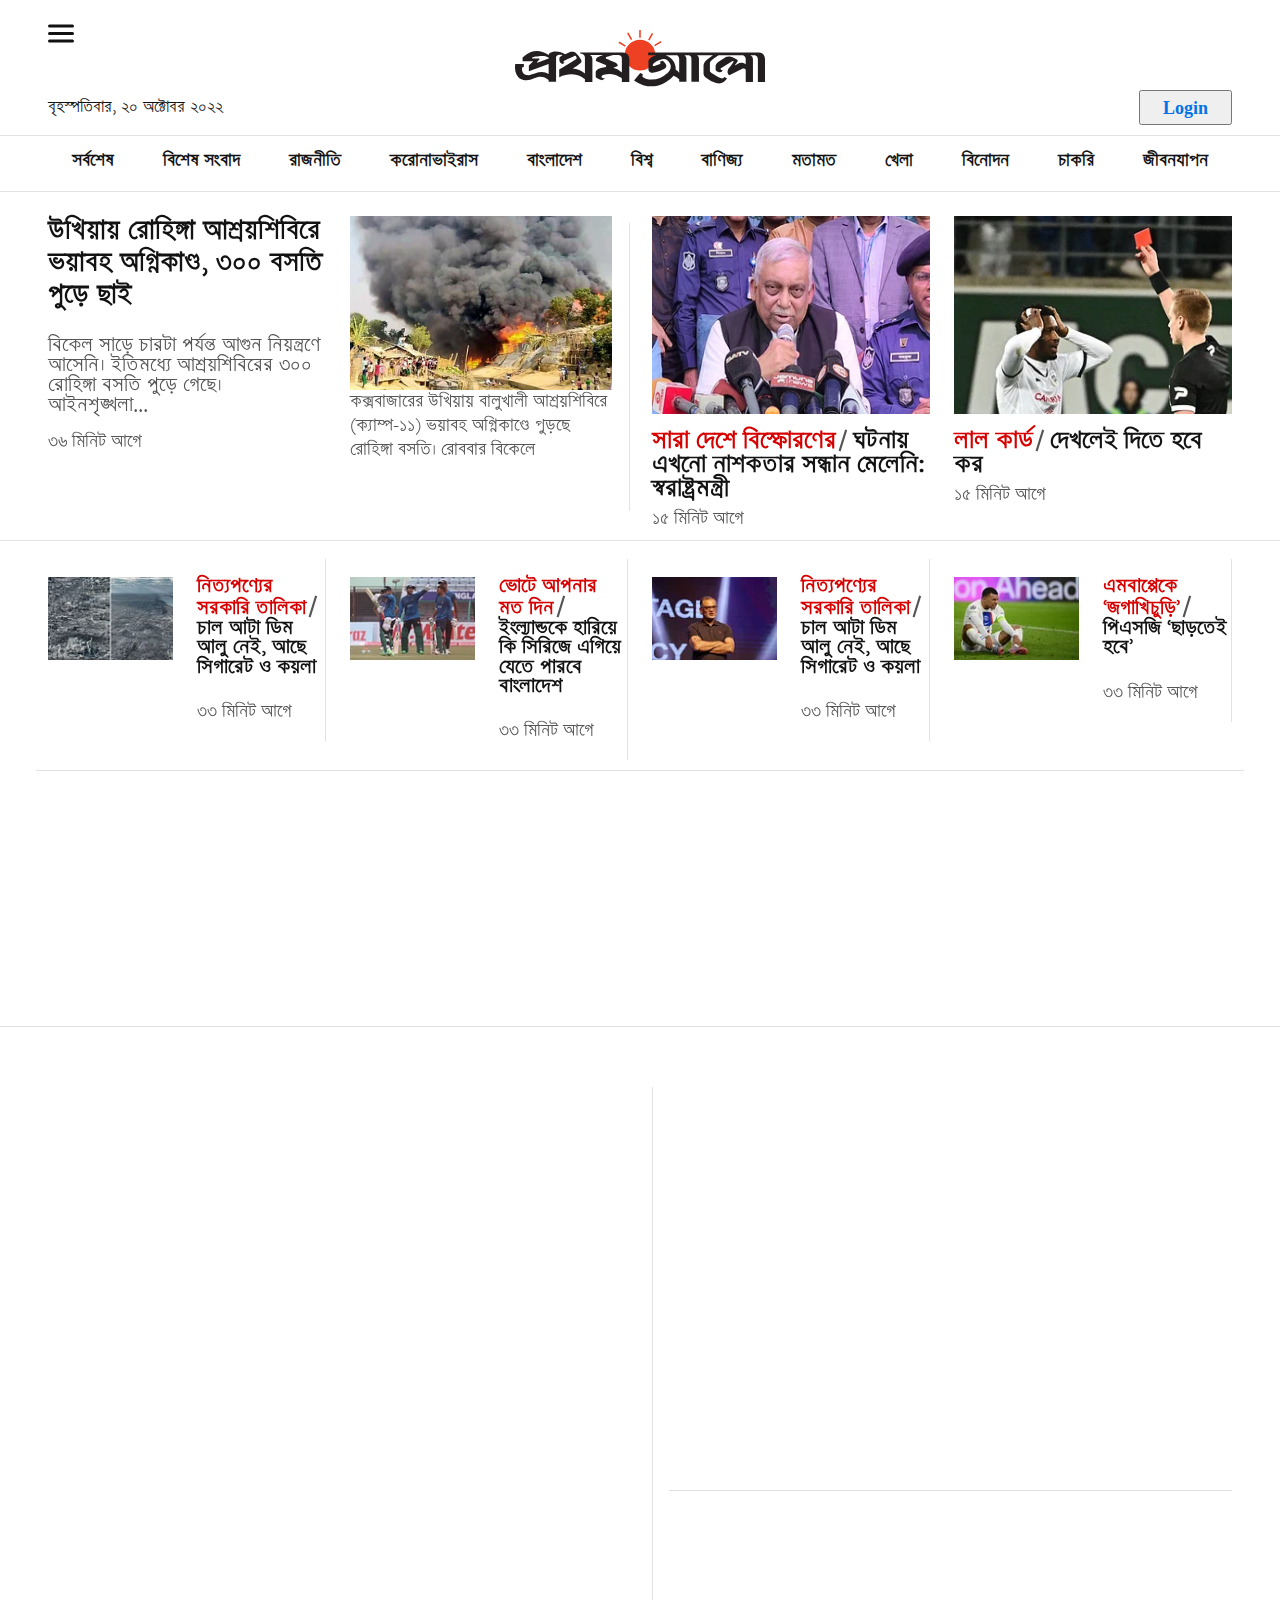
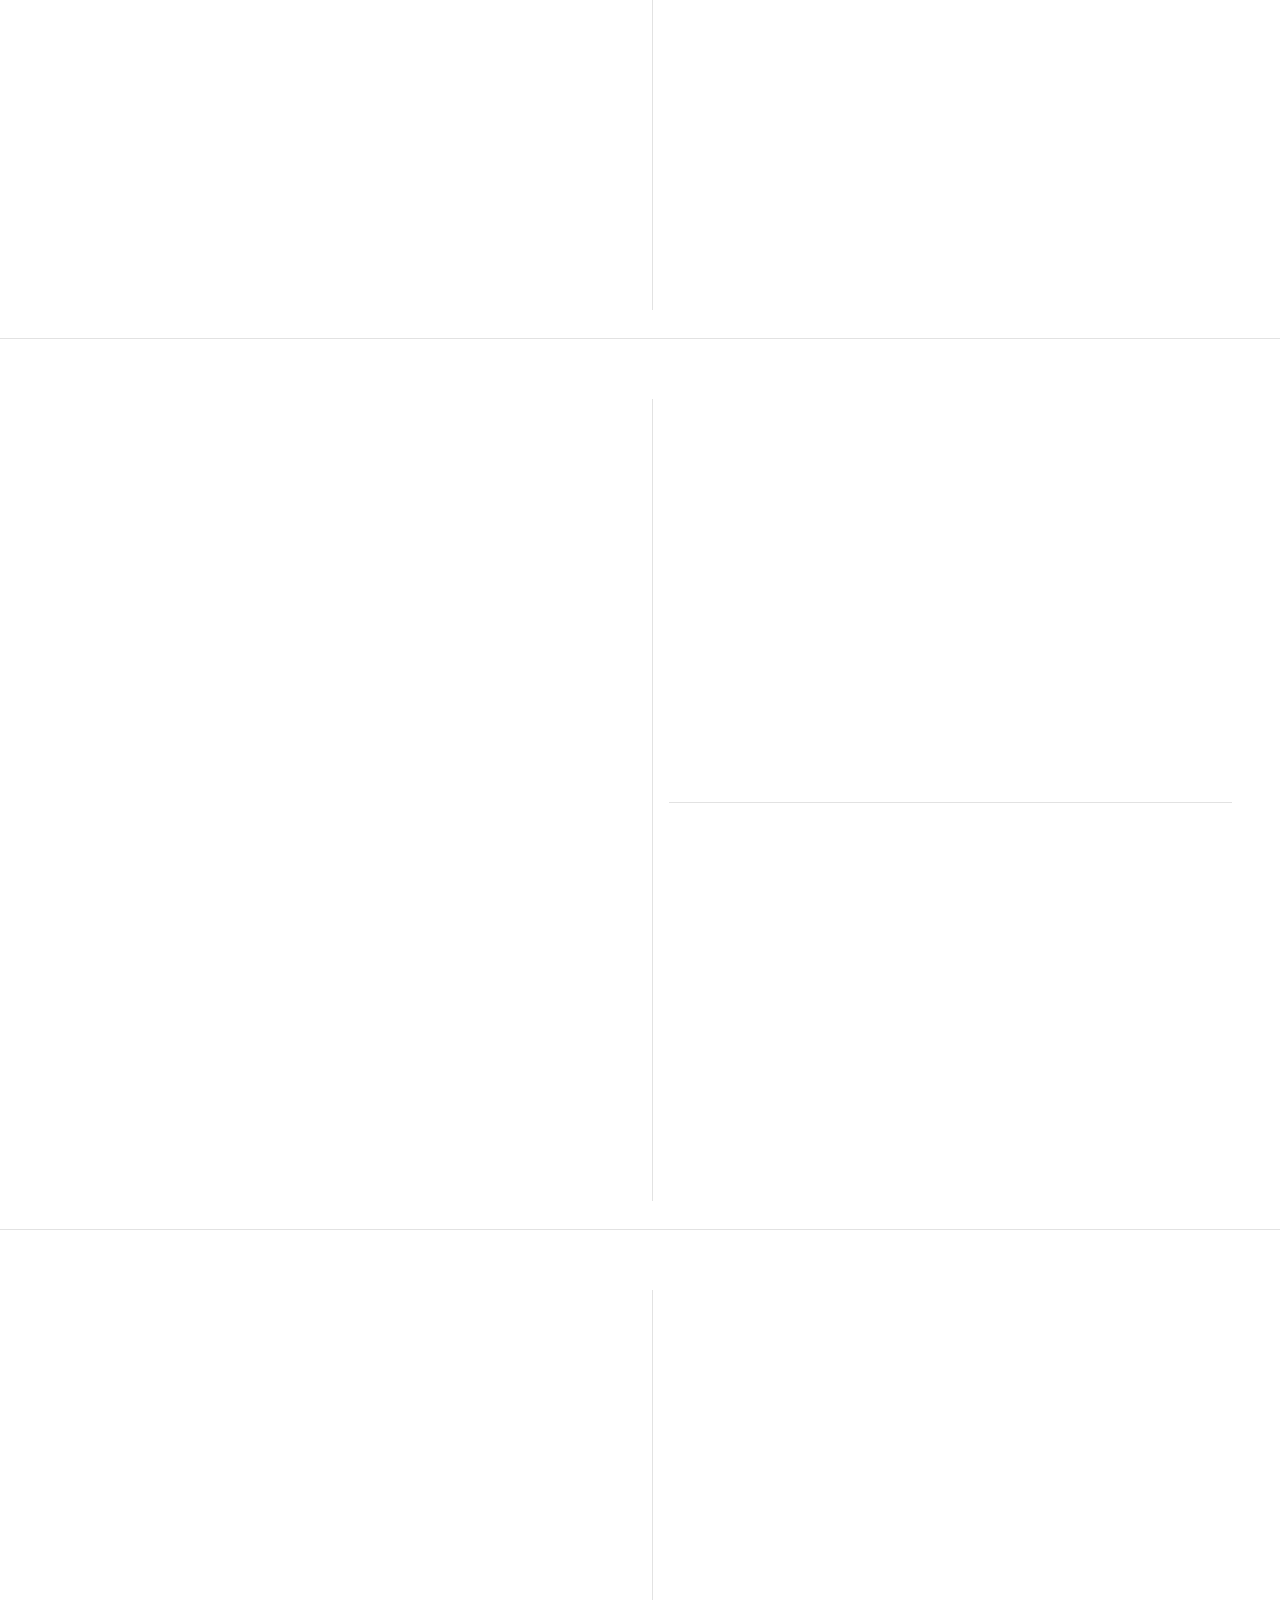
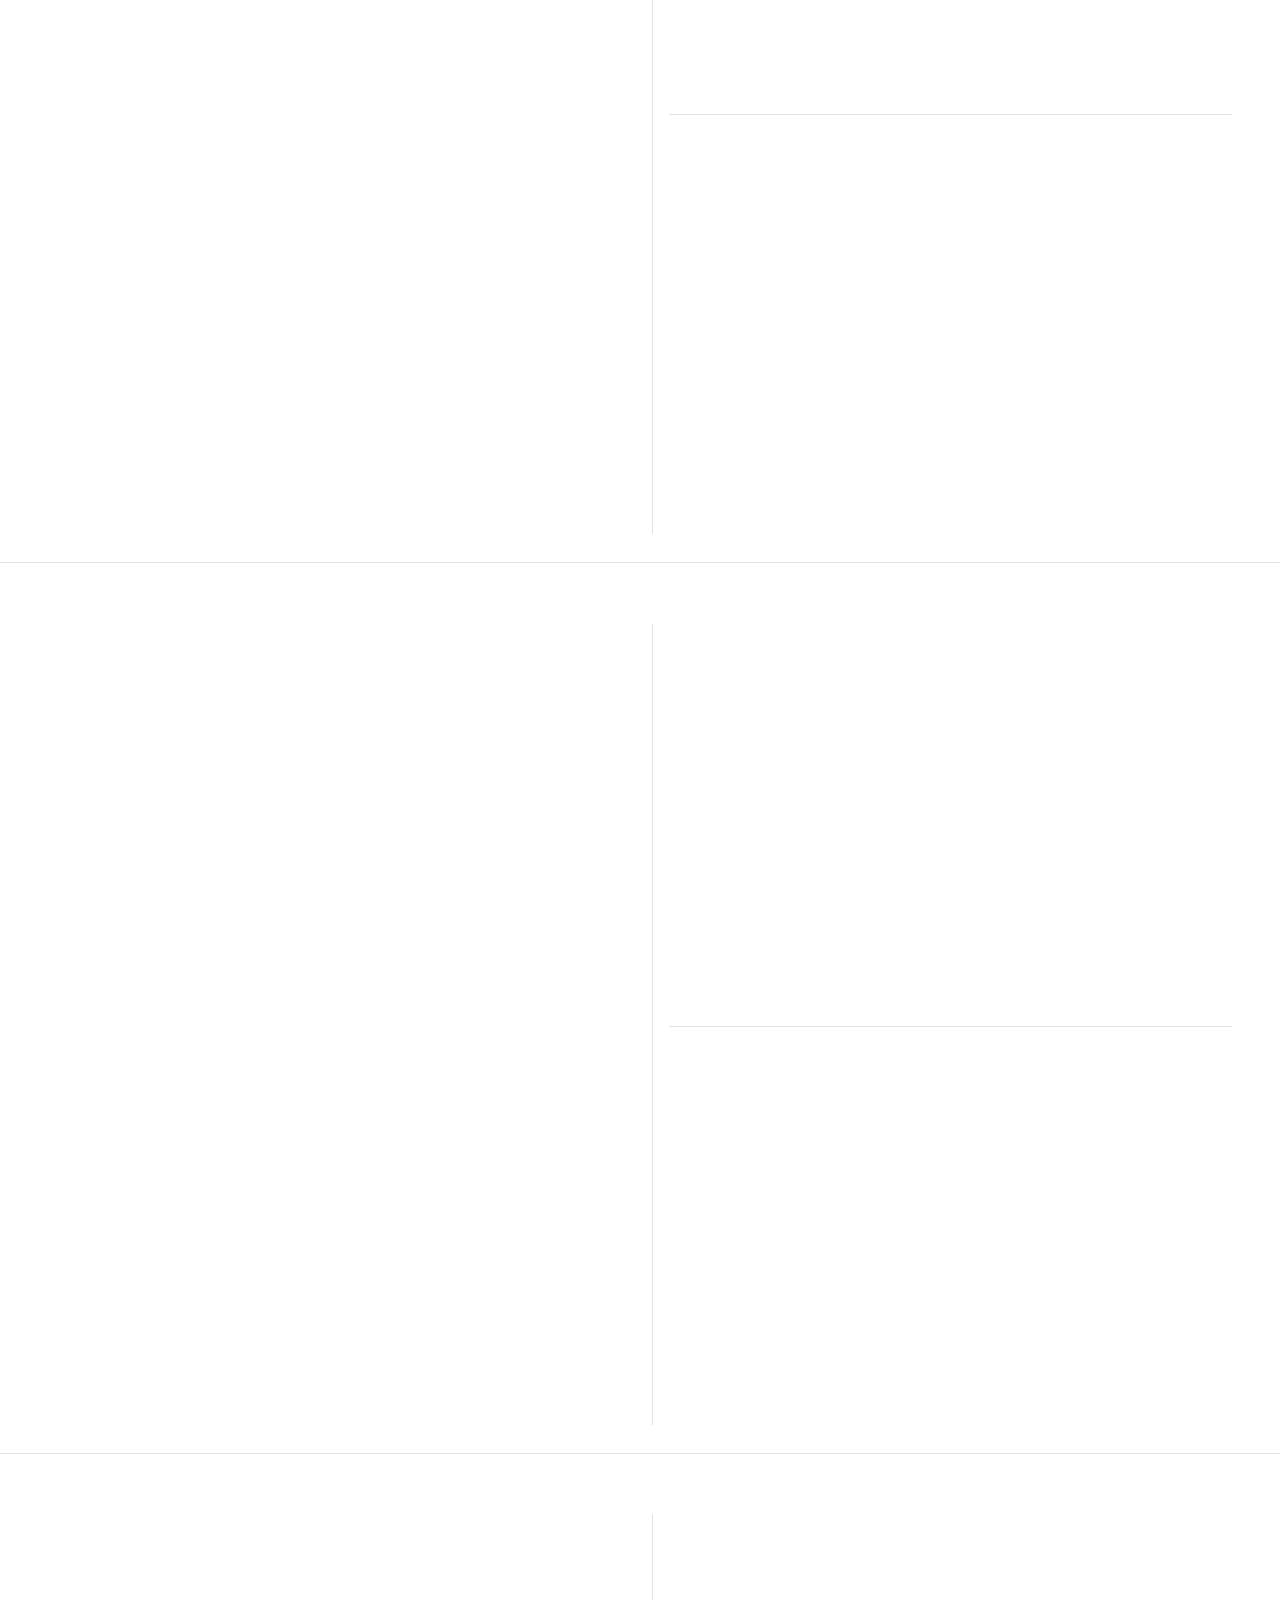
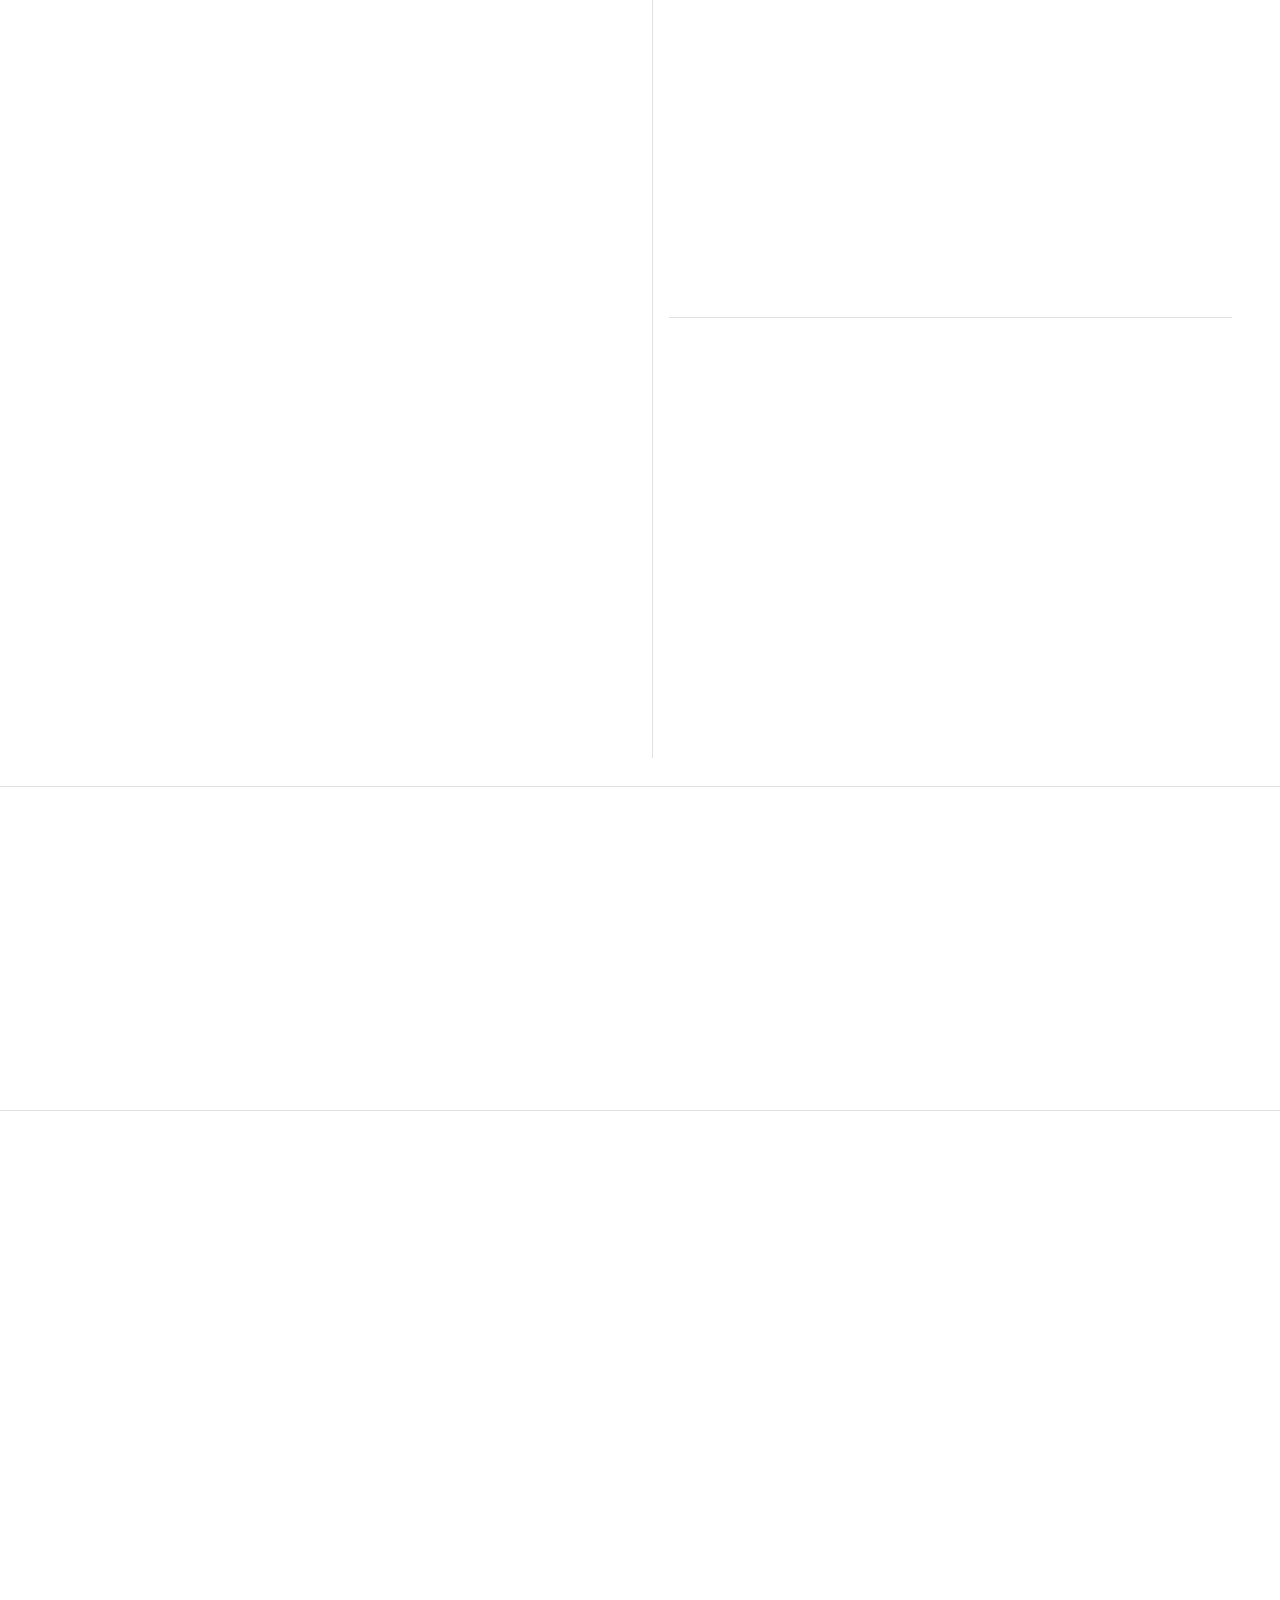
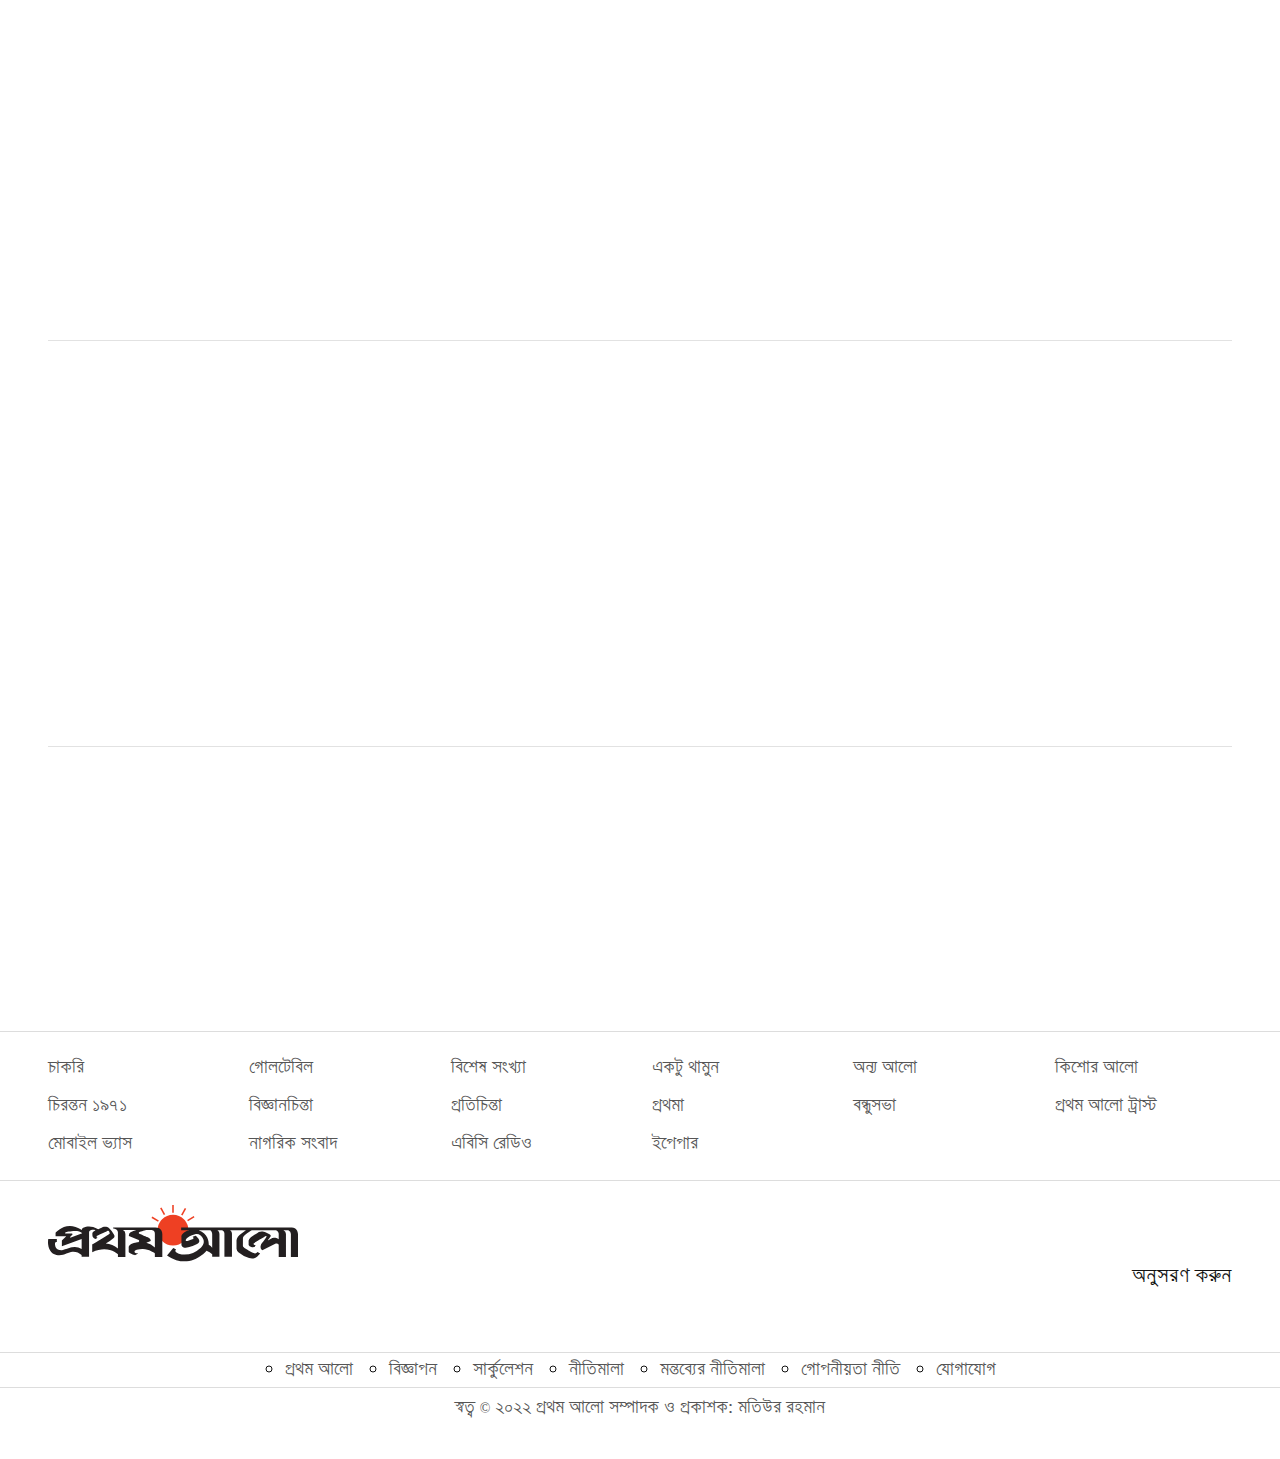
<file: index.html>
<!DOCTYPE html>
<!DOCTYPE html>
<html lang="en">

<head>
    <meta charset="UTF-8">
    <meta http-equiv="X-UA-Compatible" content="IE=edge">
    <meta name="viewport" content="width=device-width, initial-scale=1.0">
    <title>প্রথম আলো | বাংলা নিউজ পেপার</title>
    <!-- font awesoem cdn  -->
    <link rel="stylesheet" href="https://cdnjs.cloudflare.com/ajax/libs/font-awesome/6.2.0/css/all.min.css"
        integrity="sha512-xh6O/CkQoPOWDdYTDqeRdPCVd1SpvCA9XXcUnZS2FmJNp1coAFzvtCN9BmamE+4aHK8yyUHUSCcJHgXloTyT2A=="
        crossorigin="anonymous" referrerpolicy="no-referrer" />
    <!-- all css file here  -->
    <link rel="stylesheet" href="./resource/css/bootstrap.min.css">
    <link href="https://unpkg.com/aos@2.3.1/dist/aos.css" rel="stylesheet">
    <link rel="stylesheet" href="./resource/css/style.css">
</head>
<body>

    <!-- header section html start  -->
    <div class="header">
        <div class="menuOne">
            <ul>
                <li><a href="./theLatest.html">সর্বশেষ</a></li>
                <li><a href="./specialNews.html"> বিশেষ সংবাদ</a></li>
                <li><a href="./politics.html"> রাজনীতি</a></li>
                <li><a href="./coronavirus.html"> করোনাভাইরাস</a></li>
                <li><a href="./bangladesh.html"> বাংলাদেশ</a></li>
                <li><a href="./theWorld.html"> বিশ্ব</a></li>
                <li><a href="./trade.html"> বাণিজ্য</a></li>
                <li><a href="./opinion.html">মতামত</a></li>
                <li><a href="./theGame.html">খেলা</a></li>
                <li><a href="./entertainment.html">বিনোদন</a></li>
                <li><a href="./job.html">চাকরি</a></li>
                <li><a href="./livingLife.html">জীবনযাপন</a></li>
            </ul>
        </div>
    </div>
    <div class="container-fluid stikeyTwo">
        <div class="header_top">
            <div class="hamburgerMenu">
                <div id="bar1"></div>
                <div id="bar2"></div>
                <div id="bar3"></div>
            </div>
        </div>
        <div class="main_header">
            <a href="./index.html"><img src="./resource/images/indexPage/brand-icon.svg" alt=""></a>
        </div>
        <div class="login-section">
            <div class="date">
                <span>বৃহস্পতিবার, ২০ অক্টোবর ২০২২</span>
            </div>
            <div class="login-btn">
                <input class="userLoginBtn" type="button" value="Login">
            </div>
        </div>
    </div>
    <div class="container-fluid section-header">
        <div class="bottom_header container-fluid">
            <ul class="menu">
                <li> <a href="./theLatest.html"> সর্বশেষ</a> </li>
                <li><a href="./specialNews.html"> বিশেষ সংবাদ</a></li>
                <li><a href="./politics.html"> রাজনীতি</a></li>
                <li><a href="./coronavirus.html"> করোনাভাইরাস</a></li>
                <li><a href="./bangladesh.html"> বাংলাদেশ</a></li>
                <li><a href="./theWorld.html"> বিশ্ব</a></li>
                <li><a href="./trade.html"> বাণিজ্য</a></li>
                <li><a href="./opinion.html">মতামত</a></li>
                <li><a href="./theGame.html">খেলা</a></li>
                <li><a href="./entertainment.html">বিনোদন</a></li>
                <li><a href="./job.html">চাকরি</a></li>
                <li><a href="./livingLife.html">জীবনযাপন</a></li>
            </ul>
        </div>
    </div>
    <!-- header section html ends -->

    <!-- main section html start  -->
    <main>
        <!-- braking news section html start from here  -->
        <!-- ====================================== -->
        <div class="brakingNews-Wrapper">
            <div class="container-fluid ">
                <section class="breakingNews-container ">
                    <div class="row">
                        <div class="col-lg-6 col-md-6 col-sm-12">
                            <a href="./blog.html"> 
                                <div class="Breaking-news-container" data-aos="zoom-in-up"  data-aos-duration="800">
                                    <div class="row Breaking-news-cards">
                                        <div class="col-lg-6 col-md-12 col-sm-12  ">
                                            <a href="./blog.html">
                                                <div class="braking-news-left">
                                                    <div class="breakingNews-info  ">
                                                        <h2>
                                                            উখিয়ায় রোহিঙ্গা আশ্রয়শিবিরে ভয়াবহ অগ্নিকাণ্ড, ৩০০ বসতি পুড়ে
                                                            ছাই
                                                        </h2>
                                                        <p>
                                                            বিকেল সাড়ে চারটা পর্যন্ত আগুন নিয়ন্ত্রণে আসেনি। ইতিমধ্যে
                                                            আশ্রয়শিবিরের ৩০০ রোহিঙ্গা বসতি পুড়ে গেছে। আইনশৃঙ্খলা...
                                                        </p>
                                                        <div class="newsTime">
                                                            ৩৬ মিনিট আগে
                                                        </div>
                                                    </div>
                                                </div>
                                            </a>
                                        </div>
                                        <div class="col-lg-6 col-md-12 col-sm-12 ">
                                            <a href="./blog.html">
                                                <div class="reaking-news-right">
                                                    <div class="breakingNews-img ">
                                                        <img class="img-fluid"
                                                            src="./resource/images/indexPage/breakingNews/img1.webp"
                                                            alt="Latest News Image">
                                                    </div>
                                                    <span class="brakingNewsText">
                                                        কক্সবাজারের উখিয়ায় বালুখালী আশ্রয়শিবিরে (ক্যাম্প-১১) ভয়াবহ
                                                        অগ্নিকাণ্ডে পুড়ছে রোহিঙ্গা বসতি। রোববার বিকেলে
                                                    </span>
                                                </div>
                                            </a>
                                        </div>
                                    </div>
                                </div>
                            </a>
                        </div>
                        <div class="col-lg-6 col-md-6 col-sm-12">
                            <div class="newsCards">
                                <div class="row">
                                    <div class="col-lg-6 col-md-6 col-sm-6">
                                        <a href="./blog.html">
                                            <div class="breakingNewsCard" data-aos="zoom-in-up" data-aos-duration="800">
                                                <div class="newImg">
                                                    <img class="img-fluid"
                                                        src="./resource/images/indexPage/breakingNews/img2.webp"
                                                        alt="images">
                                                </div>
                                                <div class="newInfo">
                                                    <h2>
                                                        <span class="color-text">সারা দেশে বিস্ফোরণের</span> ঘটনায় এখনো
                                                        নাশকতার সন্ধান মেলেনি: স্বরাষ্ট্রমন্ত্রী
                                                    </h2>
                                                    <div class="newsTime">
                                                        ১৫ মিনিট আগে
                                                    </div>
                                                </div>
                                            </div>
                                        </a>
                                    </div>
                                    <div class="col-lg-6 col-md-6 col-sm-6">
                                        <a href="./blog.html">
                                            <div class="breakingNewsCard" data-aos="zoom-in-up" data-aos-duration="800">
                                                <div class="newImg">
                                                    <img class="img-fluid"
                                                        src="./resource/images/indexPage/breakingNews/img3.webp"
                                                        alt="images">
                                                </div>
                                                <div class="newInfo">
                                                    <h2>
                                                        <span class="color-text"> লাল কার্ড</span> দেখলেই দিতে হবে কর
                                                    </h2>
                                                    <div class="newsTime">
                                                        ১৫ মিনিট আগে
                                                    </div>
                                                </div>
                                            </div>
                                        </a>
                                    </div>
                                </div>
                            </div>
                        </div>
                    </div>
                </section>
            </div>
        </div>
        <!-- braking news section html end from here  -->
        <!-- ====================================== -->

        <!-- latest nesws section html start from here  -->
        <!-- ========================================= -->
        <div class="latestNewsWrapper section-header">
            <div class="container-fluid">
                <section class="latestNews-container">
                    <div class="row">
                        <div class="col-lg-3 col-md-4 col-sm-6 col-12">
                            <a href="./blog.html">
                                <div class="latestNewsCard" data-aos="fade-up" data-aos-duration="800">
                                    <div class="row">
                                        <div class="col-lg-6 col-md-12">
                                            <div class="latestNewsImg">
                                                <img class="img-fluid"
                                                    src="./resource/images/indexPage/latestNews/img1.webp" alt="images">
                                            </div>
                                        </div>
                                        <div class="col-lg-6 col-md-12">
                                            <div class="latestNewsText">
                                                <h2>
                                                    <span class="color-text"> নিত্যপণ্যের সরকারি তালিকা</span>
                                                    চাল আটা ডিম আলু নেই, আছে সিগারেট ও কয়লা
                                                </h2>
                                                <div class="time">
                                                    ৩৩ মিনিট আগে
                                                </div>
                                            </div>
                                        </div>
                                    </div>
                                </div>
                            </a>
                        </div>
                        <div class="col-lg-3 col-md-4 col-sm-6 col-12">
                            <a href="./blog.html">
                                <div class="latestNewsCard" data-aos="fade-up" data-aos-duration="1000">
                                    <div class="row">
                                        <div class="col-lg-6 col-md-12">
                                            <div class="latestNewsImg">
                                                <img class="img-fluid"
                                                    src="./resource/images/indexPage/latestNews/img2.webp" alt="images">
                                            </div>
                                        </div>
                                        <div class="col-lg-6 col-md-12">
                                            <div class="latestNewsText">
                                                <h2>
                                                    <span class="color-text"> ভোটে আপনার মত দিন</span>
                                                    ইংল্যান্ডকে হারিয়ে কি সিরিজে এগিয়ে যেতে পারবে বাংলাদেশ
                                                </h2>
                                                <div class="time">
                                                    ৩৩ মিনিট আগে
                                                </div>
                                            </div>
                                        </div>
                                    </div>
                                </div>
                            </a>
                        </div>
                        <div class="col-lg-3 col-md-4 col-sm-6 col-12">
                            <a href="./blog.html">
                                <div class="latestNewsCard" data-aos="fade-up" data-aos-duration="1200">
                                    <div class="row">
                                        <div class="col-lg-6 col-md-12">
                                            <div class="latestNewsImg">
                                                <img class="img-fluid"
                                                    src="./resource/images/indexPage//latestNews/img3.webp"
                                                    alt="images">
                                            </div>
                                        </div>
                                        <div class="col-lg-6 col-md-12">
                                            <div class="latestNewsText">
                                                <h2>
                                                    <span class="color-text"> নিত্যপণ্যের সরকারি তালিকা</span>
                                                    চাল আটা ডিম আলু নেই, আছে সিগারেট ও কয়লা
                                                </h2>
                                                <div class="time">
                                                    ৩৩ মিনিট আগে
                                                </div>
                                            </div>
                                        </div>
                                    </div>
                                </div>
                            </a>
                        </div>
                        <div class="col-lg-3 col-md-4 col-sm-6 col-12">
                            <a href="./blog.html">
                                <div class="latestNewsCard" data-aos="fade-up" data-aos-duration="1400">
                                    <div class="row">
                                        <div class="col-lg-6 col-md-12">
                                            <div class="latestNewsImg">
                                                <img class="img-fluid"
                                                    src="./resource/images/indexPage/latestNews/img4.webp" alt="images">
                                            </div>
                                        </div>
                                        <div class="col-lg-6 col-md-12">
                                            <div class="latestNewsText">
                                                <h2>
                                                    <span class="color-text"> এমবাপ্পেকে ‘জগাখিচুড়ি’</span>
                                                    পিএসজি ‘ছাড়তেই হবে’
                                                </h2>
                                                <div class="time">
                                                    ৩৩ মিনিট আগে
                                                </div>
                                            </div>
                                        </div>
                                    </div>
                                </div>
                            </a>
                        </div>
                    </div>
                    <div class="row borderTop">
                        <div class="col-lg-3 col-md-4 col-sm-6 col-12">
                            <a href="./blog.html">
                                <div class="latestNewsCard" data-aos="fade-up" data-aos-duration="800">
                                    <div class="row">
                                        <div class="col-lg-6 col-md-12">
                                            <div class="latestNewsImg">
                                                <img class="img-fluid"
                                                    src="./resource/images/indexPage/latestNews/img4.webp" alt="images">
                                            </div>
                                        </div>
                                        <div class="col-lg-6 col-md-12">
                                            <div class="latestNewsText">
                                                <h2>
                                                    <span class="color-text"> এমবাপ্পেকে ‘জগাখিচুড়ি’</span>
                                                    পিএসজি ‘ছাড়তেই হবে’
                                                </h2>
                                                <div class="time">
                                                    ৩৩ মিনিট আগে
                                                </div>
                                            </div>
                                        </div>
                                    </div>
                                </div>
                            </a>
                        </div>
                        <div class="col-lg-3 col-md-4 col-sm-6 col-12">
                            <a href="./blog.html">
                                <div class="latestNewsCard" data-aos="fade-up" data-aos-duration="1000">
                                    <div class="row">
                                        <div class="col-lg-6 col-md-12">
                                            <div class="latestNewsImg">
                                                <img class="img-fluid"
                                                    src="./resource/images/indexPage//latestNews/img3.webp"
                                                    alt="images">
                                            </div>
                                        </div>
                                        <div class="col-lg-6 col-md-12">
                                            <div class="latestNewsText">
                                                <h2>
                                                    <span class="color-text"> নিত্যপণ্যের সরকারি তালিকা</span>
                                                    চাল আটা ডিম আলু নেই, আছে সিগারেট ও কয়লা
                                                </h2>
                                                <div class="time">
                                                    ৩৩ মিনিট আগে
                                                </div>
                                            </div>
                                        </div>
                                    </div>
                                </div>
                            </a>
                        </div>
                        <div class="col-lg-3 col-md-4 col-sm-6 col-12">
                            <a href="./blog.html">
                                <div class="latestNewsCard" data-aos="fade-up" data-aos-duration="1200">
                                    <div class="row">
                                        <div class="col-lg-6 col-md-12">
                                            <div class="latestNewsImg">
                                                <img class="img-fluid"
                                                    src="./resource/images/indexPage/latestNews/img2.webp" alt="images">
                                            </div>
                                        </div>
                                        <div class="col-lg-6 col-md-12">
                                            <div class="latestNewsText">
                                                <h2>
                                                    <span class="color-text"> ভোটে আপনার মত দিন</span>
                                                    ইংল্যান্ডকে হারিয়ে কি সিরিজে এগিয়ে যেতে পারবে বাংলাদেশ
                                                </h2>
                                                <div class="time">
                                                    ৩৩ মিনিট আগে
                                                </div>
                                            </div>
                                        </div>
                                    </div>
                                </div>
                            </a>
                        </div>
                        <div class="col-lg-3 col-md-4 col-sm-6 col-12">
                            <a href="./blog.html">
                                <div class="latestNewsCard" data-aos="fade-up" data-aos-duration="1400">
                                    <div class="row">
                                        <div class="col-lg-6 col-md-12">
                                            <div class="latestNewsImg">
                                                <img class="img-fluid"
                                                    src="./resource/images/indexPage/latestNews/img1.webp" alt="images">
                                            </div>
                                        </div>
                                        <div class="col-lg-6 col-md-12">
                                            <div class="latestNewsText">
                                                <h2>
                                                    <span class="color-text"> নিত্যপণ্যের সরকারি তালিকা</span>
                                                    চাল আটা ডিম আলু নেই, আছে সিগারেট ও কয়লা
                                                </h2>
                                                <div class="time">
                                                    ৩৩ মিনিট আগে
                                                </div>
                                            </div>
                                        </div>
                                    </div>
                                </div>
                            </a>
                        </div>
                    </div>
                </section>
            </div>
        </div>
        <!-- latest nesws section html start from here  -->
        <!-- ========================================= -->


        <!-- country news section html start from here  -->
        <!-- ========================================= -->
        <div class="allCountrySectionWrapper section-header">
            <div class="container-fluid">
                <div class="allCountry-container">
                    <div class="allCountry-header" data-aos="fade-up" data-aos-duration="800">
                        <h2>সারা দেশ<span><i class="fa-solid fa-angle-right ms-2"></i></span> </h2>

                    </div>
                    <div class="allCountry-body">
                        <div class="row">
                            <div class="col-lg-6 col-md-6 col-sm-12">
                               <a href="./blog.html">
                                <div class="allCountryLeft" data-aos="zoom-in-up" data-aos-duration="800">
                                    <div class="allCountryLeft-img">
                                        <img class="img-fluid" src="./resource/images/indexPage/country/img1.webp"
                                            alt="images">
                                    </div>
                                    <h2> <span class="color-text">খালেদা জিয়ার মুক্তির মেয়াদ</span> বাড়ানোর আবেদন আইন
                                        মন্ত্রণালয়ে</h2>
                                    <p>
                                        বিএনপির চেয়ারপারসন খালেদা জিয়ার মুক্তির মেয়াদ বাড়াতে তাঁর পরিবারের করা আবেদন
                                        স্বরাষ্ট্র থেকে আইন মন্ত্রণালয়ে এসেছে।
                                    </p>
                                    <div class="newsTime">
                                        ৩৬ মিনিট আগে
                                    </div>
                                </div>
                               </a>
                            </div>
                            <div class="col-lg-6 col-md-6 col-sm-12">
                                <div class="allCountryRight">
                                    <div class="allCountryRight-top">
                                        <div class="row">
                                            <div class="col-lg-6 col-md-6 col-sm-6">
                                                <a href="./blog.html">
                                                    <div class="news-card  border-right" data-aos="fade-up" data-aos-duration="800">
                                                        <div class="new-img">
                                                            <img src="./resource/images/indexPage/country/img2.webp"
                                                                alt="">
                                                        </div>
                                                        <div class="new-info">
                                                            <h2> <span class="color-text">খালেদা জিয়ার মুক্তির
                                                                    মেয়াদ</span>
                                                                বাড়ানোর আবেদন আইন মন্ত্রণালয়ে</h2>
                                                            <p>
                                                                বিএনপির চেয়ারপারসন খালেদা জিয়ার মুক্তির মেয়াদ বাড়াতে
                                                                তাঁর
                                                                পরিবারের করা আবেদন স্বরাষ্ট্র থেকে আইন মন্ত্রণালয়ে
                                                                এসেছে।
                                                            </p>
                                                        </div>
                                                        <div class="newsTime">
                                                            ৩৬ মিনিট আগে
                                                        </div>
                                                    </div>
                                                </a>
                                            </div>
                                            <div class="col-lg-6 col-md-6 col-sm-6">
                                                <a href="./blog.html">
                                                    <div class="news-card  border-right" data-aos="fade-up" data-aos-duration="800">
                                                        <div class="new-img">
                                                            <img src="./resource/images/indexPage/country/img3.webp"
                                                                alt="">
                                                        </div>
                                                        <div class="new-info">
                                                            <h2> <span class="color-text">খালেদা জিয়ার মুক্তির
                                                                    মেয়াদ</span>
                                                                বাড়ানোর আবেদন আইন মন্ত্রণালয়ে</h2>
                                                            <p>
                                                                বিএনপির চেয়ারপারসন খালেদা জিয়ার মুক্তির মেয়াদ বাড়াতে
                                                                তাঁর
                                                                পরিবারের করা আবেদন স্বরাষ্ট্র থেকে আইন মন্ত্রণালয়ে
                                                                এসেছে।
                                                            </p>
                                                        </div>
                                                        <div class="newsTime">
                                                            ৩৬ মিনিট আগে
                                                        </div>
                                                    </div>
                                                </a>
                                            </div>
                                        </div>
                                    </div>
                                    <div class="allCountryRight-bottom">
                                        <div class="row">
                                            <div class="col-lg-6 col-md-6 col-sm-6">
                                                <a href="./blog.html">
                                                    <div class="news-card  border-right" data-aos="fade-up" data-aos-duration="800">
                                                        <div class="new-img">
                                                            <img src="./resource/images/indexPage/country/img4.webp"
                                                                alt="">
                                                        </div>
                                                        <div class="new-info">
                                                            <h2> <span class="color-text">খালেদা জিয়ার মুক্তির
                                                                    মেয়াদ</span>
                                                                বাড়ানোর আবেদন আইন মন্ত্রণালয়ে</h2>
                                                            <p>
                                                                বিএনপির চেয়ারপারসন খালেদা জিয়ার মুক্তির মেয়াদ বাড়াতে
                                                                তাঁর
                                                                পরিবারের করা আবেদন স্বরাষ্ট্র থেকে আইন মন্ত্রণালয়ে
                                                                এসেছে।
                                                            </p>
                                                        </div>
                                                        <div class="newsTime">
                                                            ৩৬ মিনিট আগে
                                                        </div>
                                                    </div>
                                                </a>
                                            </div>
                                            <div class="col-lg-6 col-md-6 col-sm-6">
                                                <a href="./blog.html">
                                                    <div class="news-card  border-right" data-aos="fade-up" data-aos-duration="800">
                                                        <div class="new-img">
                                                            <img src="./resource/images/indexPage/country/img5.webp"
                                                                alt="">
                                                        </div>
                                                        <div class="new-info">
                                                            <h2> <span class="color-text">খালেদা জিয়ার মুক্তির
                                                                    মেয়াদ</span>
                                                                বাড়ানোর আবেদন আইন মন্ত্রণালয়ে</h2>
                                                            <p>
                                                                বিএনপির চেয়ারপারসন খালেদা জিয়ার মুক্তির মেয়াদ বাড়াতে
                                                                তাঁর
                                                                পরিবারের করা আবেদন স্বরাষ্ট্র থেকে আইন মন্ত্রণালয়ে
                                                                এসেছে।
                                                            </p>
                                                        </div>
                                                        <div class="newsTime">
                                                            ৩৬ মিনিট আগে
                                                        </div>
                                                    </div>
                                                </a>
                                            </div>
                                        </div>
                                    </div>
                                </div>
                            </div>
                        </div>
                    </div>
                </div>
            </div>
        </div>
        <!-- country news section html end from here  -->
        <!-- ========================================= -->


        <!-- entertainment   section html start from here  -->
        <!-- ========================================= -->
         <div class="entertaimentSectionWrapper section-header">
            <div class="container-fluid">
                <div class="allCountry-container">
                    <div class="allCountry-header" data-aos="fade-up" data-aos-duration="800">
                        <h2>বিনোদন<span><i class="fa-solid fa-angle-right ms-2"></i></span> </h2>

                    </div>
                    <div class="allCountry-body">
                        <div class="row">
                            <div class="col-lg-6 col-md-6 col-sm-12">
                              <a href="./blog.html">
                                <div class="allCountryLeft" data-aos="zoom-in-up" data-aos-duration="800">
                                    <div class="allCountryLeft-img">
                                        <img class="img-fluid" src="./resource/images/indexPage/entertainment/img.webp"
                                            alt="images">
                                    </div>
                                    <h2> <span class="color-text">মেহজাবীনের</span> ৫০ লাখ অথবা ফারিয়ার ‘হিংসা’</h2>
                                    <p>
                                        ইনস্টাগ্রামে মেহজাবীন চৌধুরীর অনুসারী ৫০ লাখ পূর্ণ হয়েছে। এই অর্জনটিকে মেহজাবীন
                                        কেক কেটে উদ্‌যাপন করেছেন।
                                    </p>
                                    <div class="newsTime">
                                        ৩৬ মিনিট আগে
                                    </div>
                                </div>
                              </a>
                            </div>
                            <div class="col-lg-6 col-md-6 col-sm-12">
                                <div class="allCountryRight">
                                    <div class="allCountryRight-top">
                                        <div class="row">
                                            <div class="col-lg-6 col-md-6 col-sm-6">
                                                <a href="./blog.html">
                                                    <div class="news-card  border-right" data-aos="fade-up" data-aos-duration="800">
                                                        <div class="new-img">
                                                            <img src="./resource/images/indexPage/entertainment/img2.webp"
                                                                alt="images">
                                                        </div>
                                                        <div class="new-info">
                                                            <h2> <span class="color-text">কার হাতে উঠবে</span>
                                                                অস্কার</h2>
                                                            <p>আজ রাতে (বাংলাদেশ সময় আগামীকাল ভোর) বসছে ৯৫তম একাডেমি
                                                                অ্যাওয়ার্ডসের আসর। পুরস্কার ঘোষণার আগে এবারের অস্কারের
                                                                উল্লেখযোগ্য নানা দিক নিয়ে এই আয়োজন।
                                                            </p>
                                                        </div>
                                                        <div class="newsTime">
                                                            ৩৬ মিনিট আগে
                                                        </div>
                                                    </div>
                                                  
                                                </a>
                                            </div>
                                            <div class="col-lg-6 col-md-6 col-sm-6">
                                                <a href="./blog.html">
                                                    <div class="news-card  border-right" data-aos="fade-up" data-aos-duration="800">
                                                        <div class="new-img">
                                                            <img src="./resource/images/indexPage/entertainment/img3.webp"
                                                                alt="images">
                                                        </div>
                                                        <div class="new-info">
                                                            <h2> <span class="color-text">সুন্দর এই পোশাক</span>
                                                                পরে রাজকীয় অনুভূতি হচ্ছে: সুস্মিতা সেন</h2>
                                                            <p>বলিউডের সুপারফিট নায়িকাদের একজন সুস্মিতা সেন। বয়স মাত্র
                                                                ৪৭ বছর। তাই তাঁর হৃদ্‌রোগে আক্রান্ত হওয়ার খবরে চমকে
                                                                গিয়েছিলেন ভক্তরা।
                                                            </p>
                                                        </div>
                                                        <div class="newsTime">
                                                            ৩৬ মিনিট আগে
                                                        </div>
                                                    </div>
                                                   
                                                </a>
                                            </div>
                                        </div>
                                    </div>
                                    <div class="allCountryRight-bottom">
                                        <div class="row">
                                            <div class="col-lg-6 col-md-6 col-sm-6">
                                                <a href="./blog.html">
                                                    <div class="news-card  border-right" data-aos="fade-up" data-aos-duration="800">
                                                        <div class="new-img">
                                                            <img src="./resource/images/indexPage/entertainment/img4.webp"
                                                                alt="images">
                                                        </div>
                                                        <div class="new-info">
                                                            <h2> <span class="color-text">১০ দিনে ১ কোটি</span>
                                                                অনুসারী বেড়েছিল তাঁর</h2>
                                                            <p>
                                                                রাতারাতি জনপ্রিয়তা কাকে বলে, সেটা ভালো বোঝা যাবে জেনা
                                                                ওর্তেগার ক্যারিয়ার গ্রাফ দেখলে। আগে অভিনয় করলেও তরুণ এই
                                                                অভিনেত্রীকে চিনত অল্প মানুষই।
                                                            </p>
                                                        </div>
                                                        <div class="newsTime">
                                                            ৩৬ মিনিট আগে
                                                        </div>
                                                    </div>
                                                </a>
                                            </div>
                                            <div class="col-lg-6 col-md-6 col-sm-6">
                                                <a href="./blog.html">
                                                    <div class="news-card  border-right" data-aos="fade-up" data-aos-duration="800">
                                                        <div class="new-img">
                                                            <img src="./resource/images/indexPage/entertainment/img5.webp"
                                                                alt="images">
                                                        </div>
                                                        <div class="new-info">
                                                            <h2> <span class="color-text">বিয়ে নিয়ে ছেলেদের</span>
                                                                যে পরামর্শ দিলেন সাইফ</h2>
                                                            <p>
                                                                বলিউডের জনপ্রিয় অভিনেতা সাইফ আলী খান প্রথমে তাঁর চেয়ে
                                                                বয়সে ১২ বছরের বড় অভিনেত্রী অমৃতা সিংকে বিয়ে করেন
                                                            </p>
                                                        </div>
                                                        <div class="newsTime">
                                                            ৩৬ মিনিট আগে
                                                        </div>
                                                    </div>
                                                </a>
                                            </div>
                                        </div>
                                    </div>
                                </div>
                            </div>
                        </div>
                    </div>
                </div>
            </div>
        </div>
        <!-- entertainment   section html end from here  -->
        <!-- ========================================= -->

        <!-- livingLife section html start from here  -->
        <!-- ========================================= -->
        <div class="livingLifeSectionWrapper section-header">
            <div class="container-fluid">
                <div class="allCountry-container">
                    <div class="allCountry-header" data-aos="fade-up" data-aos-duration="800">
                        <h2>জীবনযাপন<span><i class="fa-solid fa-angle-right ms-2"></i></span> </h2>

                    </div>
                    <div class="allCountry-body">
                        <div class="row">
                            <div class="col-lg-6 col-md-6 col-sm-12">
                              <a href="./blog.html">
                                <div class="allCountryLeft" data-aos="zoom-in-up" data-aos-duration="800">
                                    <div class="allCountryLeft-img">
                                        <img class="img-fluid" src="./resource/images/indexPage/lifeStyle/img1.webp"
                                            alt="images">
                                    </div>
                                    <h2> <span class="color-text">চ্যাটজিপিটির সিইও</span> আমি বহুবার ভুল করলেও একবার
                                        ঠিক হব</h2>
                                    <p>
                                        সারা দুনিয়াতেই তোলপাড় ফেলে দিয়েছে চ্যাটজিপিটি। বলা হচ্ছে, কৃত্রিম
                                        বুদ্ধিমত্তানির্ভর এই উদ্যোগটি বিশ্বে বড় ধরনের পরিবর্তন আনতে যাচ্ছে। চ্যাটজিপিটির
                                        প্রস্তুতকারক ওপেনএআই নামের একটি প্রতিষ্ঠান,
                                    </p>
                                    <div class="newsTime">
                                        ৩৬ মিনিট আগে
                                    </div>
                                </div>
                              </a>
                            </div>
                            <div class="col-lg-6 col-md-6 col-sm-12">
                                <div class="allCountryRight">
                                    <div class="allCountryRight-top">
                                        <div class="row">
                                            <div class="col-lg-6 col-md-6 col-sm-6">
                                                <a href="./blog.html">
                                                    <div class="news-card  border-right" data-aos="fade-up" data-aos-duration="800">
                                                        <div class="new-img">
                                                            <img src="./resource/images/indexPage/lifeStyle/img2.webp"
                                                                alt="images">
                                                        </div>
                                                        <div class="new-info">
                                                            <h2> <span class="color-text">রুয়েটের</span>
                                                                উৎসবমুখর দুটি দিন</h2>
                                                            <p>রাজশাহী প্রকৌশল ও প্রযুক্তি বিশ্ববিদ্যালয়ে (রুয়েট) এই
                                                                প্রথমবারের মতো বেশ জাঁকজমকপূর্ণ আয়োজনের মধ্য দিয়ে
                                                                অনুষ্ঠিত হলো যন্ত্রকৌশল বিভাগের পুনর্মিলনী। ১৯৬৪ থেকে
                                                                ২০১৬ সাল
                                                            </p>
                                                        </div>
                                                        <div class="newsTime">
                                                            ৩৬ মিনিট আগে
                                                        </div>
                                                    </div>
                                                
                                                </a>
                                            </div>
                                            <div class="col-lg-6 col-md-6 col-sm-6">
                                                <a href="./blog.html">
                                                    <div class="news-card  border-right" data-aos="fade-up" data-aos-duration="800">
                                                        <div class="new-img">
                                                            <img src="./resource/images/indexPage/lifeStyle/img3.webp"
                                                                alt="images">
                                                        </div>
                                                        <div class="new-info">
                                                            <h2> <span class="color-text">ইউটিউব দেখে রঙিন মাছ</span>
                                                                চাষ শিখেছিলেন, এখন মাসে আয় ৫০ হাজার</h2>
                                                            <p>করোনার ঘরবন্দী সময়ে ‘একটা কিছু করা’র তাগিদ থেকে ব্যবসা
                                                                শুরু করেছিলেন অনেকে। কেউবা নিতে চেয়েছেন নতুন এক
                                                                চ্যালেঞ্জ। করোনাকাল যাঁদের উদ্যোক্তা বানিয়েছে,
                                                            </p>
                                                        </div>
                                                        <div class="newsTime">
                                                            ৩৬ মিনিট আগে
                                                        </div>
                                                    </div>
                                                </a>
                                            </div>
                                        </div>
                                    </div>
                                    <div class="allCountryRight-bottom">
                                        <div class="row">
                                            <div class="col-lg-6 col-md-6 col-sm-6">
                                                <a href="./blog.html">
                                                    <div class="news-card  border-right" data-aos="fade-up" data-aos-duration="800">
                                                        <div class="new-img">
                                                            <img src="./resource/images/indexPage/lifeStyle/img4.webp"
                                                                alt="images">
                                                        </div>
                                                        <div class="new-info">
                                                            <h2> <span class="color-text">কেউ শোনালেন পর্বতজয়ের
                                                                    গল্প</span>
                                                                কেউ দিলেন পর্বতারোহণের পরামর্শ</h2>
                                                            <p>
                                                                পর্বতারোহীদের জন্য প্রয়োজনীয় সব সরঞ্জাম দিয়ে সাজানো
                                                                হয়েছে মঞ্চ। তাঁবু, আইস অ্যাকস, দড়ি, স্লিপিং ব্যাগ,
                                                                ক্লাইম্বিং বুটের সঙ্গে আছে রঙিন কাপড়ের প্রার্থনা পতাকাও।
                                                            </p>
                                                        </div>
                                                        <div class="newsTime">
                                                            ৩৬ মিনিট আগে
                                                        </div>
                                                    </div>
                                                </a>
                                            </div>
                                            <div class="col-lg-6 col-md-6 col-sm-6">
                                                <a href="./blog.html">
                                                    <div class="news-card  border-right" data-aos="fade-up" data-aos-duration="800">
                                                        <div class="new-img">
                                                            <img src="./resource/images/indexPage/lifeStyle/img5.webp"
                                                                alt="images">
                                                        </div>
                                                        <div class="new-info">
                                                            <h2> <span class="color-text">আর্জেন্টিনা হয়ে
                                                                    অ্যান্টার্কটিকা ঘুরে</span>
                                                                এলেন মহুয়া রউফ, বললেন সেই রোমাঞ্চকর গল্প</h2>
                                                            <p>
                                                                বলিউডের জনপ্রিয় অভিনেতা সাইফ আলী খান প্রথমে তাঁর চেয়ে
                                                                বয়সে ১২ বছরের বড় অভিনেত্রী অমৃতা সিংকে বিয়ে করেন
                                                            </p>
                                                        </div>
                                                        <div class="newsTime">
                                                            ৩৬ মিনিট আগে
                                                        </div>
                                                    </div>
                                                </a>
                                            </div>
                                        </div>
                                    </div>
                                </div>
                            </div>
                        </div>
                    </div>
                </div>
            </div>
        </div>
        <!-- livingLife section html end from here  -->
        <!-- ========================================= -->

        <!-- world news section html start from here  -->
        <!-- ========================================= -->
        <div class="worldSectionWrapper section-header">
            <div class="container-fluid">
                <div class="allCountry-container">
                    <div class="allCountry-header" data-aos="fade-up" data-aos-duration="800">
                        <h2>বিশ্ব<span><i class="fa-solid fa-angle-right ms-2"></i></span> </h2>

                    </div>
                    <div class="allCountry-body">
                        <div class="row">
                            <div class="col-lg-6 col-md-6 col-sm-12">
                              <a href="./blog.html">
                                <div class="allCountryLeft" data-aos="zoom-in-up" data-aos-duration="800">
                                    <div class="allCountryLeft-img">
                                        <img class="img-fluid" src="./resource/images/indexPage/worldNews/img1.webp"
                                            alt="images">
                                    </div>
                                    <h2> <span class="color-text">ইউক্রেনের</span> যেসব এলাকায় এখন রুশ আধিপত্য</h2>
                                    <p>
                                        বিশ্লেষকদের অনেকেই বলেছিলেন, শীত মৌসুমে ইউক্রেনে বড় সফলতা পেতে পারে মস্কো।
                                        বাস্তবে সেটাও হয়নি। তবে সাম্প্রতিক সময়ে ইউক্রেনজুড়ে ক্ষেপণাস্ত্র–ড্রোন হামলা
                                        জোরদার করেছে
                                    </p>
                                    <div class="newsTime">
                                        ৩৬ মিনিট আগে
                                    </div>
                                </div>
                              </a>
                            </div>
                            <div class="col-lg-6 col-md-6 col-sm-12">
                                <div class="allCountryRight">
                                    <div class="allCountryRight-top">
                                        <div class="row">
                                            <div class="col-lg-6 col-md-6 col-sm-6">
                                                <a href="./blog.html">
                                                    <div class="news-card  border-right" data-aos="fade-up" data-aos-duration="800">
                                                        <div class="new-img">
                                                            <img src="./resource/images/indexPage/worldNews/img2.webp"
                                                                alt="images">
                                                        </div>
                                                        <div class="new-info">
                                                            <h2> <span class="color-text">দেউলিয়ায় বন্ধ সিলিকন </span>
                                                                ভ্যালি ব্যাংক কিনতে চান ইলন মাস্ক</h2>
                                                            <p>যুক্তরাষ্ট্রে সদ্য বন্ধ হয়ে যাওয়া সিলিকন ভ্যালি ব্যাংক
                                                                (এসভিবি) কেনার ব্যাপারে আগ্রহ দেখিয়েছেন বৈদ্যুতিক গাড়ি
                                                                নির্মাতা প্রতিষ্ঠান টেসলা, রকেট কোম্পানি স্পেসএক্স ও
                                                                সামাজিক
                                                            </p>
                                                        </div>
                                                        <div class="newsTime">
                                                            ৩৬ মিনিট আগে
                                                        </div>
                                                    </div>
                                                    
                                                </a>
                                            </div>
                                            <div class="col-lg-6 col-md-6 col-sm-6">
                                                <a href="./blog.html">
                                                    <div class="news-card  border-right" data-aos="fade-up" data-aos-duration="800">
                                                        <div class="new-img">
                                                            <img src="./resource/images/indexPage/worldNews/img3.webp"
                                                                alt="images">
                                                        </div>
                                                        <div class="new-info">
                                                            <h2> <span class="color-text">বিহারে গরুর মাংস রাখার </span>
                                                                দায়ে গণপিটুনিতে মৃত্যু, গ্রেপ্তার ৩</h2>
                                                            <p>ভারতের বিহার রাজ্যে গরুর মাংস বহন করছেন, এমন অভিযোগে
                                                                গণপিটুনির শিকার হন একজন মুসলিম। হাসপাতালে নিয়ে যাওয়ার
                                                                পথেই মারা যান তিনি।
                                                            </p>
                                                        </div>
                                                        <div class="newsTime">
                                                            ৩৬ মিনিট আগে
                                                        </div>
                                                    </div>
                                                    
                                                </a>
                                            </div>
                                        </div>
                                    </div>
                                    <div class="allCountryRight-bottom">
                                        <div class="row">
                                            <div class="col-lg-6 col-md-6 col-sm-6">
                                                <a href="./blog.html">
                                                    <div class="news-card  border-right" data-aos="fade-up" data-aos-duration="800">
                                                        <div class="new-img">
                                                            <img src="./resource/images/indexPage/worldNews/img4.webp"
                                                                alt="images">
                                                        </div>
                                                        <div class="new-info">
                                                            <h2> <span class="color-text">তিন অভিযানে উদ্ধার ১৩
                                                                    শতাধিক</span>
                                                                অভিবাসনপ্রত্যাশী পৌঁছালেন ইতালিতে</h2>
                                                            <p>
                                                                ইতালির দক্ষিণ উপকূলে তিনটি আলাদা অভিযান চালিয়ে ১ হাজার
                                                                ৩০০-এর বেশি অভিবাসনপ্রত্যাশীকে উদ্ধার করা হয়েছে।
                                                            </p>
                                                        </div>
                                                        <div class="newsTime">
                                                            ৩৬ মিনিট আগে
                                                        </div>
                                                    </div>
                                                </a>
                                            </div>
                                            <div class="col-lg-6 col-md-6 col-sm-6">
                                                <a href="./blog.html">
                                                    <div class="news-card  border-right" data-aos="fade-up" data-aos-duration="800">
                                                        <div class="new-img">
                                                            <img src="./resource/images/indexPage/worldNews/img5.webp"
                                                                alt="images">
                                                        </div>
                                                        <div class="new-info">
                                                            <h2> <span class="color-text">রাশিয়ার কাছ থেকে</span>
                                                                সুখোই সু-৩৫ যুদ্ধবিমান কিনছে ইরান</h2>
                                                            <p>
                                                                রাশিয়ার কাছ থেকে আধুনিক সুখোই সু-৩৫ যুদ্ধবিমান কেনার
                                                                বিষয়ে একটি চুক্তিতে পৌঁছেছে ইরান। দেশটির রাষ্ট্রীয়
                                                                গণমাধ্যম গতকাল শনিবার এ তথ্য জানিয়েছে।
                                                            </p>
                                                        </div>
                                                        <div class="newsTime">
                                                            ৩৬ মিনিট আগে
                                                        </div>
                                                    </div>
                                                </a>
                                            </div>
                                        </div>
                                    </div>
                                </div>
                            </div>
                        </div>
                    </div>
                </div>
            </div>
        </div>
        <!-- world news section html end from here  -->
        <!-- ========================================= -->

        <!-- trade section html start from here  -->
        <!-- ========================================= -->
        <div class="tradeSectionWrapper section-header">
            <div class="container-fluid">
                <div class="allCountry-container">
                    <div class="allCountry-header" data-aos="fade-up" data-aos-duration="800">
                        <h2>বাণিজ্য<span><i class="fa-solid fa-angle-right ms-2"></i></span> </h2>
                    </div>
                    <div class="allCountry-body">
                        <div class="row">
                            <div class="col-lg-6 col-md-6 col-sm-12">
                              <a href="./blog.html">
                                <div class="allCountryLeft" data-aos="zoom-in-up" data-aos-duration="800">
                                    <div class="allCountryLeft-img">
                                        <img class="img-fluid" src="./resource/images/indexPage/trade/img1.webp"
                                            alt="images">
                                    </div>
                                    <h2> <span class="color-text">ব্যাংক খাত নিয়ে গভর্নর</span> পরিচালকেরা নিজেদের মালিক
                                        ভাবছেন</h2>
                                    <p>
                                        মূল প্রবন্ধে আরও বলা হয়, ব্যাংকের শীর্ষ কর্মকর্তাদের নৈতিকভাবে এমন মানের হতে
                                        হবে, যাতে কেউ প্রশ্ন তুলতে না পারেন। অন্যরা তাঁদের অনুসরণ করতে পারেন। নিজের
                                        স্বার্থের জন্য অধস্তনদের ব্যবহার করা যাবে না।
                                    </p>
                                    <div class="newsTime">
                                        ৩৬ মিনিট আগে
                                    </div>
                                </div>
                              </a>
                            </div>
                            <div class="col-lg-6 col-md-6 col-sm-12">
                                <div class="allCountryRight">
                                    <div class="allCountryRight-top">
                                        <div class="row">
                                            <div class="col-lg-6 col-md-6 col-sm-6">
                                                <a href="./blog.html">
                                                    <div class="news-card  border-right" data-aos="fade-up" data-aos-duration="800">
                                                        <div class="new-img">
                                                            <img src="./resource/images/indexPage/trade/img2.webp"
                                                                alt="images">
                                                        </div>
                                                        <div class="new-info">
                                                            <h2> <span class="color-text">নওগাঁর মোকাম </span>
                                                                মোটা চালের দাম কমেছে ২-৪ টাকা</h2>
                                                            <p>ধান-চাল উৎপাদনের জন্য প্রসিদ্ধ জেলা নওগাঁয় কমেছে মোটা ও
                                                                সরু চালের দাম। তবে বেড়েছে সুগন্ধি আতপ চালের দাম।
                                                                পাইকারিতে দুই সপ্তাহের ব্যবধানে প্রতি বস্তা (৫০ কেজি) মো
                                                            </p>
                                                        </div>
                                                        <div class="newsTime">
                                                            ৩৬ মিনিট আগে
                                                        </div>
                                                    </div>
                                                   
                                                </a>
                                            </div>
                                            <div class="col-lg-6 col-md-6 col-sm-6">
                                                <a href="./blog.html">
                                                    <div class="news-card  border-right" data-aos="fade-up" data-aos-duration="800">
                                                        <div class="new-img">
                                                            <img src="./resource/images/indexPage/trade/img3.webp"
                                                                alt="images">
                                                        </div>
                                                        <div class="new-info">
                                                            <h2> <span class="color-text">বিনা অস্ত্রে,</span>
                                                                বিনা রক্তপাতে ব্যাংক ডাকাতির আরও যত ঘটনা</h2>
                                                            <p>ব্যাংক ডাকাতি করা হয়েছে বিনা অস্ত্রে, কোনো রক্তপাত ছাড়াই।
                                                                তবে এ রকম ঘটনা বাংলাদেশে নতুন নয়। আরও অনেক ঘটেছে, তবে
                                                                একটু অন্যভাবে
                                                            </p>
                                                        </div>
                                                        <div class="newsTime">
                                                            ৩৬ মিনিট আগে
                                                        </div>
                                                    </div>
                                                  
                                                </a>
                                            </div>
                                        </div>
                                    </div>
                                    <div class="allCountryRight-bottom">
                                        <div class="row">
                                            <div class="col-lg-6 col-md-6 col-sm-6">
                                                <a href="./blog.html">
                                                    <div class="news-card  border-right" data-aos="fade-up" data-aos-duration="800">
                                                        <div class="new-img">
                                                            <img src="./resource/images/indexPage/trade/img4.jpg"
                                                                alt="images">
                                                        </div>
                                                        <div class="new-info">
                                                            <h2> <span class="color-text">শারজা শহরে এক মাসে ৬০
                                                                    কোটি</span>
                                                                ডলারের সম্পত্তি কেনাবেচা</h2>
                                                            <p>
                                                                দুবাইয়ে তিন-চার কক্ষের ফ্ল্যাট কিনতে খরচ হয় তিন থেকে চার
                                                                লাখ দিরহাম, যা বাংলাদেশের প্রায় ১ কোটি ২০ লাখ টাকার
                                                                সমান; অর্থাৎ রাজধানী ঢাকার অভিজাত এলাকাগুলোর চেয়ে
                                                            </p>
                                                        </div>
                                                        <div class="newsTime">
                                                            ৩৬ মিনিট আগে
                                                        </div>
                                                    </div>
                                                </a>
                                            </div>
                                            <div class="col-lg-6 col-md-6 col-sm-6">
                                                <a href="./blog.html">
                                                    <div class="news-card  border-right" data-aos="fade-up" data-aos-duration="800">
                                                        <div class="new-img">
                                                            <img src="./resource/images/indexPage/trade/img5.webp"
                                                                alt="images">
                                                        </div>
                                                        <div class="new-info">
                                                            <h2> <span class="color-text">ভারতের সিদ্ধান্তের</span>
                                                                অপেক্ষায় বাংলাদেশ</h2>
                                                            <p>
                                                                চাল, গম, পেঁয়াজ, আদা, রসুন ও চিনি—শেষ পর্যন্ত এই ছয় পণ্য
                                                                আমদানিতে ভারতের কাছে কোটা চেয়েছে বাংলাদেশ। বছরে মোট ৫২
                                                                লাখ ৫০ হাজার টন পণ্য আমদানিতে কোটা চাওয়া
                                                            </p>
                                                        </div>
                                                        <div class="newsTime">
                                                            ৩৬ মিনিট আগে
                                                        </div>
                                                    </div>
                                                </a>
                                            </div>
                                        </div>
                                    </div>
                                </div>
                            </div>
                        </div>
                    </div>
                </div>
            </div>
        </div>
        <!-- trade section html end from here  -->
        <!-- ========================================= -->

        <!-- vedio section html start from here  -->
        <div class="vedio-wrapper">
            <section class="video">
                <div class="container-fluid">
                    <div class="allCountry-header" data-aos="fade-up" data-aos-duration="800">
                        <h2>ভিডিও<span><i class="fa-solid fa-angle-right ms-2"></i></span> </h2>

                    </div>
                    <div class="vedio-section-body">
                        <div class="row">
                            <div class="col-lg-3 col-md-4 col-sm-6 col-12">
                                <a href="./blog.html">
                                    <div class="vedio-card border-right" data-aos="zoom-in" data-aos-duration="800">
                                        <div class="vedio-card-header">
                                            <div class="video-playBtn">
                                                <i class="fa-solid fa-play"></i>
                                            </div>
                                            <img src="./resource/images/indexPage/vedio/img1.webp" alt="images">

                                        </div>
                                        <div class="vedio-card-body">
                                            <h2> <span class="color-text">পেটের ভেতর </span>
                                                মদের বোতল!</h2>
                                            <div class="newsTime">
                                                ৩৬ মিনিট আগে
                                            </div>
                                        </div>
                                    </div>
                                </a>
                            </div>
                            <div class="col-lg-3 col-md-4 col-sm-6 col-12">
                                <a href="./blog.html">
                                    <div class="vedio-card border-right" data-aos="zoom-in" data-aos-duration="800">
                                        <div class="vedio-card-header">
                                            <div class="video-playBtn">
                                                <i class="fa-solid fa-play"></i>
                                            </div>
                                            <img src="./resource/images/indexPage/vedio/img2.webp" alt="images">

                                        </div>
                                        <div class="vedio-card-body">
                                            <h2> <span class="color-text"> দেখুন পাখির চোখে কাকডাকা </span>
                                                ভোরে জার্মানির দ্বিতীয় বৃহত্তম শহর</h2>
                                            <div class="newsTime">
                                                ৩৬ মিনিট আগে
                                            </div>
                                        </div>
                                    </div>
                                </a>
                            </div>
                            <div class="col-lg-3 col-md-4 col-sm-6 col-12">
                                <a href="./blog.html">
                                    <div class="vedio-card border-right" data-aos="zoom-in" data-aos-duration="800">
                                        <div class="vedio-card-header">
                                            <div class="video-playBtn">
                                                <i class="fa-solid fa-play"></i>
                                            </div>
                                            <img src="./resource/images/indexPage/vedio/img3.webp" alt="images">

                                        </div>
                                        <div class="vedio-card-body">
                                            <h2> <span class="color-text">পা হারিয়ে</span>
                                                পাল্টে গিয়েছিল যাঁদের জীবন</h2>
                                            <div class="newsTime">
                                                ৩৬ মিনিট আগে
                                            </div>
                                        </div>
                                    </div>
                                </a>
                            </div>
                            <div class="col-lg-3 col-md-4 col-sm-6 col-12">
                                <a href="./blog.html">
                                    <div class="vedio-card border-right" data-aos="zoom-in" data-aos-duration="800">
                                        <div class="vedio-card-header">
                                            <div class="video-playBtn">
                                                <i class="fa-solid fa-play"></i>
                                            </div>
                                            <img src="./resource/images/indexPage/vedio/img4.webp" alt="images">

                                        </div>
                                        <div class="vedio-card-body">
                                            <h2> <span class="color-text">রাজশাহী বিশ্ববিদ্যালয়ে</span>
                                                শিক্ষার্থী-ব্যবসায়ী সংঘর্ষ</h2>
                                            <div class="newsTime">
                                                ৩৬ মিনিট আগে
                                            </div>
                                        </div>
                                    </div>
                                </a>
                            </div>
                        </div>
                    </div>
                </div>
            </section>
        </div>
        <!-- vedio section html end from here  -->

        <!-- images gallery section html start from here  -->
        <!-- ======================================== -->
        <div class="image-gallery-wrapper  ">
            <div class="container-fluid">
                <section class="allCountry-header" data-aos="fade-up" data-aos-duration="800">
                    <h2>ছবি<span><i class="fa-solid fa-angle-right ms-2"></i></span> </h2>
                </section>
                <section class="imagle-gallery">
                    <div class="row">
                        <div class="col-lg-6 col-md-6 col-sm-12">
                            <div class="lmgGallery-left" data-aos="zoom-in" data-aos-duration="1200">
                                <a href="./blog.html">
                                    <div class="image-container">
                                        <div class="img-gallery-icon">
                                            <i class="fa-regular fa-images"></i>
                                        </div>
                                        <div class="lmgGallery-img">
                                            <img src="./resource/images/indexPage/img-gallery/img1.webp" alt="image">
                                        </div>
                                        <div class="overlay">

                                        </div>
                                        <div class="lmgGallery-img-info">
                                            <h2>
                                                ছবিতে বাংলাদেশ ব্যবসা সম্মেলনের দ্বিতীয় দিনের আয়োজন
                                            </h2>
                                        </div>
                                    </div>
                                </a>
                            </div>
                        </div>
                        <div class="col-lg-6 col-md-6 col-sm-12">
                            <div class="lmgGallery-right">
                                <div class="row">
                                    <div class="lmgGallery-right-top">
                                        <a href="./blog.html">
                                            <div class="image-containerTwo" data-aos="zoom-in" data-aos-duration="1200">
                                                <div class="img-gallery-iconTwo">
                                                    <i class="fa-regular fa-images"></i>
                                                </div>
                                                <div class="lmgGallery-imgTwo">
                                                    <img src="./resource/images/indexPage/img-gallery/img2.webp"
                                                        alt="image">
                                                </div>
                                                <div class="overlay">

                                                </div>
                                                <div class="lmgGallery-img-infoTwo">
                                                    <h2>
                                                        ছবিতে বাংলাদেশ ব্যবসা সম্মেলনের দ্বিতীয় দিনের আয়োজন
                                                    </h2>
                                                </div>
                                            </div>
                                        </a>
                                        <div>
                                            <div class="imgGallery-rigth-bottom ">
                                                <div class="row">
                                                    <div class="col-lg-6 col-md-6 col-sm-6">
                                                        <a href="./blog.html">
                                                            <div class="image-containerThree" data-aos="zoom-in" data-aos-duration="1200">
                                                                <div class="img-gallery-iconThree">
                                                                    <i class="fa-regular fa-images"></i>
                                                                </div>
                                                                <div class="lmgGallery-imgThree">
                                                                    <img src="./resource/images/indexPage/img-gallery/img3.webp"
                                                                        alt="image">
                                                                </div>
                                                                <div class="overlay">

                                                                </div>
                                                                <div class="lmgGallery-img-infoThree">
                                                                    <h2>
                                                                        ছবিতে বাংলাদেশ ব্যবসা সম্মেলনের দ্বিতীয় দিনের
                                                                        আয়োজন
                                                                    </h2>
                                                                </div>
                                                            </div>
                                                        </a>
                                                    </div>
                                                    <div class="col-lg-6 col-md-6 col-sm-6">
                                                        <a href="./blog.html">
                                                            <div class="image-containerFour" data-aos="zoom-in" data-aos-duration="1200">
                                                                <div class="img-gallery-iconFour">
                                                                    <i class="fa-regular fa-images"></i>
                                                                </div>
                                                                <div class="lmgGallery-imgFour">
                                                                    <img src="./resource/images/indexPage/img-gallery/img4.webp"
                                                                        alt="image">
                                                                </div>
                                                                <div class="overlay">

                                                                </div>
                                                                <div class="lmgGallery-img-infoFour">
                                                                    <h2>
                                                                        ছবিতে বাংলাদেশ ব্যবসা সম্মেলনের দ্বিতীয় দিনের
                                                                        আয়োজন
                                                                    </h2>
                                                                </div>
                                                            </div>
                                                        </a>
                                                    </div>
                                                </div>
                                            </div>
                                        </div>
                                    </div>
                                </div>
                            </div>
                        </div>
                    </div>
                </section>
            </div>
        </div>
        <!-- images gallery section html end from here  -->
        <!-- ======================================== -->

        <!-- others top news html start from here  -->
        <!-- ==================================== -->
        <div class="othersTopNews-wrapper">
            <div class="container-fluid">
                <section class="othersTopNewsHeader section-header">
                    <div class="othersTopNews-header-cards">
                        <div class="row">
                            <div class="col-lg-3 col-md-4 col-sm-6">
                                <a href="./blog.html">
                                    <div class="otherTopNewsCard border-bottom pb-2" data-aos="zoom-in" data-aos-duration="1000">
                                        <div class="allCountry-header">
                                            <h2>বাণিজ্য<span><i class="fa-solid fa-angle-right ms-2"></i></span> </h2>
                                        </div>
                                        <div class="otherNewsImg">
                                            <img src="./resource/images/indexPage/othersNewsImg/img1.webp" alt="image">
                                        </div>
                                        <div class="otherNewsInfo">
                                            <h2>শিক্ষায় অনেক পরিবর্তন, মান বাড়ছে কতটা</h2>
                                        </div>
                                        <div class="time">
                                            ৩ ঘণ্টা আগে
                                        </div>
                                    </div>
                                </a>
                            </div>
                            <div class="col-lg-3 col-md-4 col-sm-6">
                                <a href="./blog.html">
                                    <div class="otherTopNewsCard border-bottom pb-2" data-aos="zoom-in" data-aos-duration="1000">
                                        <div class="allCountry-header">
                                            <h2>চাকরি<span><i class="fa-solid fa-angle-right ms-2"></i></span> </h2>
                                        </div>
                                        <div class="otherNewsImg">
                                            <img src="./resource/images/indexPage/othersNewsImg/img2.webp" alt="image">
                                        </div>
                                        <div class="otherNewsInfo">
                                            <h2>বিডিজবস ফ্রেশারস ক্যারিয়ার ফেয়ারে চাকরিপ্রার্থীদের উপচেপড়া ভিড়</h2>
                                        </div>
                                        <div class="time">
                                            ৩ ঘণ্টা আগে
                                        </div>
                                    </div>
                                </a>
                            </div>
                            <div class="col-lg-3 col-md-4 col-sm-6">
                                <a href="./blog.html">
                                    <div class="otherTopNewsCard border-bottom pb-2" data-aos="zoom-in" data-aos-duration="1000">
                                        <div class="allCountry-header">
                                            <h2>প্রযুক্তি<span><i class="fa-solid fa-angle-right ms-2"></i></span> </h2>
                                        </div>
                                        <div class="otherNewsImg">
                                            <img src="./resource/images/indexPage/othersNewsImg/img3.webp" alt="image">
                                        </div>
                                        <div class="otherNewsInfo">
                                            <h2>এবার যুবকের জীবন বাঁচাল অ্যাপল ওয়াচ</h2>
                                        </div>
                                        <div class="time">
                                            ৩ ঘণ্টা আগে
                                        </div>
                                    </div>
                                </a>
                            </div>
                            <div class="col-lg-3 col-md-4 col-sm-6">
                                <a href="./blog.html">
                                    <div class="otherTopNewsCard border-bottom pb-2" data-aos="zoom-in" data-aos-duration="1000">
                                        <div class="allCountry-header">
                                            <h2>গ্যাজেটস<span><i class="fa-solid fa-angle-right ms-2"></i></span> </h2>
                                        </div>
                                        <div class="otherNewsImg">
                                            <img src="./resource/images/indexPage/othersNewsImg/img4.webp" alt="image">
                                        </div>
                                        <div class="otherNewsInfo">
                                            <h2>ঘুরে ঘুরে পাহারা দেয় এই রোবট</h2>
                                        </div>
                                        <div class="time">
                                            ৩ ঘণ্টা আগে
                                        </div>
                                    </div>
                                </a>
                            </div>
                        </div>
                    </div>
                </section>
                <section class="othersTopNews-body borderTop pt-4">
                    <div class="row">
                        <div class="col-lg-3 col-md-4 col-sm-6 col-sm-6">
                         <a href="./blog.html">
                            <div class="otherTopNewsCard border-bottom mb-4 pb-3" data-aos="fade-up" data-aos-duration="1000">
                                <h2>মেডিকেল ভর্তি পরীক্ষার ফল পুনর্নিরীক্ষণ আবেদন মঙ্গলবার থেকে</h2>
                                <div class="time">
                                    ৩ ঘণ্টা আগে
                                </div>
                            </div>
                         </a>
                        </div>
                        <div class="col-lg-3 col-md-4 col-sm-6 col-sm-6">
                         <a href="./blog.html">
                            <div class="otherTopNewsCard border-bottom mb-4 pb-3" data-aos="fade-up" data-aos-duration="1000">
                                <h2>মেডিকেল ভর্তি পরীক্ষার ফল পুনর্নিরীক্ষণ আবেদন মঙ্গলবার থেকে</h2>
                                <div class="time">
                                    ৩ ঘণ্টা আগে
                                </div>
                            </div>
                         </a>
                        </div>
                        <div class="col-lg-3 col-md-4 col-sm-6 col-sm-6">
                         <a href="./blog.html">
                            <div class="otherTopNewsCard border-bottom mb-4 pb-3" data-aos="fade-up" data-aos-duration="1000">
                                <h2>মেডিকেল ভর্তি পরীক্ষার ফল পুনর্নিরীক্ষণ আবেদন মঙ্গলবার থেকে</h2>
                                <div class="time">
                                    ৩ ঘণ্টা আগে
                                </div>
                            </div>
                         </a>
                        </div>
                        <div class="col-lg-3 col-md-4 col-sm-6 col-sm-6">
                         <a href="./blog.html">
                            <div class="otherTopNewsCard border-bottom mb-4 pb-3" data-aos="fade-up" data-aos-duration="1000">
                                <h2>মেডিকেল ভর্তি পরীক্ষার ফল পুনর্নিরীক্ষণ আবেদন মঙ্গলবার থেকে</h2>
                                <div class="time">
                                    ৩ ঘণ্টা আগে
                                </div>
                            </div>
                         </a>
                        </div>
                        <div class="col-lg-3 col-md-4 col-sm-6 col-sm-6">
                         <a href="./blog.html">
                            <div class="otherTopNewsCard border-bottom mb-4 pb-3" data-aos="fade-up" data-aos-duration="1000">
                                <h2>মেডিকেল ভর্তি পরীক্ষার ফল পুনর্নিরীক্ষণ আবেদন মঙ্গলবার থেকে</h2>
                                <div class="time">
                                    ৩ ঘণ্টা আগে
                                </div>
                            </div>
                         </a>
                        </div>
                        <div class="col-lg-3 col-md-4 col-sm-6 col-sm-6">
                         <a href="./blog.html">
                            <div class="otherTopNewsCard border-bottom mb-4 pb-3" data-aos="fade-up" data-aos-duration="1000">
                                <h2>মেডিকেল ভর্তি পরীক্ষার ফল পুনর্নিরীক্ষণ আবেদন মঙ্গলবার থেকে</h2>
                                <div class="time">
                                    ৩ ঘণ্টা আগে
                                </div>
                            </div>
                         </a>
                        </div>
                        <div class="col-lg-3 col-md-4 col-sm-6 col-sm-6">
                         <a href="./blog.html">
                            <div class="otherTopNewsCard border-bottom mb-4 pb-3" data-aos="fade-up" data-aos-duration="1000">
                                <h2>মেডিকেল ভর্তি পরীক্ষার ফল পুনর্নিরীক্ষণ আবেদন মঙ্গলবার থেকে</h2>
                                <div class="time">
                                    ৩ ঘণ্টা আগে
                                </div>
                            </div>
                         </a>
                        </div>
                        <div class="col-lg-3 col-md-4 col-sm-6 col-sm-6">
                         <a href="./blog.html">
                            <div class="otherTopNewsCard border-bottom mb-4 pb-3" data-aos="fade-up" data-aos-duration="1000">
                                <h2>মেডিকেল ভর্তি পরীক্ষার ফল পুনর্নিরীক্ষণ আবেদন মঙ্গলবার থেকে</h2>
                                <div class="time">
                                    ৩ ঘণ্টা আগে
                                </div>
                            </div>
                         </a>
                        </div>
                    </div>
                </section>
            </div>
        </div>
        <!-- others top news html end from here  -->
        <!-- ==================================== -->
    </main>
    <!-- main section html ends -->

    <!-- footer section html start  -->
    <div class="footer">
        <div class="footer_header">
            <div class="container-fluid">
                <div class="fHeader_dosc">
                    <div class="row">
                        <div class="f_dosc col-lg-2 col-md-2 col-sm-6 col-12">
                            <ul>
                                <li><a href="#">চাকরি</a></li>
                                <li><a href="#">চিরন্তন ১৯৭১</a></li>
                                <li><a href="#">মোবাইল ভ্যাস</a></li>
                            </ul>
                        </div>
                        <div class="f_dosc col-lg-2 col-md-2 col-sm-6 col-12">
                            <ul>
                                <li><a href="#">গোলটেবিল</a></li>
                                <li><a href="#">বিজ্ঞানচিন্তা</a></li>
                                <li><a href="#">নাগরিক সংবাদ</a></li>
                            </ul>
                        </div>
                        <div class="f_dosc col-lg-2 col-md-2 col-sm-6 col-12">
                            <ul>
                                <li><a href="#">বিশেষ সংখ্যা</a></li>
                                <li><a href="#">প্রতিচিন্তা</a></li>
                                <li><a href="#">এবিসি রেডিও</a></li>
                            </ul>
                        </div>
                        <div class="f_dosc col-lg-2 col-md-2 col-sm-6 col-12">
                            <ul>
                                <li><a href="#">
                                        একটু থামুন</a></li>
                                <li><a href="#">
                                        প্রথমা</a></li>
                                <li><a href="#">
                                        ইপেপার</a></li>
                            </ul>
                        </div>
                        <div class="f_dosc col-lg-2 col-md-2 col-sm-6 col-12">
                            <ul>
                                <li><a href="#">অন্য আলো</a></li>
                                <li><a href="#">বন্ধুসভা</a></li>
                            </ul>
                        </div>
                        <div class="f_dosc col-lg-2 col-md-2 col-sm-6 col-12">
                            <ul>
                                <li><a href="#">কিশোর আলো</a></li>
                                <li><a href="#">প্রথম আলো ট্রাস্ট</a></li>
                            </ul>
                        </div>
                    </div>
                </div>
            </div>
        </div>
        <div class="foooter_center container-fluid">
            <div class="footer-center-top">
                <img src="./resource/images/indexPage/brand-icon.svg" alt="Icon">
            </div>
            <div class="footer-center-bottom">
                <div class="footer-center-content">
                    <p>অনুসরণ করুন</p>
                    <div class="social_icons">
                        <a href="#">
                            <i class="fa-brands fa-facebook"></i>
                        </a>
                        <a href="#">
                            <i class="fa-brands fa-twitter"></i>
                        </a>
                        <a href="#">
                            <i class="fa-brands fa-square-instagram"></i>
                        </a>
                        <a href="#">
                            <i class="fa-brands fa-youtube"></i>
                        </a>
                    </div>
                </div>
            </div>
        </div>
        <div class="footer_bottom container-fluid">
            <ul>
                <li><a href="#">প্রথম আলো</a></li>
                <li><a href="#">বিজ্ঞাপন</a></li>
                <li><a href="#">সার্কুলেশন</a></li>
                <li><a href="#">নীতিমালা</a></li>
                <li><a href="#">মন্তব্যের নীতিমালা</a></li>
                <li><a href="#">গোপনীয়তা নীতি</a></li>
                <li><a href="#">যোগাযোগ</a></li>
            </ul>
            <P>স্বত্ব © ২০২২ প্রথম আলো সম্পাদক ও প্রকাশক: মতিউর রহমান</P>
        </div>
    </div>
    <!-- footer section html end  -->

    <!-- all javascript file here  -->
    <script src="./resource/js/bootstrap.min.js"></script>
    <script src="https://unpkg.com/aos@2.3.1/dist/aos.js"></script>
    <script src="./resource/js/main.js"></script>
</body>

</html>
</file>
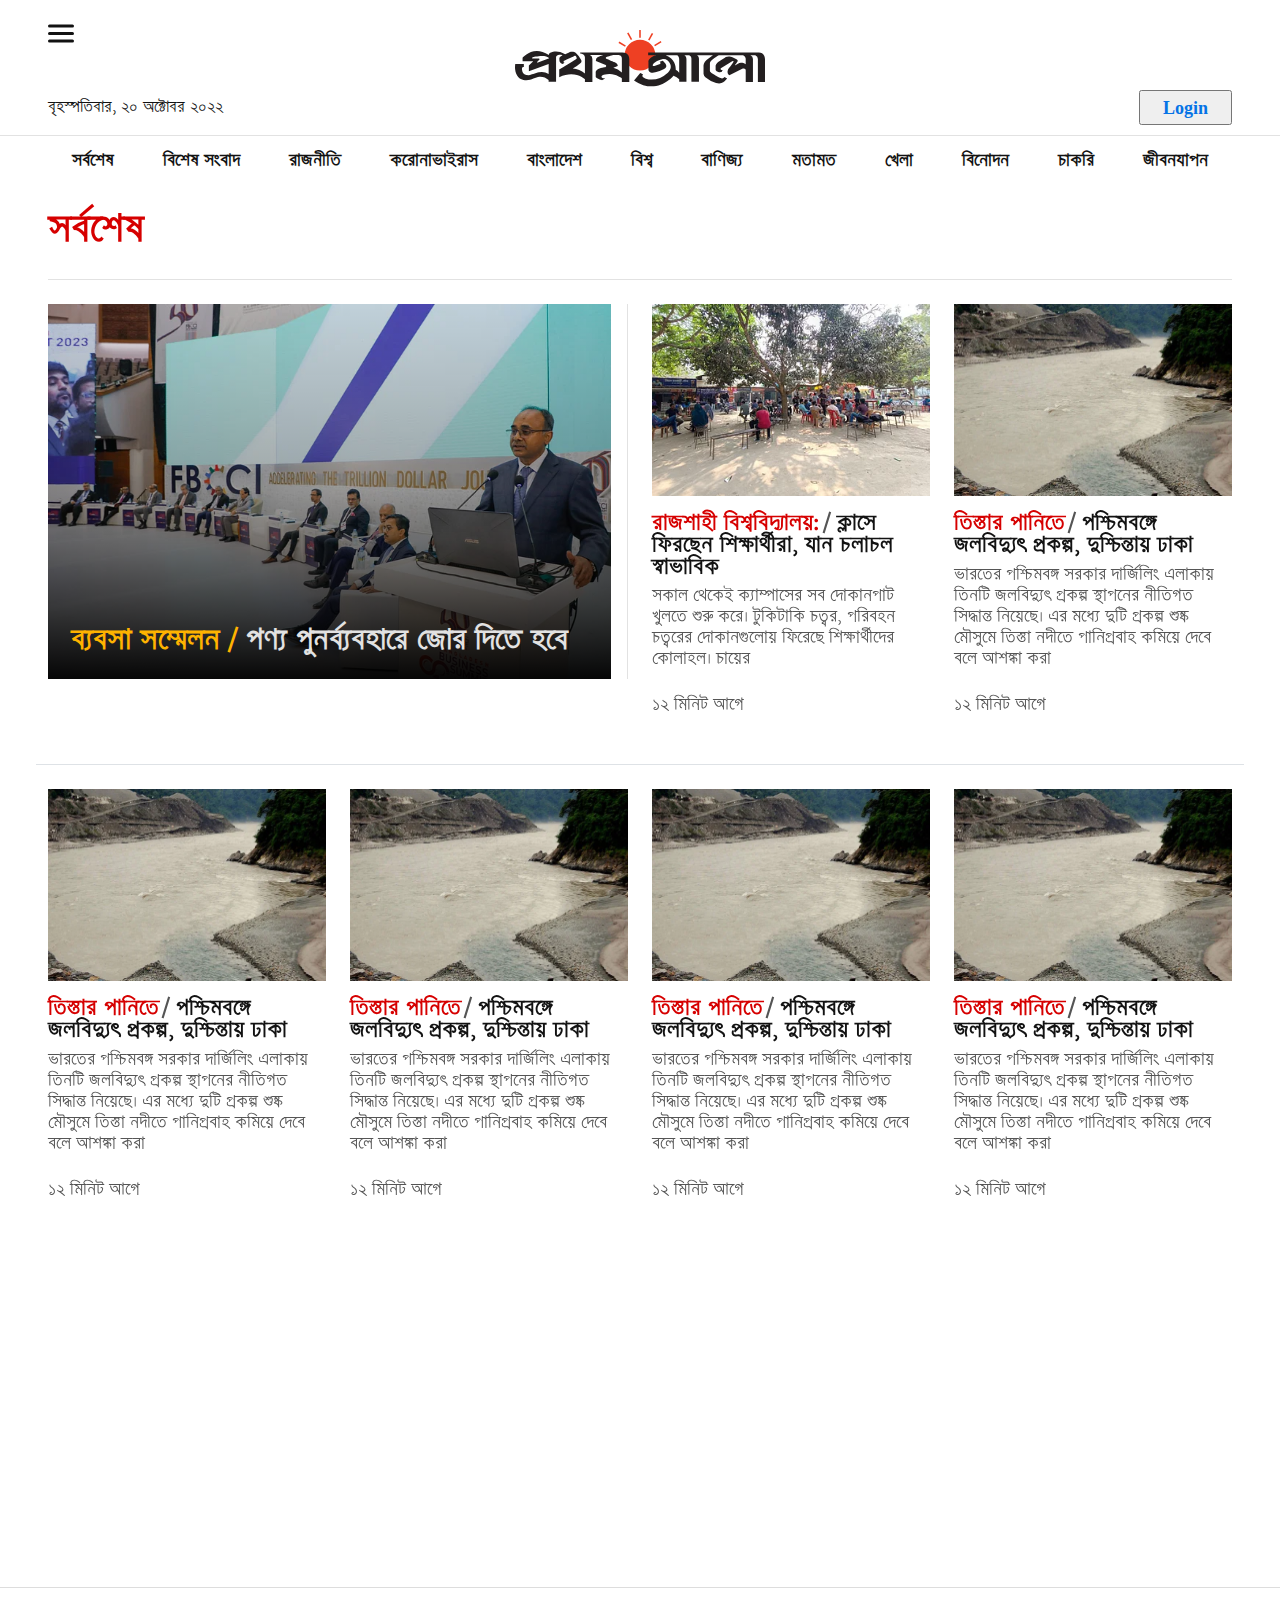
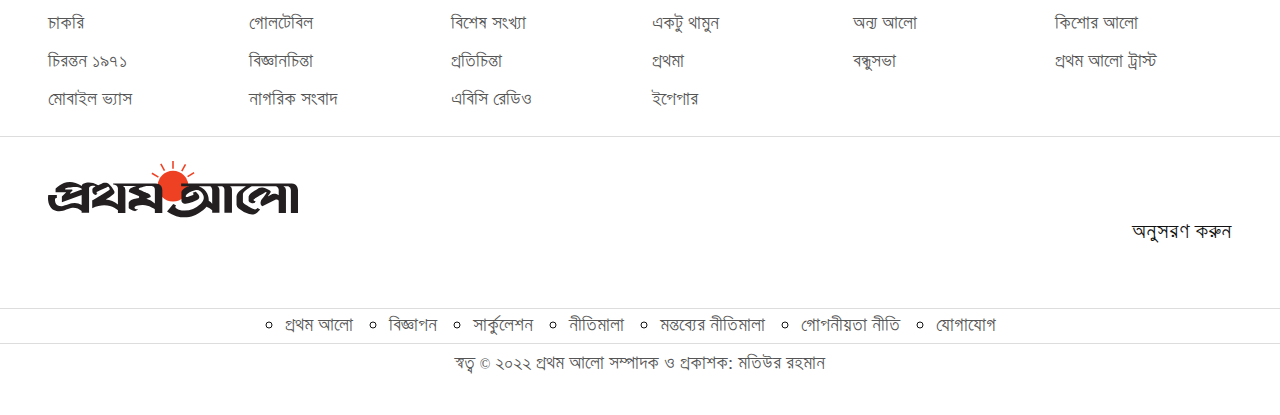
<file: bangladesh.html>
<!DOCTYPE html>
<!DOCTYPE html>
<html lang="en">

<head>
    <meta charset="UTF-8">
    <meta http-equiv="X-UA-Compatible" content="IE=edge">
    <meta name="viewport" content="width=device-width, initial-scale=1.0">
    <title>প্রথম আলো | বাংলা নিউজ পেপার</title>
    <!-- font awesoem cdn  -->
    <link rel="stylesheet" href="https://cdnjs.cloudflare.com/ajax/libs/font-awesome/6.2.0/css/all.min.css"
        integrity="sha512-xh6O/CkQoPOWDdYTDqeRdPCVd1SpvCA9XXcUnZS2FmJNp1coAFzvtCN9BmamE+4aHK8yyUHUSCcJHgXloTyT2A=="
        crossorigin="anonymous" referrerpolicy="no-referrer" />
    <!-- all css file here  -->
    <link rel="stylesheet" href="./resource/css/bootstrap.min.css">
    <link href="https://unpkg.com/aos@2.3.1/dist/aos.css" rel="stylesheet">
    <link rel="stylesheet" href="./resource/css/style.css">
</head>

<body>

    <!-- header section html start  -->
    <div class="header">
        <div class="menuOne">
            <ul>
                <li><a href="./theLatest.html">সর্বশেষ</a></li>
                <li><a href="./specialNews.html"> বিশেষ সংবাদ</a></li>
                <li><a href="./politics.html"> রাজনীতি</a></li>
                <li><a href="./coronavirus.html"> করোনাভাইরাস</a></li>
                <li><a href="./bangladesh.html"> বাংলাদেশ</a></li>
                <li><a href="./theWorld.html"> বিশ্ব</a></li>
                <li><a href="./trade.html"> বাণিজ্য</a></li>
                <li><a href="./opinion.html">মতামত</a></li>
                <li><a href="./theGame.html">খেলা</a></li>
                <li><a href="./entertainment.html">বিনোদন</a></li>
                <li><a href="./job.html">চাকরি</a></li>
                <li><a href="./livingLife.html">জীবনযাপন</a></li>
            </ul>
        </div>
    </div>
    <div class="container-fluid stikeyTwo">
        <div class="header_top">
            <div class="hamburgerMenu">
                <div id="bar1"></div>
                <div id="bar2"></div>
                <div id="bar3"></div>
            </div>
        </div>
        <div class="main_header">
            <a href="./index.html"><img src="./resource/images/indexPage/brand-icon.svg" alt=""></a>
        </div>
        <div class="login-section">
            <div class="date">
                <span>বৃহস্পতিবার, ২০ অক্টোবর ২০২২</span>
            </div>
            <div class="login-btn">
                <input class="userLoginBtn" type="button" value="Login">
            </div>
        </div>
    </div>
    <div class="container-fluid section-header">
        <div class="bottom_header container-fluid">
            <ul class="menu">
                <li> <a href="./theLatest.html"> সর্বশেষ</a> </li>
                <li><a href="./specialNews.html"> বিশেষ সংবাদ</a></li>
                <li><a href="./politics.html"> রাজনীতি</a></li>
                <li><a href="./coronavirus.html"> করোনাভাইরাস</a></li>
                <li><a href="./bangladesh.html"> বাংলাদেশ</a></li>
                <li><a href="./theWorld.html"> বিশ্ব</a></li>
                <li><a href="./trade.html"> বাণিজ্য</a></li>
                <li><a href="./opinion.html">মতামত</a></li>
                <li><a href="./theGame.html">খেলা</a></li>
                <li><a href="./entertainment.html">বিনোদন</a></li>
                <li><a href="./job.html">চাকরি</a></li>
                <li><a href="./livingLife.html">জীবনযাপন</a></li>
            </ul>
        </div>
    </div>
    <!-- header section html ends -->

    <!-- main section html start  -->
    <main>
        <!-- breaking news section html start from here  -->
        <!-- ============================================ -->
           <div class="mainBreaking-wrapper">
                <div class="container-fluid">
                    <section class="mainBrekingNews">
                        <div class="mainBreakingNewsHeader" data-aos="fade-up" data-aos-duration="800">
                            <h2>সর্বশেষ<span><i class="fa-solid fa-angle-right ms-1"></i></span></h2>
                        </div>
                        <div class="mainBreakingNewsBody">
                            <div class="row">
                                <div class="col-lg-6 col-md-6 col-sm-12">
                                    <div class="mainBreakingNewsBody-left" >
                                        <div class="row">
                                            <div class="col-12">
                                               <a href="./blog.html">
                                                <div class="mainBreakingNewsCard1" data-aos="zoom-in-up" data-aos-duration="800">
                                                    <div class="mainBreakingNewsImg">
                                                        <img src="./resource/images/theLetest/img1.webp" alt="images">
                                                    </div>
                                                    <div class="mainBreakingNewsImg-overlay">

                                                    </div>
                                                    <div class="mainBreakingNews-info">
                                                        <h2> <span id="color-text">ব্যবসা সম্মেলন</span> পণ্য পুনর্ব্যবহারে জোর দিতে হবে</h2>
                                                    </div>
                                                </div>
                                               </a>
                                            </div>
                                        </div>
                                    </div>
                                </div>
                                <div class="col-lg-6 col-md-6 col-sm-12">
                                    <div class="mainBreakingNewsBody-right">
                                        <div class="row">
                                            <div class="col-lg-6 col-md-6 col-sm-6">
                                               <a href="./blog.html">
                                                <div class="mainBreakingNewsCard" data-aos="zoom-in" data-aos-duration="1000">
                                                    <div class="mainBreakingNewsCard-img">
                                                        <img class="img-fluid" src="./resource/images/theLetest/img2.webp" alt="images">
                                                    </div>
                                                    <div class="mainBreakingNewsCard-info">
                                                        <h2> <span class="color-text">রাজশাহী বিশ্ববিদ্যালয়:</span> ক্লাসে ফিরছেন শিক্ষার্থীরা, যান চলাচল স্বাভাবিক</h2>
                                                        <p>
                                                            সকাল থেকেই ক্যাম্পাসের সব দোকানপাট খুলতে শুরু করে। টুকিটাকি চত্বর, পরিবহন চত্বরের দোকানগুলোয় ফিরেছে শিক্ষার্থীদের কোলাহল। চায়ের
                                                        </p>
                                                    </div>
                                                    <div class="time">
                                                        ১২ মিনিট আগে
                                                    </div>
                                                </div>
                                               </a>
                                            </div>
                                            <div class="col-lg-6 col-md-6 col-sm-6">
                                               <a href="./blog.html">
                                                <div class="mainBreakingNewsCard" data-aos="zoom-in" data-aos-duration="1000">
                                                    <div class="mainBreakingNewsCard-img">
                                                        <img class="img-fluid" src="./resource/images/theLetest/img3.webp" alt="images">
                                                    </div>
                                                    <div class="mainBreakingNewsCard-info">
                                                        <h2> <span class="color-text">তিস্তার পানিতে</span> পশ্চিমবঙ্গে জলবিদ্যুৎ প্রকল্প, দুশ্চিন্তায় ঢাকা</h2>  
                                                        <p>
                                                            ভারতের পশ্চিমবঙ্গ সরকার দার্জিলিং এলাকায় তিনটি জলবিদ্যুৎ প্রকল্প স্থাপনের নীতিগত সিদ্ধান্ত নিয়েছে। এর মধ্যে দুটি প্রকল্প শুষ্ক মৌসুমে তিস্তা নদীতে পানিপ্রবাহ কমিয়ে দেবে বলে আশঙ্কা করা 
                                                        </p>
                                                    </div>
                                                    <div class="time">
                                                        ১২ মিনিট আগে
                                                    </div>
                                                </div>
                                               </a>
                                            </div>
                                        </div>
                                    </div>
                                </div>
                            </div>
                            <div class="row mt-5 border-top pt-4">
                                <div class="col-lg-3 col-md-4 col-sm-6 col-12">
                                    <a href="./blog.html">
                                     <div class="mainBreakingNewsCard" data-aos="zoom-in" data-aos-duration="1000">
                                         <div class="mainBreakingNewsCard-img">
                                             <img class="img-fluid" src="./resource/images/theLetest/img3.webp" alt="images">
                                         </div>
                                         <div class="mainBreakingNewsCard-info">
                                             <h2> <span class="color-text">তিস্তার পানিতে</span> পশ্চিমবঙ্গে জলবিদ্যুৎ প্রকল্প, দুশ্চিন্তায় ঢাকা</h2>  
                                             <p>
                                                 ভারতের পশ্চিমবঙ্গ সরকার দার্জিলিং এলাকায় তিনটি জলবিদ্যুৎ প্রকল্প স্থাপনের নীতিগত সিদ্ধান্ত নিয়েছে। এর মধ্যে দুটি প্রকল্প শুষ্ক মৌসুমে তিস্তা নদীতে পানিপ্রবাহ কমিয়ে দেবে বলে আশঙ্কা করা 
                                             </p>
                                         </div>
                                         <div class="time">
                                             ১২ মিনিট আগে
                                         </div>
                                     </div>
                                    </a>
                                 </div>
                                <div class="col-lg-3 col-md-4 col-sm-6 col-12">
                                    <a href="./blog.html">
                                     <div class="mainBreakingNewsCard" data-aos="zoom-in" data-aos-duration="1000">
                                         <div class="mainBreakingNewsCard-img">
                                             <img class="img-fluid" src="./resource/images/theLetest/img3.webp" alt="images">
                                         </div>
                                         <div class="mainBreakingNewsCard-info">
                                             <h2> <span class="color-text">তিস্তার পানিতে</span> পশ্চিমবঙ্গে জলবিদ্যুৎ প্রকল্প, দুশ্চিন্তায় ঢাকা</h2>  
                                             <p>
                                                 ভারতের পশ্চিমবঙ্গ সরকার দার্জিলিং এলাকায় তিনটি জলবিদ্যুৎ প্রকল্প স্থাপনের নীতিগত সিদ্ধান্ত নিয়েছে। এর মধ্যে দুটি প্রকল্প শুষ্ক মৌসুমে তিস্তা নদীতে পানিপ্রবাহ কমিয়ে দেবে বলে আশঙ্কা করা 
                                             </p>
                                         </div>
                                         <div class="time">
                                             ১২ মিনিট আগে
                                         </div>
                                     </div>
                                    </a>
                                 </div>
                                <div class="col-lg-3 col-md-4 col-sm-6 col-12">
                                    <a href="./blog.html">
                                     <div class="mainBreakingNewsCard" data-aos="zoom-in" data-aos-duration="1000">
                                         <div class="mainBreakingNewsCard-img">
                                             <img class="img-fluid" src="./resource/images/theLetest/img3.webp" alt="images">
                                         </div>
                                         <div class="mainBreakingNewsCard-info">
                                             <h2> <span class="color-text">তিস্তার পানিতে</span> পশ্চিমবঙ্গে জলবিদ্যুৎ প্রকল্প, দুশ্চিন্তায় ঢাকা</h2>  
                                             <p>
                                                 ভারতের পশ্চিমবঙ্গ সরকার দার্জিলিং এলাকায় তিনটি জলবিদ্যুৎ প্রকল্প স্থাপনের নীতিগত সিদ্ধান্ত নিয়েছে। এর মধ্যে দুটি প্রকল্প শুষ্ক মৌসুমে তিস্তা নদীতে পানিপ্রবাহ কমিয়ে দেবে বলে আশঙ্কা করা 
                                             </p>
                                         </div>
                                         <div class="time">
                                             ১২ মিনিট আগে
                                         </div>
                                     </div>
                                    </a>
                                 </div>
                                <div class="col-lg-3 col-md-4 col-sm-6 col-12">
                                    <a href="./blog.html">
                                     <div class="mainBreakingNewsCard" data-aos="zoom-in" data-aos-duration="1000">
                                         <div class="mainBreakingNewsCard-img">
                                             <img class="img-fluid" src="./resource/images/theLetest/img3.webp" alt="images">
                                         </div>
                                         <div class="mainBreakingNewsCard-info">
                                             <h2> <span class="color-text">তিস্তার পানিতে</span> পশ্চিমবঙ্গে জলবিদ্যুৎ প্রকল্প, দুশ্চিন্তায় ঢাকা</h2>  
                                             <p>
                                                 ভারতের পশ্চিমবঙ্গ সরকার দার্জিলিং এলাকায় তিনটি জলবিদ্যুৎ প্রকল্প স্থাপনের নীতিগত সিদ্ধান্ত নিয়েছে। এর মধ্যে দুটি প্রকল্প শুষ্ক মৌসুমে তিস্তা নদীতে পানিপ্রবাহ কমিয়ে দেবে বলে আশঙ্কা করা 
                                             </p>
                                         </div>
                                         <div class="time">
                                             ১২ মিনিট আগে
                                         </div>
                                     </div>
                                    </a>
                                 </div>
                            </div>
                            <div class="row beforeNews mt-5">
                                <div class="col-12">
                                    <a href="./blog.html">
                                     <div class="beforeNewsCard mt-4 border-top pt-3" data-aos="fade-up" data-aos-duration="1000">
                                        <div class="row beforeNewsCards">
                                            <div class="col-lg-7 col-md-7 col-sm-6 col-12">
                                                <div class="mainBreakingNewsCard-left">
                                                    <div class="mainBreakingNewsCard-info">
                                                        <h2> <span class="color-text">তিস্তার পানিতে</span> পশ্চিমবঙ্গে জলবিদ্যুৎ প্রকল্প, দুশ্চিন্তায় ঢাকা</h2>  
                                                        <p>
                                                            ভারতের পশ্চিমবঙ্গ সরকার দার্জিলিং এলাকায় তিনটি জলবিদ্যুৎ প্রকল্প স্থাপনের নীতিগত সিদ্ধান্ত নিয়েছে। এর মধ্যে দুটি প্রকল্প শুষ্ক মৌসুমে তিস্তা নদীতে পানিপ্রবাহ কমিয়ে দেবে বলে আশঙ্কা করা 
                                                        </p>
                                                    </div>
                                                    <div class="time">
                                                        ১২ মিনিট আগে
                                                    </div>
                                                </div>
                                            </div>
                                            <div class="col-lg-5 col-md-5 col-sm-6 col-12">
                                                <div class="mainBreakingNewsCard-right">
                                                    <div class="mainBreakingNewsCard-img">
                                                        <img class="img-fluid" src="./resource/images/theLetest/img3.webp" alt="images">
                                                    </div>
                                                </div>
                                            </div>
                                        </div>
                                     </div>
                                    </a>
                                </div>
                            </div>
                            <div class="anohterNewsBtn-container">
                               <a href="#">
                                <input data-aos="fade-up" data-aos-duration="1000" class="anohterNewsBtn" type="button" value="আরও">
                               </a>
                            </div>
                        </div>
                    </section>
                </div>
           </div>
        <!-- breaking news section html end from here  -->
        <!-- ============================================ -->
    </main>
    <!-- main section html ends -->
       <!-- footer section html start  -->
       <div class="footer">
        <div class="footer_header">
            <div class="container-fluid">
                <div class="fHeader_dosc">
                    <div class="row">
                        <div class="f_dosc col-lg-2 col-md-2 col-sm-6 col-12">
                            <ul>
                                <li><a href="#">চাকরি</a></li>
                                <li><a href="#">চিরন্তন ১৯৭১</a></li>
                                <li><a href="#">মোবাইল ভ্যাস</a></li>
                            </ul>
                        </div>
                        <div class="f_dosc col-lg-2 col-md-2 col-sm-6 col-12">
                            <ul>
                                <li><a href="#">গোলটেবিল</a></li>
                                <li><a href="#">বিজ্ঞানচিন্তা</a></li>
                                <li><a href="#">নাগরিক সংবাদ</a></li>
                            </ul>
                        </div>
                        <div class="f_dosc col-lg-2 col-md-2 col-sm-6 col-12">
                            <ul>
                                <li><a href="#">বিশেষ সংখ্যা</a></li>
                                <li><a href="#">প্রতিচিন্তা</a></li>
                                <li><a href="#">এবিসি রেডিও</a></li>
                            </ul>
                        </div>
                        <div class="f_dosc col-lg-2 col-md-2 col-sm-6 col-12">
                            <ul>
                                <li><a href="#">
                                        একটু থামুন</a></li>
                                <li><a href="#">
                                        প্রথমা</a></li>
                                <li><a href="#">
                                        ইপেপার</a></li>
                            </ul>
                        </div>
                        <div class="f_dosc col-lg-2 col-md-2 col-sm-6 col-12">
                            <ul>
                                <li><a href="#">অন্য আলো</a></li>
                                <li><a href="#">বন্ধুসভা</a></li>
                            </ul>
                        </div>
                        <div class="f_dosc col-lg-2 col-md-2 col-sm-6 col-12">
                            <ul>
                                <li><a href="#">কিশোর আলো</a></li>
                                <li><a href="#">প্রথম আলো ট্রাস্ট</a></li>
                            </ul>
                        </div>
                    </div>
                </div>
            </div>
        </div>
        <div class="foooter_center container-fluid">
            <div class="footer-center-top">
                <img src="./resource/images/indexPage/brand-icon.svg" alt="Icon">
            </div>
            <div class="footer-center-bottom">
                <div class="footer-center-content">
                    <p>অনুসরণ করুন</p>
                    <div class="social_icons">
                        <a href="#">
                            <i class="fa-brands fa-facebook"></i>
                        </a>
                        <a href="#">
                            <i class="fa-brands fa-twitter"></i>
                        </a>
                        <a href="#">
                            <i class="fa-brands fa-square-instagram"></i>
                        </a>
                        <a href="#">
                            <i class="fa-brands fa-youtube"></i>
                        </a>
                    </div>
                </div>
            </div>
        </div>
        <div class="footer_bottom container-fluid">
            <ul>
                <li><a href="#">প্রথম আলো</a></li>
                <li><a href="#">বিজ্ঞাপন</a></li>
                <li><a href="#">সার্কুলেশন</a></li>
                <li><a href="#">নীতিমালা</a></li>
                <li><a href="#">মন্তব্যের নীতিমালা</a></li>
                <li><a href="#">গোপনীয়তা নীতি</a></li>
                <li><a href="#">যোগাযোগ</a></li>
            </ul>
            <P>স্বত্ব © ২০২২ প্রথম আলো সম্পাদক ও প্রকাশক: মতিউর রহমান</P>
        </div>
    </div>
    <!-- footer section html end  -->

    <!-- all javascript file here  -->
    <script src="./resource/js/bootstrap.min.js"></script>
    <script src="https://unpkg.com/aos@2.3.1/dist/aos.js"></script>
    <script src="./resource/js/main.js"></script>
</body>

</html>
</file>
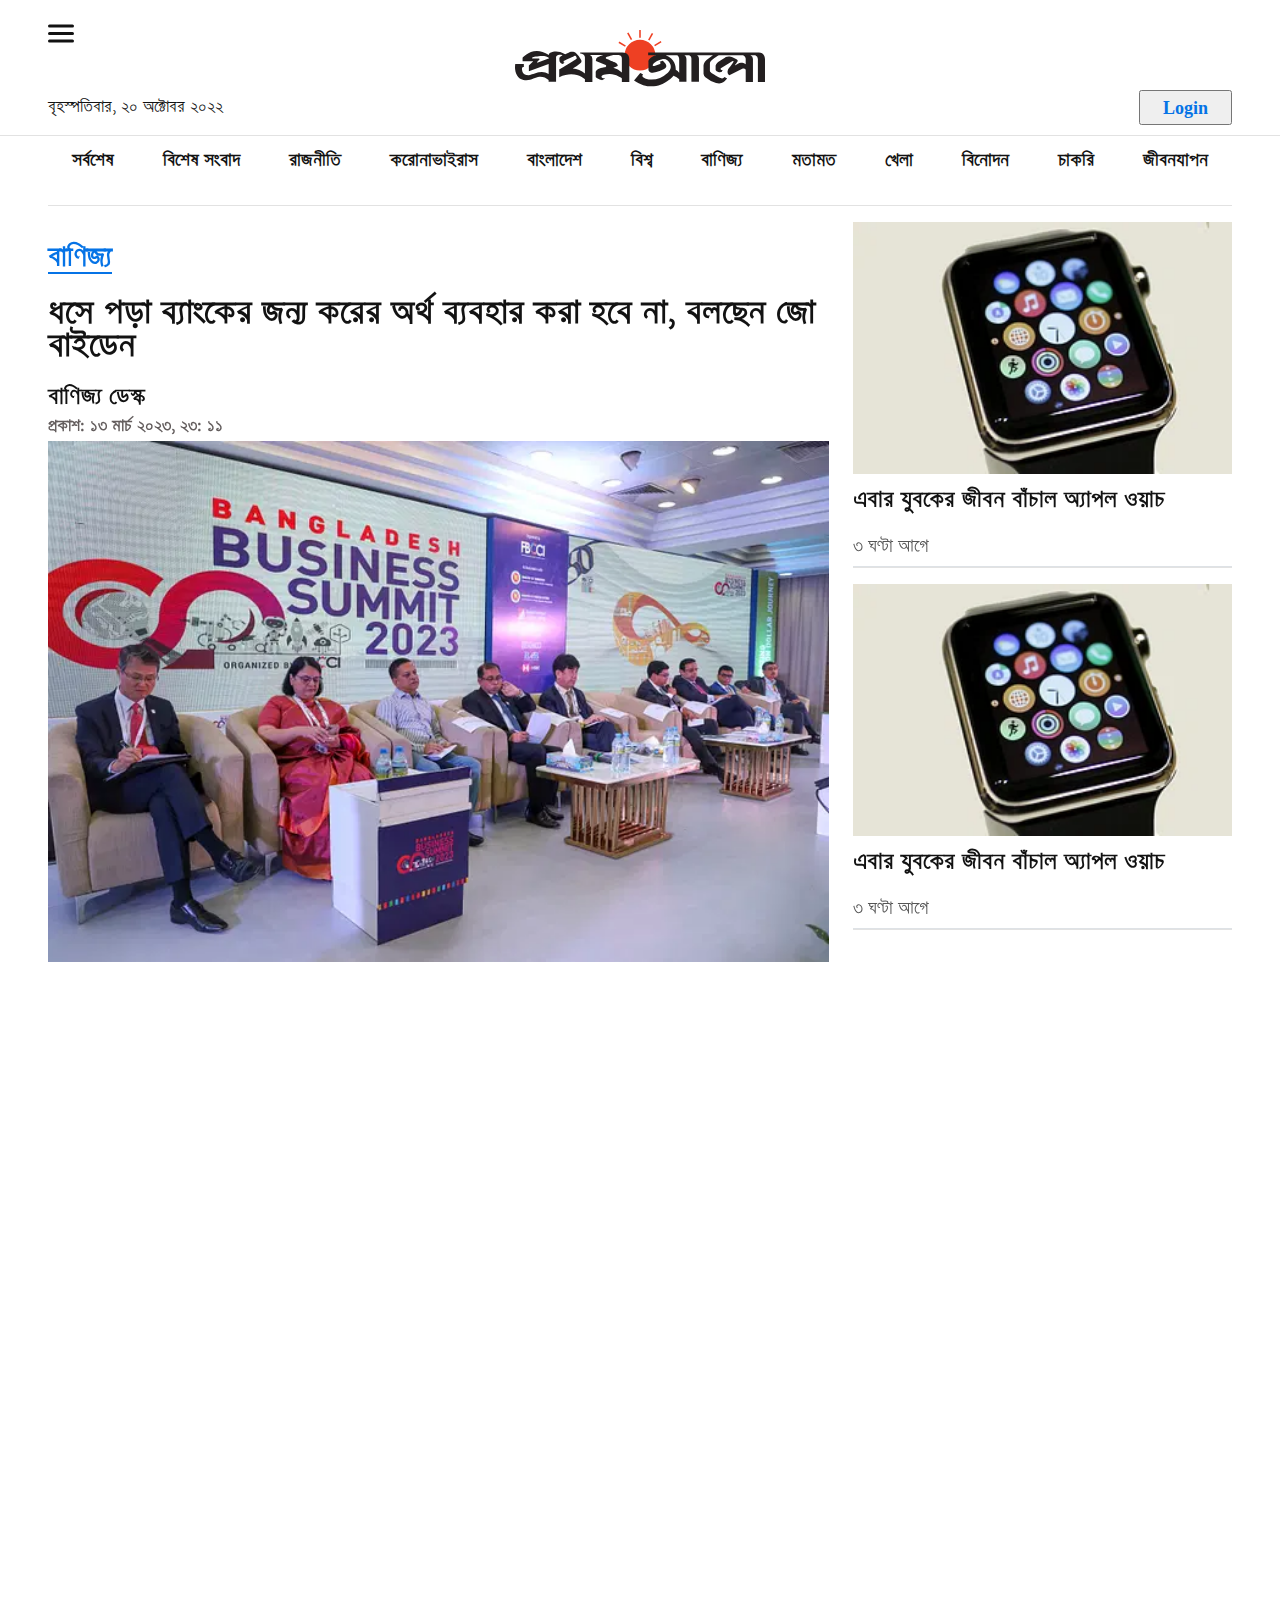
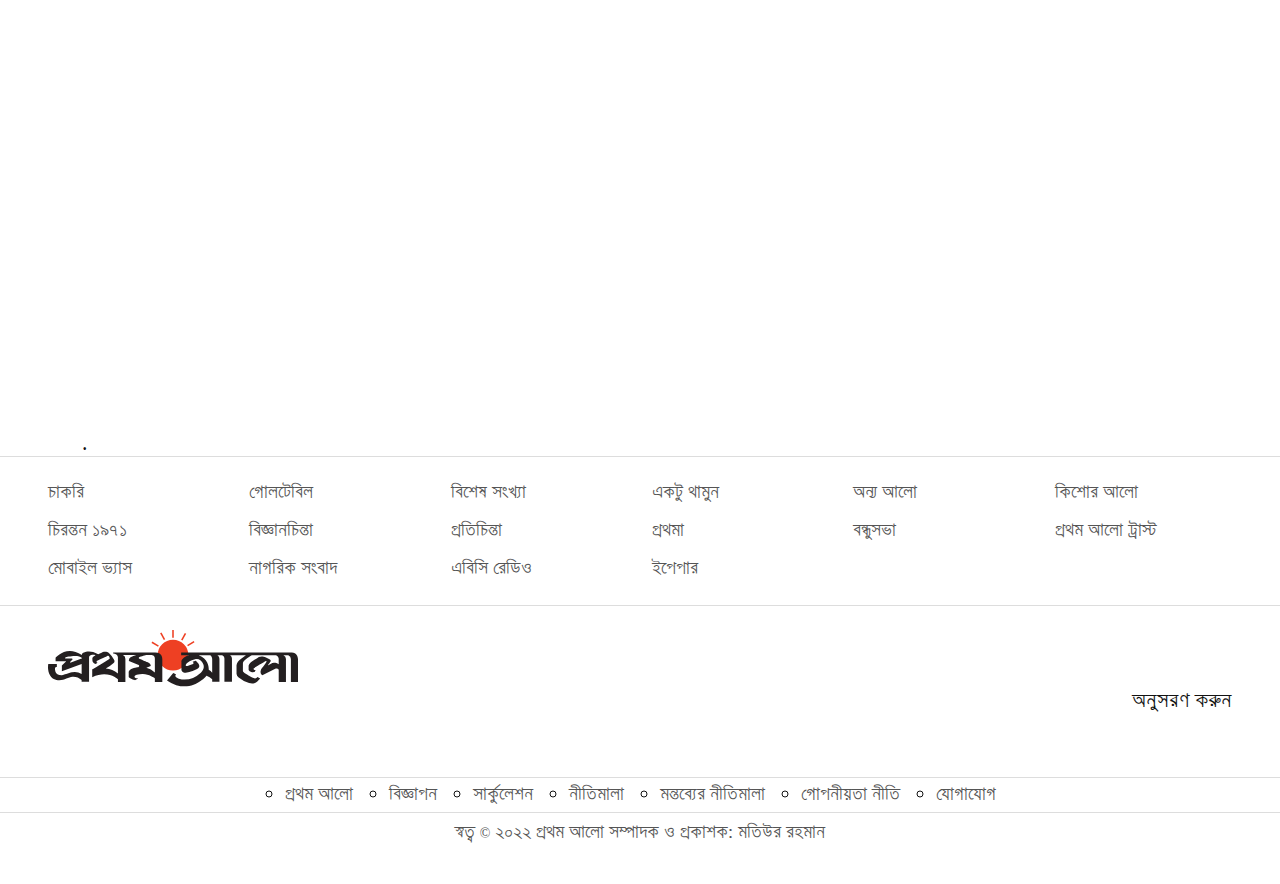
<file: blog.html>
<!DOCTYPE html>
<!DOCTYPE html>
<html lang="en">

<head>
    <meta charset="UTF-8">
    <meta http-equiv="X-UA-Compatible" content="IE=edge">
    <meta name="viewport" content="width=device-width, initial-scale=1.0">
    <title>প্রথম আলো | বাংলা নিউজ পেপার</title>
    <!-- font awesoem cdn  -->
    <link rel="stylesheet" href="https://cdnjs.cloudflare.com/ajax/libs/font-awesome/6.2.0/css/all.min.css"
        integrity="sha512-xh6O/CkQoPOWDdYTDqeRdPCVd1SpvCA9XXcUnZS2FmJNp1coAFzvtCN9BmamE+4aHK8yyUHUSCcJHgXloTyT2A=="
        crossorigin="anonymous" referrerpolicy="no-referrer" />
    <!-- all css file here  -->
    <link rel="stylesheet" href="./resource/css/bootstrap.min.css">
    <link href="https://unpkg.com/aos@2.3.1/dist/aos.css" rel="stylesheet">
    <link rel="stylesheet" href="./resource/css/style.css">
</head>

<body>


    <!-- header section html start  -->
    <div class="header">
        <div class="menuOne">
            <ul>
                <li><a href="./theLatest.html">সর্বশেষ</a></li>
                <li><a href="./specialNews.html"> বিশেষ সংবাদ</a></li>
                <li><a href="./politics.html"> রাজনীতি</a></li>
                <li><a href="./coronavirus.html"> করোনাভাইরাস</a></li>
                <li><a href="./bangladesh.html"> বাংলাদেশ</a></li>
                <li><a href="./theWorld.html"> বিশ্ব</a></li>
                <li><a href="./trade.html"> বাণিজ্য</a></li>
                <li><a href="./opinion.html">মতামত</a></li>
                <li><a href="./theGame.html">খেলা</a></li>
                <li><a href="./entertainment.html">বিনোদন</a></li>
                <li><a href="./job.html">চাকরি</a></li>
                <li><a href="./livingLife.html">জীবনযাপন</a></li>
            </ul>
        </div>
    </div>
    <div class="container-fluid stikeyTwo">
        <div class="header_top">
            <div class="hamburgerMenu">
                <div id="bar1"></div>
                <div id="bar2"></div>
                <div id="bar3"></div>
            </div>
        </div>
        <div class="main_header">
            <a href="./index.html"><img src="./resource/images/indexPage/brand-icon.svg" alt=""></a>
        </div>
        <div class="login-section">
            <div class="date">
                <span>বৃহস্পতিবার, ২০ অক্টোবর ২০২২</span>
            </div>
            <div class="login-btn">
                <input class="userLoginBtn" type="button" value="Login">
            </div>
        </div>
    </div>
    <div class="container-fluid section-header">
        <div class="bottom_header container-fluid">
            <ul class="menu">
                <li> <a href="./theLatest.html"> সর্বশেষ</a> </li>
                <li><a href="./specialNews.html"> বিশেষ সংবাদ</a></li>
                <li><a href="./politics.html"> রাজনীতি</a></li>
                <li><a href="./coronavirus.html"> করোনাভাইরাস</a></li>
                <li><a href="./bangladesh.html"> বাংলাদেশ</a></li>
                <li><a href="./theWorld.html"> বিশ্ব</a></li>
                <li><a href="./trade.html"> বাণিজ্য</a></li>
                <li><a href="./opinion.html">মতামত</a></li>
                <li><a href="./theGame.html">খেলা</a></li>
                <li><a href="./entertainment.html">বিনোদন</a></li>
                <li><a href="./job.html">চাকরি</a></li>
                <li><a href="./livingLife.html">জীবনযাপন</a></li>
            </ul>
        </div>
    </div>
    <!-- header section html ends -->

    <!-- main section html start  -->
    <main>
        <!-- blog page content html start from here  -->
        <!-- ============================================ -->
        <div class="blog-page-content-container">
            <div class="container-fluid">
                <div class="blog-page-content">
                    <div class="row">
                        <div class="col-lg-8 col-md-8 col-sm-8 col-12">
                            <div class="blogPage-leftContent">
                                <div class="blog-header">
                                    <div class="blog-cratagory" data-aos="fade-up" data-aos-duration="800">
                                        <h2>বাণিজ্য</h2>
                                    </div>
                                    <div class="blog-title"  data-aos="fade-up" data-aos-duration="1000">
                                        <h1>ধসে পড়া ব্যাংকের জন্য করের অর্থ ব্যবহার করা হবে না, বলছেন জো বাইডেন</h1>
                                    </div>
                                    <div class="cratagory" data-aos="fade-up" data-aos-duration="1200">
                                        <h4>বাণিজ্য ডেস্ক</h4>
                                    </div>
                                    <div class="dateAndTime" data-aos="fade-up" data-aos-duration="1400">
                                        প্রকাশ: ১৩ মার্চ ২০২৩, ২৩: ১১
                                    </div>
                                </div>
                                <div class="blog-body">
                                    <div class="blog-img" data-aos="zoom-in" data-aos-duration="1600">
                                        <img class="img-fluid" src="./resource/images/blog/img1.webp" alt="images">
                                    </div>
                                    <div class="blog-paragrap">
                                        <p data-aos="fade-up" data-aos-duration="1000">
                                            দেশের ক্ষুদ্র ও মাঝারি শিল্প (এসএমই) খাতে প্রায় ৭৮ লাখ প্রতিষ্ঠান রয়েছে। মোট
                                            দেশজ অর্থনীতিতে (জিডিপিতে) এই খাতের অবদান প্রায় ২৫ শতাংশ। তারপরও প্রয়োজনীয়
                                            অর্থায়ন সুবিধার কারণে এই খাতের বিকাশ বাধাগ্রস্ত হচ্ছে।
                                        </p>
                                        <p data-aos="fade-up" data-aos-duration="1000">
                                            ব্যবসায়ীদের শীর্ষ সংগঠন এফবিসিসিআই আয়োজিত তিন দিনের ব্যবসা সম্মেলনের শেষ
                                            দিনের এক সেমিনারে এমন তথ্য জানিয়েছেন আলোচকেরা। রাজধানীর বঙ্গবন্ধু
                                            আন্তর্জাতিক সম্মেলন কেন্দ্রে এ সম্মেলনে অনুষ্ঠিত হয়েছে।
                                        </p>
                                        <p data-aos="fade-up" data-aos-duration="1000">
                                            বাংলাদেশ এমপ্লয়ার্স ফেডারেশনের (বিইএফ) সাবেক সভাপতি কামরান টি রহমানের
                                            সঞ্চালনায় সেমিনারে মূল প্রবন্ধ উপস্থাপন করেন এসএমই ফাউন্ডেশনের ব্যবস্থাপনা
                                            পরিচালক মো. মফিজুর রহমান।
                                        </p>
                                        <p data-aos="fade-up" data-aos-duration="1000">
                                            সেমিনারে বেসরকারি গবেষণা প্রতিষ্ঠান সেন্টার ফর পলিসি ডায়ালগের (সিপিডি)
                                            গবেষণা পরিচালক খন্দকার গোলাম মোয়াজ্জেম বলেন, এসএমই খাতের জন্য সরকার দ্রুত ও
                                            উল্লেখযোগ্য পরিমাণে ঋণ সহায়তা দিয়েছে। তবে এসএমই উদ্যোক্তার মোট সংখ্যার
                                            তুলনায় এটি অপর্যাপ্ত। এ ছাড়া ঋণ পাওয়ার ক্ষেত্রে নীতিমালা আরও সহজ করার
                                            পরামর্শ দেন তিনি।
                                        </p>
                                        <p data-aos="fade-up" data-aos-duration="1000">
                                            এ ছাড়া দেশে এসএমই খাত নিয়ে প্রয়োজনীয় তথ্যেরও ঘাটতি রয়েছে বলে জানান খন্দকার
                                            গোলাম মোয়াজ্জেম। তিনি বলেন, প্রয়োজনীয় তথ্য না থাকায় উদ্যোক্তাদের জন্য সঠিক
                                            সিদ্ধান্ত নেওয়া যায় না।
                                        </p>
                                        <p data-aos="fade-up" data-aos-duration="1000">
                                            ঢাকা চেম্বার অব কমার্স অ্যান্ড ইন্ডাস্ট্রি (ডিসিসিআই) সভাপতি মো. সামীর
                                            সাত্তার বলেন, এসএমই খাতের জন্য একটি বড় চ্যালেঞ্জ প্রযুক্তিগত উন্নয়ন। কিন্তু
                                            প্রয়োজনীয় অর্থায়ন না পাওয়ায় তারা প্রযুক্তিগত দক্ষতা অর্জন করতে পারছেন না।
                                        </p>
                                        <p data-aos="fade-up" data-aos-duration="1000">
                                            এসএমই ফাউন্ডেশনের চেয়ারপারসন মো. মাসুদুর রহমান বলেন, এসএমই খাতের
                                            উদ্যোক্তাদের জন্য কাস্টম শুল্ক, কর ও ভ্যাট ব্যবস্থা অনুকূলে নয়। সরকার যেসব
                                            কর-ভ্যাট সুবিধা দেয় তার বেশির ভাগই পান বড়রা। এসএমই উদ্যোক্তাদের জন্য সবচেয়ে
                                            বড় সমস্যা হলো ব্যাংক থেকে ঋণপ্রাপ্তি।
                                        </p>
                                        <p data-aos="fade-up" data-aos-duration="1000">
                                            তবে ঋণ দেওয়ার ক্ষেত্রে ব্যাংকের কিছু যৌক্তিক সীমাবদ্ধতা রয়েছে জানিয়ে মাসুদুর
                                            রহমান বলেন, এ ক্ষেত্রে নতুন ও ছোট উদ্যোক্তাদের জন্য কাস্টমাইজড পদ্ধতি রাখা
                                            যেতে পারে।
                                        </p>
                                        <p data-aos="fade-up" data-aos-duration="1000">
                                            স্টার্টআপ বাংলাদেশ লিমিটেডের ব্যবস্থাপনা পরিচালক সামী আহমেদ বলেন, এসএমই
                                            উদ্যোক্তাদের সঙ্গে সহযোগী হিসেবে স্টার্টআপ খাত কাজ করছে। কিন্তু এসএমই খাতের
                                            মতো ছোট স্টার্টআপ প্রতিষ্ঠান ও ফ্রিল্যান্সাররাও ঋণ পেতে সমস্যায় পরেন।
                                        </p>
                                    </div>
                                    <div class="userFeedBack" data-aos="fade-up" data-aos-duration="1200">
                                        <div class="userFeedBack-title">
                                            <h2>মন্তব্য করুন</h2>
                                        </div>
                                        <div class="userFeedBack-input-container">
                                            <div class="row">
                                                <div class="col-lg-1 col-md-1">
                                                    <div class="userFeedBack-user">
                                                        <i class="fa-solid fa-user"></i>
                                                    </div>
                                                </div>
                                                <div class="col-lg-11 col-md-11">
                                                    <div class="userFeedBack-inputBox">
                                                        <input type="text" name="userFeadBack" id="userFeadBack">
                                                    </div>
                                                </div>
                                            </div>
                                        </div>
                                    </div>
                                    <div class="feedBackSubmitBtn-box" data-aos="fade-up" data-aos-duration="1200">
                                        <input class="feedBackSubmitBtn" type="submit" value="Post">
                                    </div>
                                </div>
                            </div>
                        </div>
                        <div class="col-lg-4 col-md-4 col-sm-4 col-12">
                            <div class="blogPage-rightContent">
                                <div class="othersBlogs">
                                    <div class="otersBlogCard" data-aos="zoom-in" data-aos-duration="1200">
                                        <a href="#">
                                            <div class="otherTopNewsCard border-bottom pb-2">
                                                <div class="otherNewsImg">
                                                    <img src="./resource/images/indexPage/othersNewsImg/img3.webp"
                                                        alt="image">
                                                </div>
                                                <div class="otherNewsInfo">
                                                    <h2>এবার যুবকের জীবন বাঁচাল অ্যাপল ওয়াচ</h2>
                                                </div>
                                                <div class="time">
                                                    ৩ ঘণ্টা আগে
                                                </div>
                                            </div>
                                        </a>
                                    </div>
                                    <div class="otersBlogCard" data-aos="zoom-in" data-aos-duration="1200">
                                        <a href="#">
                                            <div class="otherTopNewsCard border-bottom pb-2">
                                                <div class="otherNewsImg">
                                                    <img src="./resource/images/indexPage/othersNewsImg/img3.webp"
                                                        alt="image">
                                                </div>
                                                <div class="otherNewsInfo">
                                                    <h2>এবার যুবকের জীবন বাঁচাল অ্যাপল ওয়াচ</h2>
                                                </div>
                                                <div class="time">
                                                    ৩ ঘণ্টা আগে
                                                </div>
                                            </div>
                                        </a>
                                    </div>
                                    <div class="otersBlogCard" data-aos="zoom-in" data-aos-duration="1200">
                                        <a href="#">
                                            <div class="otherTopNewsCard border-bottom pb-2">
                                                <div class="otherNewsImg">
                                                    <img src="./resource/images/indexPage/othersNewsImg/img3.webp"
                                                        alt="image">
                                                </div>
                                                <div class="otherNewsInfo">
                                                    <h2>এবার যুবকের জীবন বাঁচাল অ্যাপল ওয়াচ</h2>
                                                </div>
                                                <div class="time">
                                                    ৩ ঘণ্টা আগে
                                                </div>
                                            </div>
                                        </a>
                                    </div>
                                    <div class="otersBlogCard" data-aos="zoom-in" data-aos-duration="1200">
                                        <a href="#">
                                            <div class="otherTopNewsCard border-bottom pb-2">
                                                <div class="otherNewsImg">
                                                    <img src="./resource/images/indexPage/othersNewsImg/img3.webp"
                                                        alt="image">
                                                </div>
                                                <div class="otherNewsInfo">
                                                    <h2>এবার যুবকের জীবন বাঁচাল অ্যাপল ওয়াচ</h2>
                                                </div>
                                                <div class="time">
                                                    ৩ ঘণ্টা আগে
                                                </div>
                                            </div>
                                        </a>
                                    </div>
                                    <div class="otersBlogCard" data-aos="zoom-in" data-aos-duration="1200">
                                        <a href="#">
                                            <div class="otherTopNewsCard border-bottom pb-2">
                                                <div class="otherNewsImg">
                                                    <img src="./resource/images/indexPage/othersNewsImg/img3.webp"
                                                        alt="image">
                                                </div>
                                                <div class="otherNewsInfo">
                                                    <h2>এবার যুবকের জীবন বাঁচাল অ্যাপল ওয়াচ</h2>
                                                </div>
                                                <div class="time">
                                                    ৩ ঘণ্টা আগে
                                                </div>
                                            </div>
                                        </a>
                                    </div>
                                </div>
                            </div>
                        </div>
                    </div>
                   
                </div>

            </div>
        </div>
        </div>
        <!-- blog page header html end from here  -->
        <!-- ============================================ -->


        <!-- blog page other news section html start from here  -->
        <!-- ================================================= -->
        <div class="bloPageOthersNews-container">
            <div class="container">
                .
            </div>
        </div>
        <!-- blog page other news section html end from here  -->
        <!-- =============================================== -->
    </main>
    <!-- main section html ends -->

    <!-- footer section html start  -->
    <div class="footer">
        <div class="footer_header">
            <div class="container-fluid">
                <div class="fHeader_dosc">
                    <div class="row">
                        <div class="f_dosc col-lg-2 col-md-2 col-sm-6 col-12">
                            <ul>
                                <li><a href="#">চাকরি</a></li>
                                <li><a href="#">চিরন্তন ১৯৭১</a></li>
                                <li><a href="#">মোবাইল ভ্যাস</a></li>
                            </ul>
                        </div>
                        <div class="f_dosc col-lg-2 col-md-2 col-sm-6 col-12">
                            <ul>
                                <li><a href="#">গোলটেবিল</a></li>
                                <li><a href="#">বিজ্ঞানচিন্তা</a></li>
                                <li><a href="#">নাগরিক সংবাদ</a></li>
                            </ul>
                        </div>
                        <div class="f_dosc col-lg-2 col-md-2 col-sm-6 col-12">
                            <ul>
                                <li><a href="#">বিশেষ সংখ্যা</a></li>
                                <li><a href="#">প্রতিচিন্তা</a></li>
                                <li><a href="#">এবিসি রেডিও</a></li>
                            </ul>
                        </div>
                        <div class="f_dosc col-lg-2 col-md-2 col-sm-6 col-12">
                            <ul>
                                <li><a href="#">
                                        একটু থামুন</a></li>
                                <li><a href="#">
                                        প্রথমা</a></li>
                                <li><a href="#">
                                        ইপেপার</a></li>
                            </ul>
                        </div>
                        <div class="f_dosc col-lg-2 col-md-2 col-sm-6 col-12">
                            <ul>
                                <li><a href="#">অন্য আলো</a></li>
                                <li><a href="#">বন্ধুসভা</a></li>
                            </ul>
                        </div>
                        <div class="f_dosc col-lg-2 col-md-2 col-sm-6 col-12">
                            <ul>
                                <li><a href="#">কিশোর আলো</a></li>
                                <li><a href="#">প্রথম আলো ট্রাস্ট</a></li>
                            </ul>
                        </div>
                    </div>
                </div>
            </div>
        </div>
        <div class="foooter_center container-fluid">
            <div class="footer-center-top">
                <img src="./resource/images/indexPage/brand-icon.svg" alt="Icon">
            </div>
            <div class="footer-center-bottom">
                <div class="footer-center-content">
                    <p>অনুসরণ করুন</p>
                    <div class="social_icons">
                        <a href="#">
                            <i class="fa-brands fa-facebook"></i>
                        </a>
                        <a href="#">
                            <i class="fa-brands fa-twitter"></i>
                        </a>
                        <a href="#">
                            <i class="fa-brands fa-square-instagram"></i>
                        </a>
                        <a href="#">
                            <i class="fa-brands fa-youtube"></i>
                        </a>
                    </div>
                </div>
            </div>
        </div>
        <div class="footer_bottom container-fluid">
            <ul>
                <li><a href="#">প্রথম আলো</a></li>
                <li><a href="#">বিজ্ঞাপন</a></li>
                <li><a href="#">সার্কুলেশন</a></li>
                <li><a href="#">নীতিমালা</a></li>
                <li><a href="#">মন্তব্যের নীতিমালা</a></li>
                <li><a href="#">গোপনীয়তা নীতি</a></li>
                <li><a href="#">যোগাযোগ</a></li>
            </ul>
            <P>স্বত্ব © ২০২২ প্রথম আলো সম্পাদক ও প্রকাশক: মতিউর রহমান</P>
        </div>
    </div>
    <!-- footer section html end  -->
    <!-- all javascript file here  -->
    <script src="./resource/js/bootstrap.min.js"></script>
    <script src="https://unpkg.com/aos@2.3.1/dist/aos.js"></script>
    <script src="./resource/js/main.js"></script>
</body>

</html>
</file>
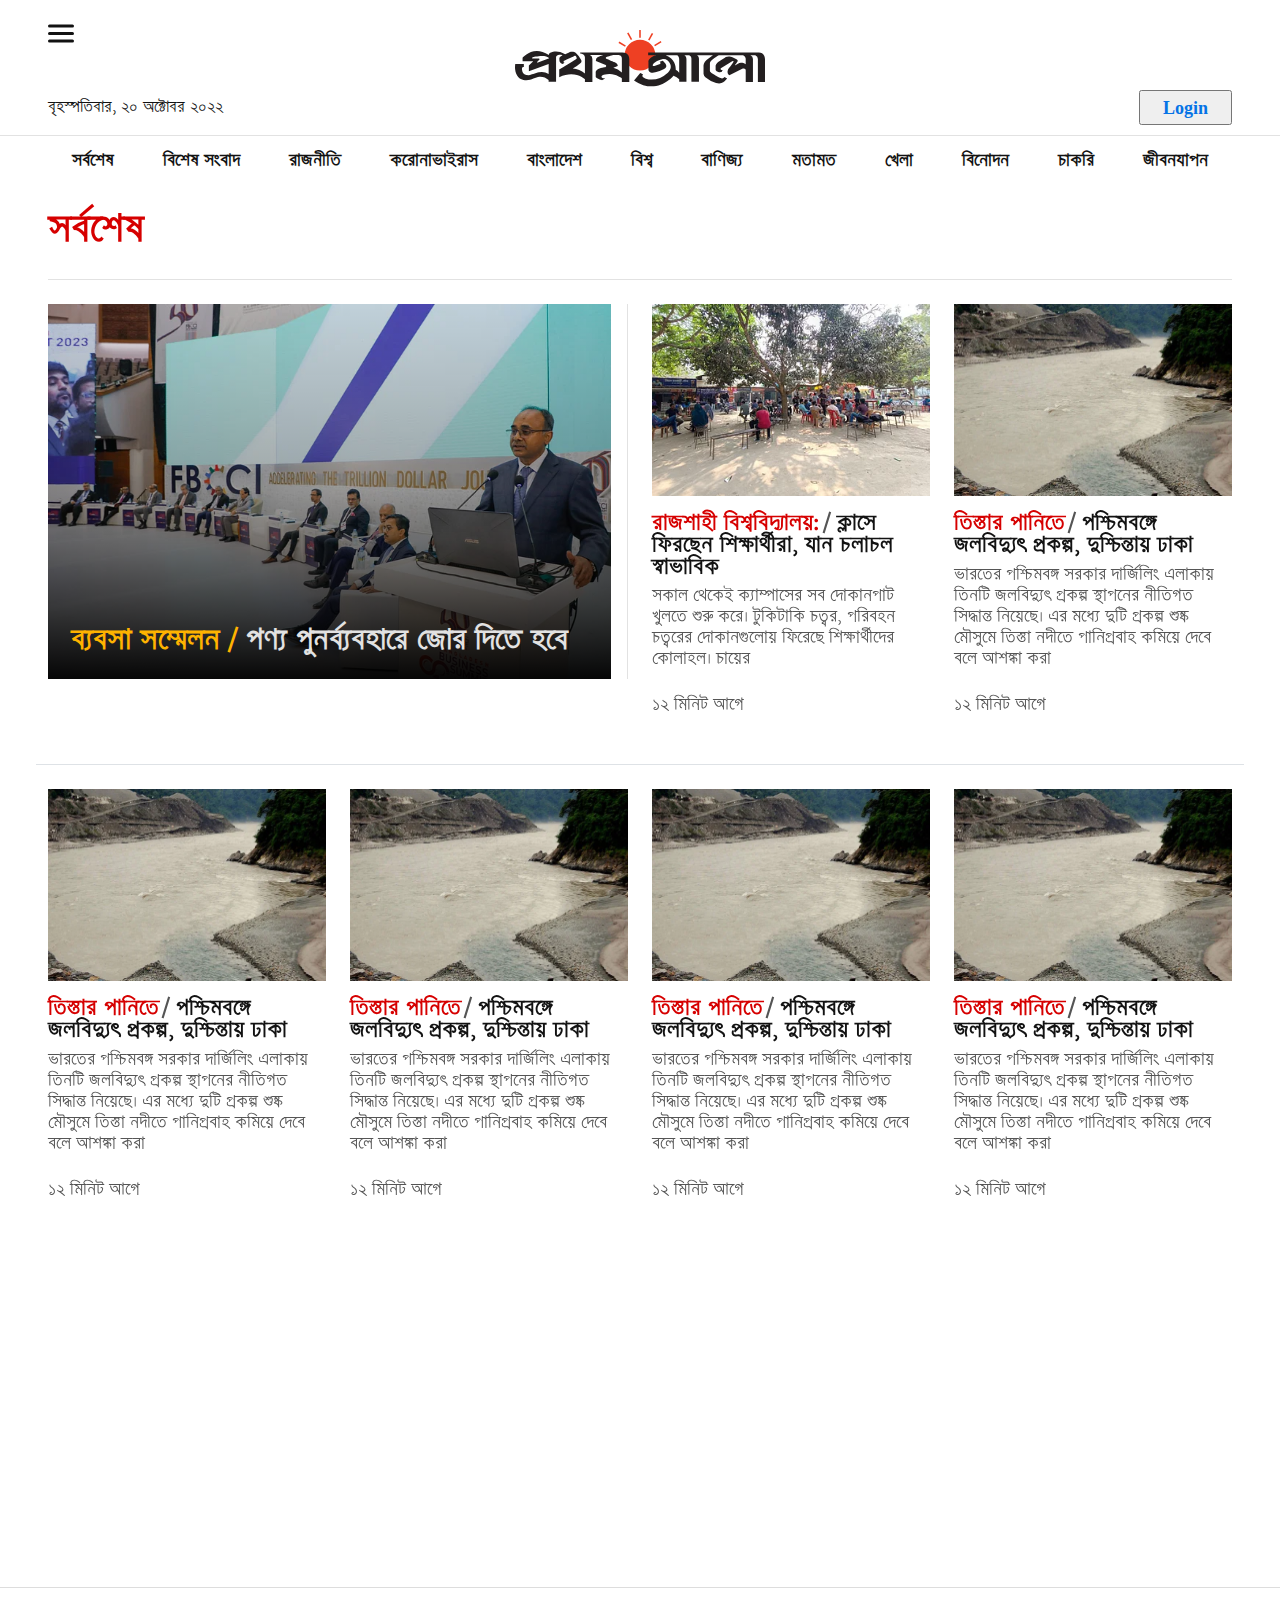
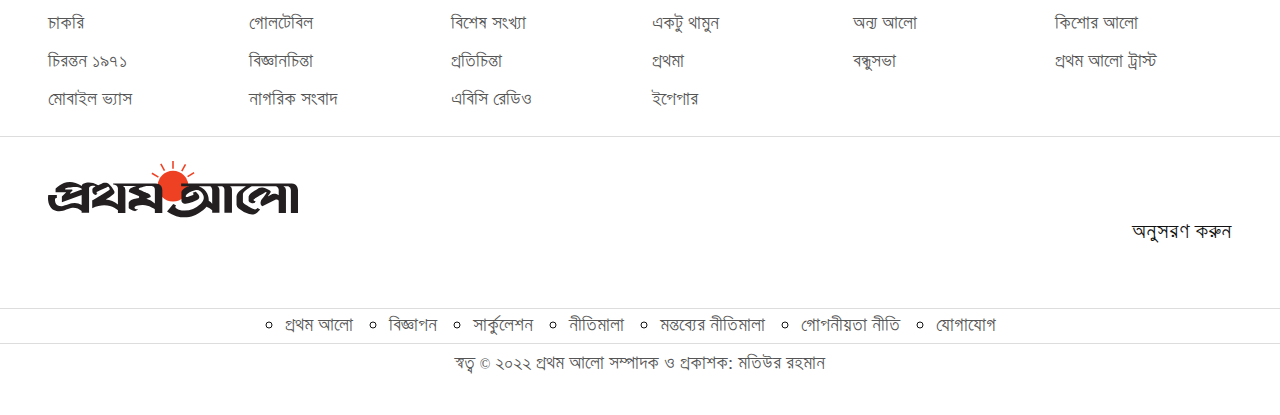
<file: livingLife.html>
<!DOCTYPE html>
<!DOCTYPE html>
<html lang="en">

<head>
    <meta charset="UTF-8">
    <meta http-equiv="X-UA-Compatible" content="IE=edge">
    <meta name="viewport" content="width=device-width, initial-scale=1.0">
    <title>প্রথম আলো | বাংলা নিউজ পেপার</title>
    <!-- font awesoem cdn  -->
    <link rel="stylesheet" href="https://cdnjs.cloudflare.com/ajax/libs/font-awesome/6.2.0/css/all.min.css"
        integrity="sha512-xh6O/CkQoPOWDdYTDqeRdPCVd1SpvCA9XXcUnZS2FmJNp1coAFzvtCN9BmamE+4aHK8yyUHUSCcJHgXloTyT2A=="
        crossorigin="anonymous" referrerpolicy="no-referrer" />
    <!-- all css file here  -->
    <link rel="stylesheet" href="./resource/css/bootstrap.min.css">
    <link href="https://unpkg.com/aos@2.3.1/dist/aos.css" rel="stylesheet">
    <link rel="stylesheet" href="./resource/css/style.css">
</head>
<body>

    <!-- header section html start  -->
    <div class="header">
        <div class="menuOne">
            <ul>
                <li><a href="./theLatest.html">সর্বশেষ</a></li>
                <li><a href="./specialNews.html"> বিশেষ সংবাদ</a></li>
                <li><a href="./politics.html"> রাজনীতি</a></li>
                <li><a href="./coronavirus.html"> করোনাভাইরাস</a></li>
                <li><a href="./bangladesh.html"> বাংলাদেশ</a></li>
                <li><a href="./theWorld.html"> বিশ্ব</a></li>
                <li><a href="./trade.html"> বাণিজ্য</a></li>
                <li><a href="./opinion.html">মতামত</a></li>
                <li><a href="./theGame.html">খেলা</a></li>
                <li><a href="./entertainment.html">বিনোদন</a></li>
                <li><a href="./job.html">চাকরি</a></li>
                <li><a href="./livingLife.html">জীবনযাপন</a></li>
            </ul>
        </div>
    </div>
    <div class="container-fluid stikeyTwo">
        <div class="header_top">
            <div class="hamburgerMenu">
                <div id="bar1"></div>
                <div id="bar2"></div>
                <div id="bar3"></div>
            </div>
        </div>
        <div class="main_header">
            <a href="./index.html"><img src="./resource/images/indexPage/brand-icon.svg" alt=""></a>
        </div>
        <div class="login-section">
            <div class="date">
                <span>বৃহস্পতিবার, ২০ অক্টোবর ২০২২</span>
            </div>
            <div class="login-btn">
                <input class="userLoginBtn" type="button" value="Login">
            </div>
        </div>
    </div>
    <div class="container-fluid section-header">
        <div class="bottom_header container-fluid">
            <ul class="menu">
                <li> <a href="./theLatest.html"> সর্বশেষ</a> </li>
                <li><a href="./specialNews.html"> বিশেষ সংবাদ</a></li>
                <li><a href="./politics.html"> রাজনীতি</a></li>
                <li><a href="./coronavirus.html"> করোনাভাইরাস</a></li>
                <li><a href="./bangladesh.html"> বাংলাদেশ</a></li>
                <li><a href="./theWorld.html"> বিশ্ব</a></li>
                <li><a href="./trade.html"> বাণিজ্য</a></li>
                <li><a href="./opinion.html">মতামত</a></li>
                <li><a href="./theGame.html">খেলা</a></li>
                <li><a href="./entertainment.html">বিনোদন</a></li>
                <li><a href="./job.html">চাকরি</a></li>
                <li><a href="./livingLife.html">জীবনযাপন</a></li>
            </ul>
        </div>
    </div>
    <!-- header section html ends -->

    <!-- main section html start  -->
    <main>
        <!-- breaking news section html start from here  -->
        <!-- ============================================ -->
           <div class="mainBreaking-wrapper">
                <div class="container-fluid">
                    <section class="mainBrekingNews">
                        <div class="mainBreakingNewsHeader" data-aos="fade-up" data-aos-duration="800">
                            <h2>সর্বশেষ<span><i class="fa-solid fa-angle-right ms-1"></i></span></h2>
                        </div>
                        <div class="mainBreakingNewsBody">
                            <div class="row">
                                <div class="col-lg-6 col-md-6 col-sm-12">
                                    <div class="mainBreakingNewsBody-left" >
                                        <div class="row">
                                            <div class="col-12">
                                               <a href="./blog.html">
                                                <div class="mainBreakingNewsCard1" data-aos="zoom-in-up" data-aos-duration="800">
                                                    <div class="mainBreakingNewsImg">
                                                        <img src="./resource/images/theLetest/img1.webp" alt="images">
                                                    </div>
                                                    <div class="mainBreakingNewsImg-overlay">

                                                    </div>
                                                    <div class="mainBreakingNews-info">
                                                        <h2> <span id="color-text">ব্যবসা সম্মেলন</span> পণ্য পুনর্ব্যবহারে জোর দিতে হবে</h2>
                                                    </div>
                                                </div>
                                               </a>
                                            </div>
                                        </div>
                                    </div>
                                </div>
                                <div class="col-lg-6 col-md-6 col-sm-12">
                                    <div class="mainBreakingNewsBody-right">
                                        <div class="row">
                                            <div class="col-lg-6 col-md-6 col-sm-6">
                                               <a href="./blog.html">
                                                <div class="mainBreakingNewsCard" data-aos="zoom-in" data-aos-duration="1000">
                                                    <div class="mainBreakingNewsCard-img">
                                                        <img class="img-fluid" src="./resource/images/theLetest/img2.webp" alt="images">
                                                    </div>
                                                    <div class="mainBreakingNewsCard-info">
                                                        <h2> <span class="color-text">রাজশাহী বিশ্ববিদ্যালয়:</span> ক্লাসে ফিরছেন শিক্ষার্থীরা, যান চলাচল স্বাভাবিক</h2>
                                                        <p>
                                                            সকাল থেকেই ক্যাম্পাসের সব দোকানপাট খুলতে শুরু করে। টুকিটাকি চত্বর, পরিবহন চত্বরের দোকানগুলোয় ফিরেছে শিক্ষার্থীদের কোলাহল। চায়ের
                                                        </p>
                                                    </div>
                                                    <div class="time">
                                                        ১২ মিনিট আগে
                                                    </div>
                                                </div>
                                               </a>
                                            </div>
                                            <div class="col-lg-6 col-md-6 col-sm-6">
                                               <a href="./blog.html">
                                                <div class="mainBreakingNewsCard" data-aos="zoom-in" data-aos-duration="1000">
                                                    <div class="mainBreakingNewsCard-img">
                                                        <img class="img-fluid" src="./resource/images/theLetest/img3.webp" alt="images">
                                                    </div>
                                                    <div class="mainBreakingNewsCard-info">
                                                        <h2> <span class="color-text">তিস্তার পানিতে</span> পশ্চিমবঙ্গে জলবিদ্যুৎ প্রকল্প, দুশ্চিন্তায় ঢাকা</h2>  
                                                        <p>
                                                            ভারতের পশ্চিমবঙ্গ সরকার দার্জিলিং এলাকায় তিনটি জলবিদ্যুৎ প্রকল্প স্থাপনের নীতিগত সিদ্ধান্ত নিয়েছে। এর মধ্যে দুটি প্রকল্প শুষ্ক মৌসুমে তিস্তা নদীতে পানিপ্রবাহ কমিয়ে দেবে বলে আশঙ্কা করা 
                                                        </p>
                                                    </div>
                                                    <div class="time">
                                                        ১২ মিনিট আগে
                                                    </div>
                                                </div>
                                               </a>
                                            </div>
                                        </div>
                                    </div>
                                </div>
                            </div>
                            <div class="row mt-5 border-top pt-4">
                                <div class="col-lg-3 col-md-4 col-sm-6 col-12">
                                    <a href="./blog.html">
                                     <div class="mainBreakingNewsCard" data-aos="zoom-in" data-aos-duration="1000">
                                         <div class="mainBreakingNewsCard-img">
                                             <img class="img-fluid" src="./resource/images/theLetest/img3.webp" alt="images">
                                         </div>
                                         <div class="mainBreakingNewsCard-info">
                                             <h2> <span class="color-text">তিস্তার পানিতে</span> পশ্চিমবঙ্গে জলবিদ্যুৎ প্রকল্প, দুশ্চিন্তায় ঢাকা</h2>  
                                             <p>
                                                 ভারতের পশ্চিমবঙ্গ সরকার দার্জিলিং এলাকায় তিনটি জলবিদ্যুৎ প্রকল্প স্থাপনের নীতিগত সিদ্ধান্ত নিয়েছে। এর মধ্যে দুটি প্রকল্প শুষ্ক মৌসুমে তিস্তা নদীতে পানিপ্রবাহ কমিয়ে দেবে বলে আশঙ্কা করা 
                                             </p>
                                         </div>
                                         <div class="time">
                                             ১২ মিনিট আগে
                                         </div>
                                     </div>
                                    </a>
                                 </div>
                                <div class="col-lg-3 col-md-4 col-sm-6 col-12">
                                    <a href="./blog.html">
                                     <div class="mainBreakingNewsCard" data-aos="zoom-in" data-aos-duration="1000">
                                         <div class="mainBreakingNewsCard-img">
                                             <img class="img-fluid" src="./resource/images/theLetest/img3.webp" alt="images">
                                         </div>
                                         <div class="mainBreakingNewsCard-info">
                                             <h2> <span class="color-text">তিস্তার পানিতে</span> পশ্চিমবঙ্গে জলবিদ্যুৎ প্রকল্প, দুশ্চিন্তায় ঢাকা</h2>  
                                             <p>
                                                 ভারতের পশ্চিমবঙ্গ সরকার দার্জিলিং এলাকায় তিনটি জলবিদ্যুৎ প্রকল্প স্থাপনের নীতিগত সিদ্ধান্ত নিয়েছে। এর মধ্যে দুটি প্রকল্প শুষ্ক মৌসুমে তিস্তা নদীতে পানিপ্রবাহ কমিয়ে দেবে বলে আশঙ্কা করা 
                                             </p>
                                         </div>
                                         <div class="time">
                                             ১২ মিনিট আগে
                                         </div>
                                     </div>
                                    </a>
                                 </div>
                                <div class="col-lg-3 col-md-4 col-sm-6 col-12">
                                    <a href="./blog.html">
                                     <div class="mainBreakingNewsCard" data-aos="zoom-in" data-aos-duration="1000">
                                         <div class="mainBreakingNewsCard-img">
                                             <img class="img-fluid" src="./resource/images/theLetest/img3.webp" alt="images">
                                         </div>
                                         <div class="mainBreakingNewsCard-info">
                                             <h2> <span class="color-text">তিস্তার পানিতে</span> পশ্চিমবঙ্গে জলবিদ্যুৎ প্রকল্প, দুশ্চিন্তায় ঢাকা</h2>  
                                             <p>
                                                 ভারতের পশ্চিমবঙ্গ সরকার দার্জিলিং এলাকায় তিনটি জলবিদ্যুৎ প্রকল্প স্থাপনের নীতিগত সিদ্ধান্ত নিয়েছে। এর মধ্যে দুটি প্রকল্প শুষ্ক মৌসুমে তিস্তা নদীতে পানিপ্রবাহ কমিয়ে দেবে বলে আশঙ্কা করা 
                                             </p>
                                         </div>
                                         <div class="time">
                                             ১২ মিনিট আগে
                                         </div>
                                     </div>
                                    </a>
                                 </div>
                                <div class="col-lg-3 col-md-4 col-sm-6 col-12">
                                    <a href="./blog.html">
                                     <div class="mainBreakingNewsCard" data-aos="zoom-in" data-aos-duration="1000">
                                         <div class="mainBreakingNewsCard-img">
                                             <img class="img-fluid" src="./resource/images/theLetest/img3.webp" alt="images">
                                         </div>
                                         <div class="mainBreakingNewsCard-info">
                                             <h2> <span class="color-text">তিস্তার পানিতে</span> পশ্চিমবঙ্গে জলবিদ্যুৎ প্রকল্প, দুশ্চিন্তায় ঢাকা</h2>  
                                             <p>
                                                 ভারতের পশ্চিমবঙ্গ সরকার দার্জিলিং এলাকায় তিনটি জলবিদ্যুৎ প্রকল্প স্থাপনের নীতিগত সিদ্ধান্ত নিয়েছে। এর মধ্যে দুটি প্রকল্প শুষ্ক মৌসুমে তিস্তা নদীতে পানিপ্রবাহ কমিয়ে দেবে বলে আশঙ্কা করা 
                                             </p>
                                         </div>
                                         <div class="time">
                                             ১২ মিনিট আগে
                                         </div>
                                     </div>
                                    </a>
                                 </div>
                            </div>
                            <div class="row beforeNews mt-5">
                                <div class="col-12">
                                    <a href="./blog.html">
                                     <div class="beforeNewsCard mt-4 border-top pt-3" data-aos="fade-up" data-aos-duration="1000">
                                        <div class="row beforeNewsCards">
                                            <div class="col-lg-7 col-md-7 col-sm-6 col-12">
                                                <div class="mainBreakingNewsCard-left">
                                                    <div class="mainBreakingNewsCard-info">
                                                        <h2> <span class="color-text">তিস্তার পানিতে</span> পশ্চিমবঙ্গে জলবিদ্যুৎ প্রকল্প, দুশ্চিন্তায় ঢাকা</h2>  
                                                        <p>
                                                            ভারতের পশ্চিমবঙ্গ সরকার দার্জিলিং এলাকায় তিনটি জলবিদ্যুৎ প্রকল্প স্থাপনের নীতিগত সিদ্ধান্ত নিয়েছে। এর মধ্যে দুটি প্রকল্প শুষ্ক মৌসুমে তিস্তা নদীতে পানিপ্রবাহ কমিয়ে দেবে বলে আশঙ্কা করা 
                                                        </p>
                                                    </div>
                                                    <div class="time">
                                                        ১২ মিনিট আগে
                                                    </div>
                                                </div>
                                            </div>
                                            <div class="col-lg-5 col-md-5 col-sm-6 col-12">
                                                <div class="mainBreakingNewsCard-right">
                                                    <div class="mainBreakingNewsCard-img">
                                                        <img class="img-fluid" src="./resource/images/theLetest/img3.webp" alt="images">
                                                    </div>
                                                </div>
                                            </div>
                                        </div>
                                     </div>
                                    </a>
                                </div>
                            </div>
                            <div class="anohterNewsBtn-container">
                               <a href="#">
                                <input data-aos="fade-up" data-aos-duration="1000" class="anohterNewsBtn" type="button" value="আরও">
                               </a>
                            </div>
                        </div>
                    </section>
                </div>
           </div>
        <!-- breaking news section html end from here  -->
        <!-- ============================================ -->
    </main>
    <!-- main section html ends -->
       <!-- footer section html start  -->
       <div class="footer">
        <div class="footer_header">
            <div class="container-fluid">
                <div class="fHeader_dosc">
                    <div class="row">
                        <div class="f_dosc col-lg-2 col-md-2 col-sm-6 col-12">
                            <ul>
                                <li><a href="#">চাকরি</a></li>
                                <li><a href="#">চিরন্তন ১৯৭১</a></li>
                                <li><a href="#">মোবাইল ভ্যাস</a></li>
                            </ul>
                        </div>
                        <div class="f_dosc col-lg-2 col-md-2 col-sm-6 col-12">
                            <ul>
                                <li><a href="#">গোলটেবিল</a></li>
                                <li><a href="#">বিজ্ঞানচিন্তা</a></li>
                                <li><a href="#">নাগরিক সংবাদ</a></li>
                            </ul>
                        </div>
                        <div class="f_dosc col-lg-2 col-md-2 col-sm-6 col-12">
                            <ul>
                                <li><a href="#">বিশেষ সংখ্যা</a></li>
                                <li><a href="#">প্রতিচিন্তা</a></li>
                                <li><a href="#">এবিসি রেডিও</a></li>
                            </ul>
                        </div>
                        <div class="f_dosc col-lg-2 col-md-2 col-sm-6 col-12">
                            <ul>
                                <li><a href="#">
                                        একটু থামুন</a></li>
                                <li><a href="#">
                                        প্রথমা</a></li>
                                <li><a href="#">
                                        ইপেপার</a></li>
                            </ul>
                        </div>
                        <div class="f_dosc col-lg-2 col-md-2 col-sm-6 col-12">
                            <ul>
                                <li><a href="#">অন্য আলো</a></li>
                                <li><a href="#">বন্ধুসভা</a></li>
                            </ul>
                        </div>
                        <div class="f_dosc col-lg-2 col-md-2 col-sm-6 col-12">
                            <ul>
                                <li><a href="#">কিশোর আলো</a></li>
                                <li><a href="#">প্রথম আলো ট্রাস্ট</a></li>
                            </ul>
                        </div>
                    </div>
                </div>
            </div>
        </div>
        <div class="foooter_center container-fluid">
            <div class="footer-center-top">
                <img src="./resource/images/indexPage/brand-icon.svg" alt="Icon">
            </div>
            <div class="footer-center-bottom">
                <div class="footer-center-content">
                    <p>অনুসরণ করুন</p>
                    <div class="social_icons">
                        <a href="#">
                            <i class="fa-brands fa-facebook"></i>
                        </a>
                        <a href="#">
                            <i class="fa-brands fa-twitter"></i>
                        </a>
                        <a href="#">
                            <i class="fa-brands fa-square-instagram"></i>
                        </a>
                        <a href="#">
                            <i class="fa-brands fa-youtube"></i>
                        </a>
                    </div>
                </div>
            </div>
        </div>
        <div class="footer_bottom container-fluid">
            <ul>
                <li><a href="#">প্রথম আলো</a></li>
                <li><a href="#">বিজ্ঞাপন</a></li>
                <li><a href="#">সার্কুলেশন</a></li>
                <li><a href="#">নীতিমালা</a></li>
                <li><a href="#">মন্তব্যের নীতিমালা</a></li>
                <li><a href="#">গোপনীয়তা নীতি</a></li>
                <li><a href="#">যোগাযোগ</a></li>
            </ul>
            <P>স্বত্ব © ২০২২ প্রথম আলো সম্পাদক ও প্রকাশক: মতিউর রহমান</P>
        </div>
    </div>
    <!-- footer section html end  -->

    <!-- all javascript file here  -->
    <script src="./resource/js/bootstrap.min.js"></script>
    <script src="https://unpkg.com/aos@2.3.1/dist/aos.js"></script>
    <script src="./resource/js/main.js"></script>
</body>

</html>
</file>
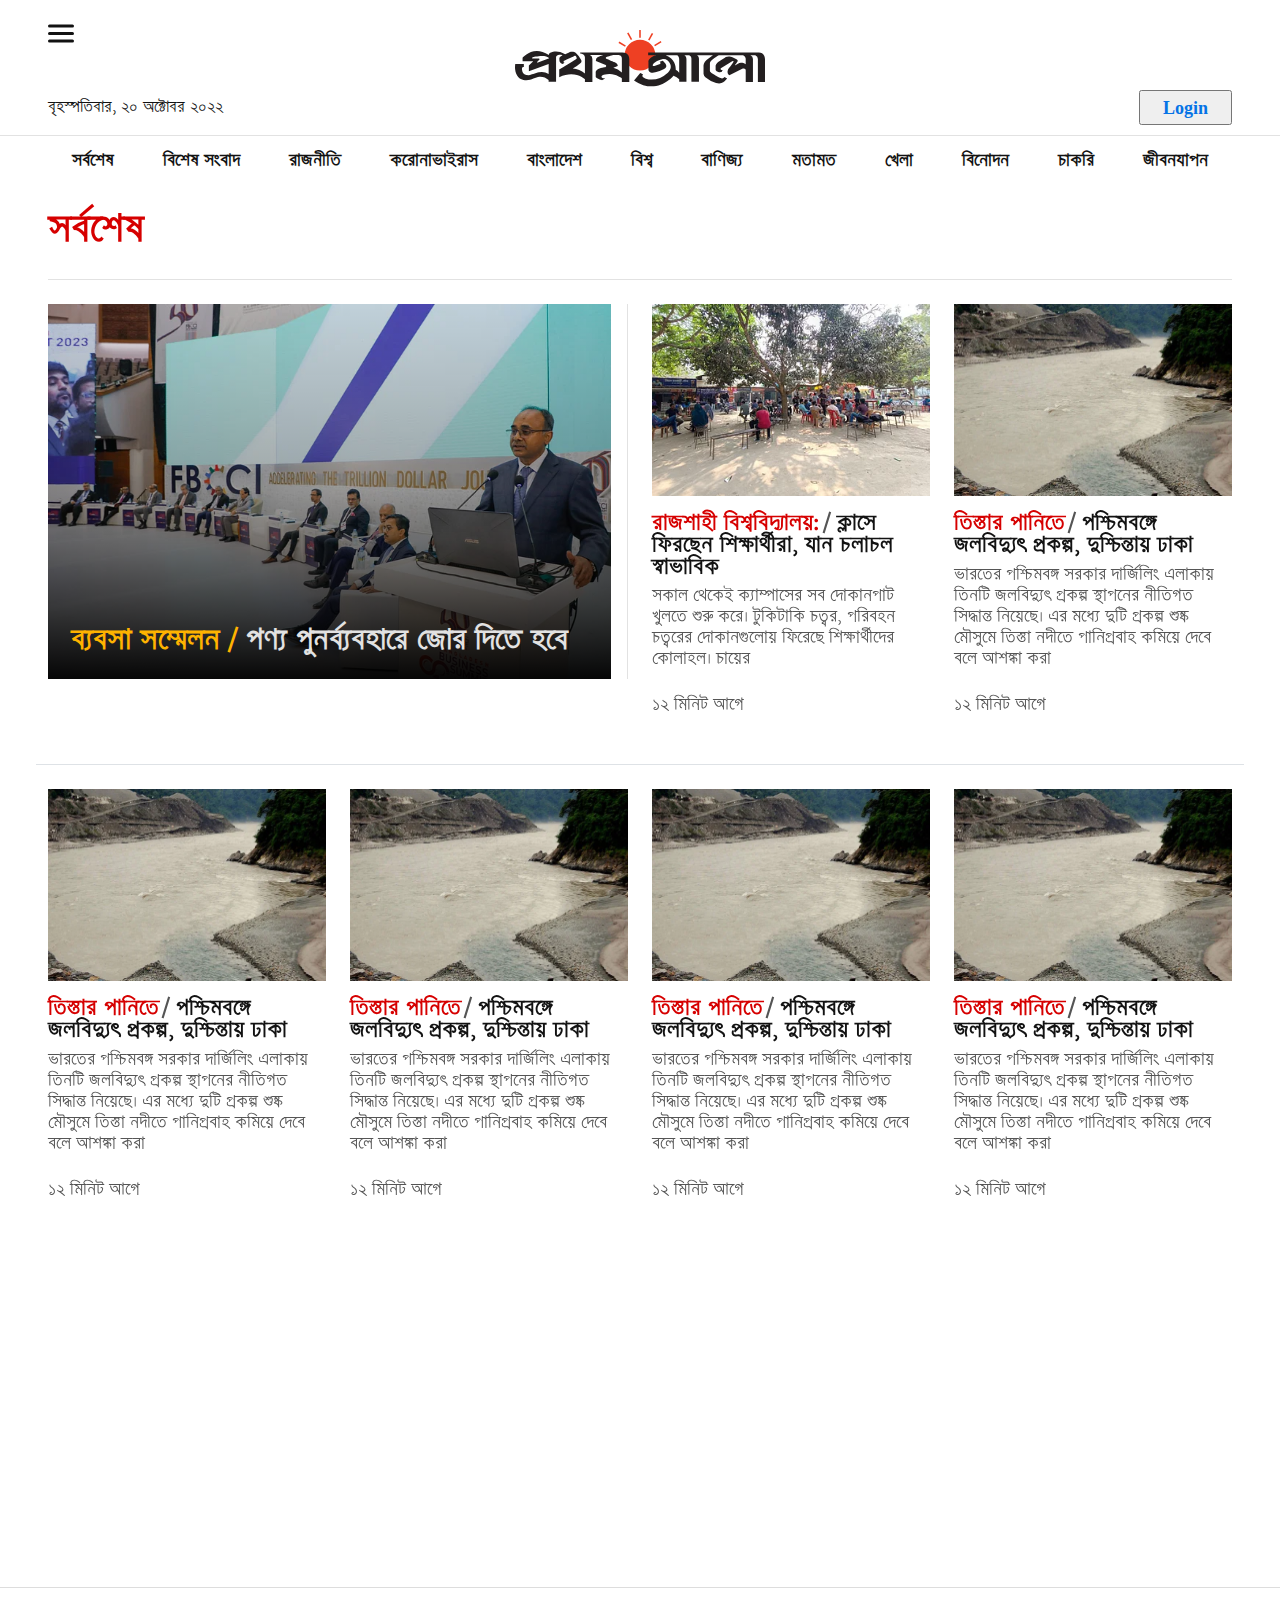
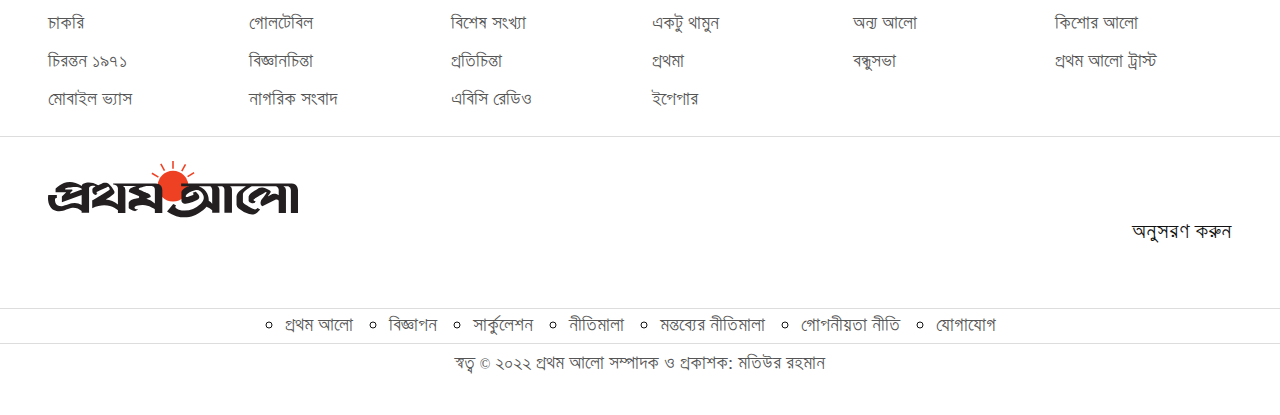
<file: theGame.html>
<!DOCTYPE html>
<!DOCTYPE html>
<html lang="en">

<head>
    <meta charset="UTF-8">
    <meta http-equiv="X-UA-Compatible" content="IE=edge">
    <meta name="viewport" content="width=device-width, initial-scale=1.0">
    <title>প্রথম আলো | বাংলা নিউজ পেপার</title>
    <!-- font awesoem cdn  -->
    <link rel="stylesheet" href="https://cdnjs.cloudflare.com/ajax/libs/font-awesome/6.2.0/css/all.min.css"
        integrity="sha512-xh6O/CkQoPOWDdYTDqeRdPCVd1SpvCA9XXcUnZS2FmJNp1coAFzvtCN9BmamE+4aHK8yyUHUSCcJHgXloTyT2A=="
        crossorigin="anonymous" referrerpolicy="no-referrer" />
    <!-- all css file here  -->
    <link rel="stylesheet" href="./resource/css/bootstrap.min.css">
    <link href="https://unpkg.com/aos@2.3.1/dist/aos.css" rel="stylesheet">
    <link rel="stylesheet" href="./resource/css/style.css">
</head>

<body>

    <!-- header section html start  -->
    <div class="header">
        <div class="menuOne">
            <ul>
                <li><a href="./theLatest.html">সর্বশেষ</a></li>
                <li><a href="./specialNews.html"> বিশেষ সংবাদ</a></li>
                <li><a href="./politics.html"> রাজনীতি</a></li>
                <li><a href="./coronavirus.html"> করোনাভাইরাস</a></li>
                <li><a href="./bangladesh.html"> বাংলাদেশ</a></li>
                <li><a href="./theWorld.html"> বিশ্ব</a></li>
                <li><a href="./trade.html"> বাণিজ্য</a></li>
                <li><a href="./opinion.html">মতামত</a></li>
                <li><a href="./theGame.html">খেলা</a></li>
                <li><a href="./entertainment.html">বিনোদন</a></li>
                <li><a href="./job.html">চাকরি</a></li>
                <li><a href="./livingLife.html">জীবনযাপন</a></li>
            </ul>
        </div>
    </div>
    <div class="container-fluid stikeyTwo">
        <div class="header_top">
            <div class="hamburgerMenu">
                <div id="bar1"></div>
                <div id="bar2"></div>
                <div id="bar3"></div>
            </div>
        </div>
        <div class="main_header">
            <a href="./index.html"><img src="./resource/images/indexPage/brand-icon.svg" alt=""></a>
        </div>
        <div class="login-section">
            <div class="date">
                <span>বৃহস্পতিবার, ২০ অক্টোবর ২০২২</span>
            </div>
            <div class="login-btn">
                <input class="userLoginBtn" type="button" value="Login">
            </div>
        </div>
    </div>
    <div class="container-fluid section-header">
        <div class="bottom_header container-fluid">
            <ul class="menu">
                <li> <a href="./theLatest.html"> সর্বশেষ</a> </li>
                <li><a href="./specialNews.html"> বিশেষ সংবাদ</a></li>
                <li><a href="./politics.html"> রাজনীতি</a></li>
                <li><a href="./coronavirus.html"> করোনাভাইরাস</a></li>
                <li><a href="./bangladesh.html"> বাংলাদেশ</a></li>
                <li><a href="./theWorld.html"> বিশ্ব</a></li>
                <li><a href="./trade.html"> বাণিজ্য</a></li>
                <li><a href="./opinion.html">মতামত</a></li>
                <li><a href="./theGame.html">খেলা</a></li>
                <li><a href="./entertainment.html">বিনোদন</a></li>
                <li><a href="./job.html">চাকরি</a></li>
                <li><a href="./livingLife.html">জীবনযাপন</a></li>
            </ul>
        </div>
    </div>
    <!-- header section html ends -->

    <!-- main section html start  -->
    <main>
        <!-- breaking news section html start from here  -->
        <!-- ============================================ -->
           <div class="mainBreaking-wrapper">
                <div class="container-fluid">
                    <section class="mainBrekingNews">
                        <div class="mainBreakingNewsHeader" data-aos="fade-up" data-aos-duration="800">
                            <h2>সর্বশেষ<span><i class="fa-solid fa-angle-right ms-1"></i></span></h2>
                        </div>
                        <div class="mainBreakingNewsBody">
                            <div class="row">
                                <div class="col-lg-6 col-md-6 col-sm-12">
                                    <div class="mainBreakingNewsBody-left" >
                                        <div class="row">
                                            <div class="col-12">
                                               <a href="./blog.html">
                                                <div class="mainBreakingNewsCard1" data-aos="zoom-in-up" data-aos-duration="800">
                                                    <div class="mainBreakingNewsImg">
                                                        <img src="./resource/images/theLetest/img1.webp" alt="images">
                                                    </div>
                                                    <div class="mainBreakingNewsImg-overlay">

                                                    </div>
                                                    <div class="mainBreakingNews-info">
                                                        <h2> <span id="color-text">ব্যবসা সম্মেলন</span> পণ্য পুনর্ব্যবহারে জোর দিতে হবে</h2>
                                                    </div>
                                                </div>
                                               </a>
                                            </div>
                                        </div>
                                    </div>
                                </div>
                                <div class="col-lg-6 col-md-6 col-sm-12">
                                    <div class="mainBreakingNewsBody-right">
                                        <div class="row">
                                            <div class="col-lg-6 col-md-6 col-sm-6">
                                               <a href="./blog.html">
                                                <div class="mainBreakingNewsCard" data-aos="zoom-in" data-aos-duration="1000">
                                                    <div class="mainBreakingNewsCard-img">
                                                        <img class="img-fluid" src="./resource/images/theLetest/img2.webp" alt="images">
                                                    </div>
                                                    <div class="mainBreakingNewsCard-info">
                                                        <h2> <span class="color-text">রাজশাহী বিশ্ববিদ্যালয়:</span> ক্লাসে ফিরছেন শিক্ষার্থীরা, যান চলাচল স্বাভাবিক</h2>
                                                        <p>
                                                            সকাল থেকেই ক্যাম্পাসের সব দোকানপাট খুলতে শুরু করে। টুকিটাকি চত্বর, পরিবহন চত্বরের দোকানগুলোয় ফিরেছে শিক্ষার্থীদের কোলাহল। চায়ের
                                                        </p>
                                                    </div>
                                                    <div class="time">
                                                        ১২ মিনিট আগে
                                                    </div>
                                                </div>
                                               </a>
                                            </div>
                                            <div class="col-lg-6 col-md-6 col-sm-6">
                                               <a href="./blog.html">
                                                <div class="mainBreakingNewsCard" data-aos="zoom-in" data-aos-duration="1000">
                                                    <div class="mainBreakingNewsCard-img">
                                                        <img class="img-fluid" src="./resource/images/theLetest/img3.webp" alt="images">
                                                    </div>
                                                    <div class="mainBreakingNewsCard-info">
                                                        <h2> <span class="color-text">তিস্তার পানিতে</span> পশ্চিমবঙ্গে জলবিদ্যুৎ প্রকল্প, দুশ্চিন্তায় ঢাকা</h2>  
                                                        <p>
                                                            ভারতের পশ্চিমবঙ্গ সরকার দার্জিলিং এলাকায় তিনটি জলবিদ্যুৎ প্রকল্প স্থাপনের নীতিগত সিদ্ধান্ত নিয়েছে। এর মধ্যে দুটি প্রকল্প শুষ্ক মৌসুমে তিস্তা নদীতে পানিপ্রবাহ কমিয়ে দেবে বলে আশঙ্কা করা 
                                                        </p>
                                                    </div>
                                                    <div class="time">
                                                        ১২ মিনিট আগে
                                                    </div>
                                                </div>
                                               </a>
                                            </div>
                                        </div>
                                    </div>
                                </div>
                            </div>
                            <div class="row mt-5 border-top pt-4">
                                <div class="col-lg-3 col-md-4 col-sm-6 col-12">
                                    <a href="./blog.html">
                                     <div class="mainBreakingNewsCard" data-aos="zoom-in" data-aos-duration="1000">
                                         <div class="mainBreakingNewsCard-img">
                                             <img class="img-fluid" src="./resource/images/theLetest/img3.webp" alt="images">
                                         </div>
                                         <div class="mainBreakingNewsCard-info">
                                             <h2> <span class="color-text">তিস্তার পানিতে</span> পশ্চিমবঙ্গে জলবিদ্যুৎ প্রকল্প, দুশ্চিন্তায় ঢাকা</h2>  
                                             <p>
                                                 ভারতের পশ্চিমবঙ্গ সরকার দার্জিলিং এলাকায় তিনটি জলবিদ্যুৎ প্রকল্প স্থাপনের নীতিগত সিদ্ধান্ত নিয়েছে। এর মধ্যে দুটি প্রকল্প শুষ্ক মৌসুমে তিস্তা নদীতে পানিপ্রবাহ কমিয়ে দেবে বলে আশঙ্কা করা 
                                             </p>
                                         </div>
                                         <div class="time">
                                             ১২ মিনিট আগে
                                         </div>
                                     </div>
                                    </a>
                                 </div>
                                <div class="col-lg-3 col-md-4 col-sm-6 col-12">
                                    <a href="./blog.html">
                                     <div class="mainBreakingNewsCard" data-aos="zoom-in" data-aos-duration="1000">
                                         <div class="mainBreakingNewsCard-img">
                                             <img class="img-fluid" src="./resource/images/theLetest/img3.webp" alt="images">
                                         </div>
                                         <div class="mainBreakingNewsCard-info">
                                             <h2> <span class="color-text">তিস্তার পানিতে</span> পশ্চিমবঙ্গে জলবিদ্যুৎ প্রকল্প, দুশ্চিন্তায় ঢাকা</h2>  
                                             <p>
                                                 ভারতের পশ্চিমবঙ্গ সরকার দার্জিলিং এলাকায় তিনটি জলবিদ্যুৎ প্রকল্প স্থাপনের নীতিগত সিদ্ধান্ত নিয়েছে। এর মধ্যে দুটি প্রকল্প শুষ্ক মৌসুমে তিস্তা নদীতে পানিপ্রবাহ কমিয়ে দেবে বলে আশঙ্কা করা 
                                             </p>
                                         </div>
                                         <div class="time">
                                             ১২ মিনিট আগে
                                         </div>
                                     </div>
                                    </a>
                                 </div>
                                <div class="col-lg-3 col-md-4 col-sm-6 col-12">
                                    <a href="./blog.html">
                                     <div class="mainBreakingNewsCard" data-aos="zoom-in" data-aos-duration="1000">
                                         <div class="mainBreakingNewsCard-img">
                                             <img class="img-fluid" src="./resource/images/theLetest/img3.webp" alt="images">
                                         </div>
                                         <div class="mainBreakingNewsCard-info">
                                             <h2> <span class="color-text">তিস্তার পানিতে</span> পশ্চিমবঙ্গে জলবিদ্যুৎ প্রকল্প, দুশ্চিন্তায় ঢাকা</h2>  
                                             <p>
                                                 ভারতের পশ্চিমবঙ্গ সরকার দার্জিলিং এলাকায় তিনটি জলবিদ্যুৎ প্রকল্প স্থাপনের নীতিগত সিদ্ধান্ত নিয়েছে। এর মধ্যে দুটি প্রকল্প শুষ্ক মৌসুমে তিস্তা নদীতে পানিপ্রবাহ কমিয়ে দেবে বলে আশঙ্কা করা 
                                             </p>
                                         </div>
                                         <div class="time">
                                             ১২ মিনিট আগে
                                         </div>
                                     </div>
                                    </a>
                                 </div>
                                <div class="col-lg-3 col-md-4 col-sm-6 col-12">
                                    <a href="./blog.html">
                                     <div class="mainBreakingNewsCard" data-aos="zoom-in" data-aos-duration="1000">
                                         <div class="mainBreakingNewsCard-img">
                                             <img class="img-fluid" src="./resource/images/theLetest/img3.webp" alt="images">
                                         </div>
                                         <div class="mainBreakingNewsCard-info">
                                             <h2> <span class="color-text">তিস্তার পানিতে</span> পশ্চিমবঙ্গে জলবিদ্যুৎ প্রকল্প, দুশ্চিন্তায় ঢাকা</h2>  
                                             <p>
                                                 ভারতের পশ্চিমবঙ্গ সরকার দার্জিলিং এলাকায় তিনটি জলবিদ্যুৎ প্রকল্প স্থাপনের নীতিগত সিদ্ধান্ত নিয়েছে। এর মধ্যে দুটি প্রকল্প শুষ্ক মৌসুমে তিস্তা নদীতে পানিপ্রবাহ কমিয়ে দেবে বলে আশঙ্কা করা 
                                             </p>
                                         </div>
                                         <div class="time">
                                             ১২ মিনিট আগে
                                         </div>
                                     </div>
                                    </a>
                                 </div>
                            </div>
                            <div class="row beforeNews mt-5">
                                <div class="col-12">
                                    <a href="./blog.html">
                                     <div class="beforeNewsCard mt-4 border-top pt-3" data-aos="fade-up" data-aos-duration="1000">
                                        <div class="row beforeNewsCards">
                                            <div class="col-lg-7 col-md-7 col-sm-6 col-12">
                                                <div class="mainBreakingNewsCard-left">
                                                    <div class="mainBreakingNewsCard-info">
                                                        <h2> <span class="color-text">তিস্তার পানিতে</span> পশ্চিমবঙ্গে জলবিদ্যুৎ প্রকল্প, দুশ্চিন্তায় ঢাকা</h2>  
                                                        <p>
                                                            ভারতের পশ্চিমবঙ্গ সরকার দার্জিলিং এলাকায় তিনটি জলবিদ্যুৎ প্রকল্প স্থাপনের নীতিগত সিদ্ধান্ত নিয়েছে। এর মধ্যে দুটি প্রকল্প শুষ্ক মৌসুমে তিস্তা নদীতে পানিপ্রবাহ কমিয়ে দেবে বলে আশঙ্কা করা 
                                                        </p>
                                                    </div>
                                                    <div class="time">
                                                        ১২ মিনিট আগে
                                                    </div>
                                                </div>
                                            </div>
                                            <div class="col-lg-5 col-md-5 col-sm-6 col-12">
                                                <div class="mainBreakingNewsCard-right">
                                                    <div class="mainBreakingNewsCard-img">
                                                        <img class="img-fluid" src="./resource/images/theLetest/img3.webp" alt="images">
                                                    </div>
                                                </div>
                                            </div>
                                        </div>
                                     </div>
                                    </a>
                                </div>
                            </div>
                            <div class="anohterNewsBtn-container">
                               <a href="#">
                                <input data-aos="fade-up" data-aos-duration="1000" class="anohterNewsBtn" type="button" value="আরও">
                               </a>
                            </div>
                        </div>
                    </section>
                </div>
           </div>
        <!-- breaking news section html end from here  -->
        <!-- ============================================ -->
    </main>
    <!-- main section html ends -->
       <!-- footer section html start  -->
       <div class="footer">
        <div class="footer_header">
            <div class="container-fluid">
                <div class="fHeader_dosc">
                    <div class="row">
                        <div class="f_dosc col-lg-2 col-md-2 col-sm-6 col-12">
                            <ul>
                                <li><a href="#">চাকরি</a></li>
                                <li><a href="#">চিরন্তন ১৯৭১</a></li>
                                <li><a href="#">মোবাইল ভ্যাস</a></li>
                            </ul>
                        </div>
                        <div class="f_dosc col-lg-2 col-md-2 col-sm-6 col-12">
                            <ul>
                                <li><a href="#">গোলটেবিল</a></li>
                                <li><a href="#">বিজ্ঞানচিন্তা</a></li>
                                <li><a href="#">নাগরিক সংবাদ</a></li>
                            </ul>
                        </div>
                        <div class="f_dosc col-lg-2 col-md-2 col-sm-6 col-12">
                            <ul>
                                <li><a href="#">বিশেষ সংখ্যা</a></li>
                                <li><a href="#">প্রতিচিন্তা</a></li>
                                <li><a href="#">এবিসি রেডিও</a></li>
                            </ul>
                        </div>
                        <div class="f_dosc col-lg-2 col-md-2 col-sm-6 col-12">
                            <ul>
                                <li><a href="#">
                                        একটু থামুন</a></li>
                                <li><a href="#">
                                        প্রথমা</a></li>
                                <li><a href="#">
                                        ইপেপার</a></li>
                            </ul>
                        </div>
                        <div class="f_dosc col-lg-2 col-md-2 col-sm-6 col-12">
                            <ul>
                                <li><a href="#">অন্য আলো</a></li>
                                <li><a href="#">বন্ধুসভা</a></li>
                            </ul>
                        </div>
                        <div class="f_dosc col-lg-2 col-md-2 col-sm-6 col-12">
                            <ul>
                                <li><a href="#">কিশোর আলো</a></li>
                                <li><a href="#">প্রথম আলো ট্রাস্ট</a></li>
                            </ul>
                        </div>
                    </div>
                </div>
            </div>
        </div>
        <div class="foooter_center container-fluid">
            <div class="footer-center-top">
                <img src="./resource/images/indexPage/brand-icon.svg" alt="Icon">
            </div>
            <div class="footer-center-bottom">
                <div class="footer-center-content">
                    <p>অনুসরণ করুন</p>
                    <div class="social_icons">
                        <a href="#">
                            <i class="fa-brands fa-facebook"></i>
                        </a>
                        <a href="#">
                            <i class="fa-brands fa-twitter"></i>
                        </a>
                        <a href="#">
                            <i class="fa-brands fa-square-instagram"></i>
                        </a>
                        <a href="#">
                            <i class="fa-brands fa-youtube"></i>
                        </a>
                    </div>
                </div>
            </div>
        </div>
        <div class="footer_bottom container-fluid">
            <ul>
                <li><a href="#">প্রথম আলো</a></li>
                <li><a href="#">বিজ্ঞাপন</a></li>
                <li><a href="#">সার্কুলেশন</a></li>
                <li><a href="#">নীতিমালা</a></li>
                <li><a href="#">মন্তব্যের নীতিমালা</a></li>
                <li><a href="#">গোপনীয়তা নীতি</a></li>
                <li><a href="#">যোগাযোগ</a></li>
            </ul>
            <P>স্বত্ব © ২০২২ প্রথম আলো সম্পাদক ও প্রকাশক: মতিউর রহমান</P>
        </div>
    </div>
    <!-- footer section html end  -->

    <!-- all javascript file here  -->
    <script src="./resource/js/bootstrap.min.js"></script>
    <script src="https://unpkg.com/aos@2.3.1/dist/aos.js"></script>
    <script src="./resource/js/main.js"></script>
</body>
</html>
</file>
<file: resource/css/style.css>
* REST CSS */

/* ====================== */
* {
    padding: 0;
    margin: 0;
    box-sizing: border-box;
    outline: none;
}

body {
    font-size: 16px;
    color: var(--color-title);
    z-index: 000;
    font-family: Rupali;
}

img {
    width: 100%;
}

ul {
    list-style: none;
    margin-bottom: 0;
}

a {
    text-decoration: none;
}

:root {
    --color-title: #121212;
    --color-hover: #0573E6;
    --color-danger: #D60000;
    --color-paragrap: #555;
    --color-border: #e2e2e2;
    --color-orage: #ffb300;
}

/* common class  */
/* ============== */
.section-header {
    border-top: 1px solid var(--color-border);
    padding: 18px 0px;
    margin: 10px 0px;
}

.container-fluid {
    max-width: 1920px;
    padding: 0px 3rem;
}

.color-text {
    color: var(--color-danger);
    transition: all 0.3s linear !important;
}

#color-text {
    color: var(--color-orage);
    transition: all 0.3s linear !important;
}

.border-right {
    border-right: 1px solid var(--color-border);
}

.borderTop {
    border-top: 1px solid var(--color-border);
    padding-top: 1rem;
}

.borderBottom {
    border-bottom: 1px solid var(--color-border);
}

.borderLeft {
    border-left: 1px solid var(--color-border);
}

/* adding all font  */
/* =============================== */
/* rupali font  */
@font-face {
    font-family: Rupali;
    src: url(../fonts/Rupali.ttf);
}

/* header css start  */
/* =========================== */

/* header top css start  */
.header_top {
    padding-top: 10px;
    text-align: right;
    position: relative;
}

/* hamburgerMenu css start  */
.hamburgerMenu {
    width: 26px;
    position: absolute;
    top: 25px;
    left: 0;
    display: block;
    cursor: pointer;
}

#bar1,
#bar2,
#bar3 {
    width: 100%;
    height: 3px;
    background-color: var(--color-title);
    border-radius: 0.5px;
    transition: all 0.2s linear;
    border-radius: 2px;
    margin-bottom: 4px;
}

#bar1 {
    transform: translateY(-0.4px);
}

#bar3 {
    transform: translateY(0.6px);
}

.active #bar1 {
    transform: translateY(14.4px) rotate(45deg);
}

.active #bar2 {
    opacity: 0;
}

.active #bar3 {
    transform: translateX(0.6px) rotate(-45deg);
}

.menuOne {
    background-color: #ffffff;
    position: absolute;
    left: 0%;
    width: 20%;
    height: 100vh;
    top: 20.8%;
    box-shadow: 5px 0 5px -5px rgba(0, 0, 0, 0.7),
        -5px 0 5px -5px rgba(0, 0, 0, 0.7);
    z-index: 999999999999;
    overflow: scroll;
    transform: scaleX(0);
    transform-origin: left;
    transition: all 0.3s linear;
    padding-left: 1.5rem;
}

.menuOne>ul>li {

    padding: 10px 0px;
    border-bottom: 2px solid #ddd;
    margin-right: 1px;
    transition: all 0.5s linear;
}

.menuOne>ul>li:hover {
    border-bottom: 2px solid var(--color-title);
}

.menuOne>ul>li>a {
    font-size: 16px;
    color: var(--color-title);
    font-family: Rupali;
    font-weight: 600;
    transition: all 0.2s linear;
}

.showMenu {
    transform: scaleX(1);
}

/* main header  */
.main_header {
    text-align: center;
    margin-top: 20px;
}

.main_header>a>img {
    width: 250px;
    cursor: pointer;
}

.date>span {
    font-size: 13px;
    color: var(--color-title);
    font-family: Rupali;
}

/* bottom header css start  */
.bottom_header {
    padding: 8px 0px;
    margin-top: 5px;
    z-index: 999999;
}

.menu {
    display: flex;
    align-items: center;
    justify-content: space-around;

}

.menu>li>a {
    font-size: 14px;
    color: var(--color-title);
    font-family: Rupali;
    font-weight: 600;
    transition: all 0.2s linear;
}

.menu>li>a:hover {
    color: var(--color-hover);
}

.menu>li>a:focus {
    color: var(--color-hover);
}

.sticky {
    position: fixed;
    top: 0;
    left: 0;
    width: 100%;
    background-color: #ffffff;
    box-shadow: 2px 2px 10px #ddd;
    padding: 13px 0px;
    margin: 0 !important;
}

.login-section {
    display: flex;
    align-items: center;
    justify-content: space-between;
}

.userLoginBtn {
    padding: 2px 22px;
    font-size: 18px;
    font-weight: bold;
    color: var(--color-hover);
}


/* footer section css start  */
/* ================================== */

/* footer header  */
.footer_header {
    border-top: 1px solid #ddd;
    border-bottom: 1px solid #ddd;
    padding: 10px 0px;
}

.f_dosc>ul>li {
    margin: 14px 0px;
}

.f_dosc>ul>li>a {
    font-size: 14px;
    color: var(--color-paragrap);
    line-height: 1.4;
    transition: all 0.3s linear;
}

.f_dosc>ul>li>a:hover {
    color: var(--color-hover);
}

.footer-center-top {
    margin-top: 1.5rem;
}

.footer-center-content {
    text-align: center;
}

/* footer center css  */

.footer_center_left>p {
    font-size: 14px;
    color: var(--color-paragrap);
    text-align: center;
}

.social_icons>a>i {
    font-size: 25px;
    margin: 0px 7px;
}

.footer-center-top>img {
    width: 250px;
    cursor: pointer;
}

.footer-center-bottom {
    /* text-align: right; */
    display: flex;
    align-items: center;
    justify-content: end;
}

/* footer bottom css start  */
.footer_bottom {
    padding: 10px 0px;
}

.footer_bottom>ul {
    display: flex;
    align-items: center;
    justify-content: center;
    list-style: circle;
    margin-bottom: 5px;
    border-top: 1px solid #ddd;
    border-bottom: 1px solid #ddd;
    padding: 5px 0px;
}

.footer_bottom>ul>li {
    margin: 0px 18px;
}

.footer_bottom>ul>li>a {
    font-size: 14px;
    color: var(--color-paragrap);
    transition: all 0.3s linear;
}

.footer_bottom>ul>li>a:hover {
    color: var(--color-hover);
}

.footer_bottom>p {
    font-size: 14px;
    color: var(--color-paragrap);
    text-align: center;
    margin: 10px 0px 30px 0px;
}

/* footer section css end  */
/* ===========================
 


/* index page css start from here  */
/* =========================== */
/* latestBreaking  css   */
/* ================================ */
.special_news_page_header {
    padding: 25px 0px;
    border-bottom: 2px solid #ddd;
}

.special_news_page_header>h1 {
    color: var(--color-danger);
    font-family: Rupali;
    font-weight: 600;
}

.special_news_content {
    padding: 15px 0px;
    border-bottom: 1.5px solid #ddd;
}

.Breaking-news-container {
    position: relative;
}

.Breaking-news-container::after {
    content: '';
    position: absolute;
    top: 7px;
    right: -2px;
    height: 18rem;
    width: 1px;
    color: var(--color-border);
    background-color: var(--color-border);
}

.brakingNewsText {
    color: var(--color-paragrap);
    font-size: 14px;

}

.brakingNewsText:hover {
    text-decoration: underline;
}

.reaking-news-right {
    padding-right: 1rem;
}

.special_news_dosc>h1 {
    font-size: 17px;
    font-weight: 600;
    font-family: Rupali;
    line-height: 1.8;
    transition: 03s linear;
    cursor: pointer;
}

.special_news_dosc>h1>span {
    color: var(--color-danger);
}

.special_news_dosc>p {
    font-size: 14px;
}

.special_news_img>img {
    transition: all 0.3s linear;
    cursor: pointer;
}

.special_news_img>img:hover {
    transform: scale(1.1);
    box-shadow: 1px 1px 5px #000;
}

.special_news_dosc>.time>span {
    color: var(--color-hover);
    font-weight: 600;
}

.showMoreBtn {
    text-align: center;
    padding: 10px 0px;
}

input#showMoreBtn {
    text-align: center;
    outline: none;
    color: var(--color-hover);
    padding: 5px 15px;
    border-radius: 5px;
    border: 2px solid #ddd;
}


.breakingNews-img span {
    color: #000;
    font-size: 12px;
    font-weight: 400;

}

.newInfo h2 {
    font-size: 20px;
    color: var(--color-title);
    font-weight: 600;
    font-family: 'Rupali';
    margin-top: 15px;
}

.newInfo p {
    font-size: 14px;
    color: var(--color-paragrap);
    transition: all 0.3s linear;
}

.newInfo p:hover {
    text-decoration: underline;
}

.newImg {
    overflow: hidden;
}

.newImg img {
    height: 12.4rem;
    transition: all 0.3s linear;
}

.newImg img:hover {
    transform: scale(1.1);
}

.breakingNews-img {
    overflow: hidden !important;
}

.breakingNews-img img {
    transition: all 0.3s linear;
}

.breakingNews-img img:hover {
    transform: scale(1.1);
}

.breakingNews-info h2 {
    font-weight: bold;
    color: var(--color-title);
    font-size: 22px;
    line-height: 32px;
    transition: all 0.3s linear;
}

.breakingNews-info h2:hover {
    color: var(--color-hover);
}

.breakingNews-info p {
    color: var(--color-paragrap);
    font-size: 16px;
    line-height: 20px;
    font-weight: 500;
    transition: all 0.3s linear;
    margin-top: 1.5rem;
}

.breakingNews-info p:hover {
    text-decoration: underline;
}

/* latest news section css start from here  */
/* ===================================== */
.latestNewsText h2 {
    font-size: 16px;
    color: var(--color-title);
    font-weight: bold;
}

.color-text {
    position: relative;
}

.color-text::after {
    content: '/';
    font-size: 19px;
    margin-left: 3px;
    color: var(--color-paragrap);
}

.time {
    font-size: 14px;
    color: var(--color-paragrap);
    margin-top: 30px;
}

.newsTime {
    font-size: 14px;
    color: var(--color-paragrap);
}

.latestNewsCard {
    padding: 18px 0rem;
    border-right: 1px solid var(--color-border);
    padding-right: 4px;
    margin-bottom: 10px;
}

.latestNewsCard {
    transition: all 0.3s linear;
}

.latestNewsCard:hover .latestNewsText h2 {
    color: #0573E6 !important;
}

.latestNewsCard:hover .color-text {
    color: #0573E6 !important;
}

.latestNewsImg {
    overflow: hidden;
}

.latestNewsImg img {
    transition: all 0.3s linear;
}

.latestNewsCard:hover .latestNewsImg img {
    transform: scale(1.1);
}

.allCountry-header h2 span {
    color: var(--color-danger);
}

/* all country section css start  */
/* =========================== */
.allCountry-header h2 {
    font-size: 22px;
    font-weight: bold;
    margin-bottom: 1rem;
}

.allCountryLeft-img {
    overflow: hidden;
}

.allCountryLeft-img img {
    transition: all 0.3s;
}

.allCountryLeft-img img:hover {
    transform: scale(1.1);
    cursor: pointer;
}

.allCountryLeft h2 {
    font-size: 22px;
    margin-top: 1rem;
    font-weight: bold;
}

.allCountryLeft p {
    font-size: 14px;
    color: var(--color-paragrap);
}

.allCountryLeft p:hover {
    text-decoration: underline;
    cursor: pointer;
}

.new-info h2 {
    font-size: 19px;
    font-weight: bold;
    margin-top: 1rem;
}

.new-info p {
    font-size: 14px;
}

.news-card {
    padding-right: 1rem;
}

.new-img {
    overflow: hidden;
}

.new-img img {
    transition: all 0.3s linear;
    cursor: pointer;
}

.new-img img:hover {
    transform: scale(1.1);
}

.new-info h2 {
    font-size: 18px;
    color: var(--color-title);
}

.new-info p {
    font-size: 14px;
    color: var(--color-paragrap);
}

.new-info p:hover {
    text-decoration: underline;
}

.allCountryRight-bottom {
    border-top: 1px solid var(--color-border);
    padding-top: 1rem;

}

.allCountryRight {
    border-left: 1px solid var(--color-border);
    padding-left: 1rem;
}

.new-img {
    height: 12rem;
}

.new-img img {
    height: 100%;
}

/* vedio section css start  */
/* ======================= */
.video-playBtn {
    color: red;
    background: #ffcdd2;
    width: 38px;
    text-align: center;
    border-radius: 50%;
    padding: 5px 6px;
    font-size: 18px;
    position: absolute;
    top: 30%;
    left: 50%;
    transform: translate(-50%);

    z-index: 9999;
}

.vedio-card {
    position: relative;
    padding-right: 10px;

}

.vedio-card-body h2 {
    font-size: 18px;
    font-weight: bold;
    margin-top: 10px;
    color: var(--color-title);
    transition: all 0.3s linear !important;
}

.vedio-card:hover .color-text {
    color: var(--color-hover);
}

.vedio-card:hover .vedio-card-body h2 {
    color: var(--color-hover);
}

.vedio-wrapper {
    margin-bottom: 2rem;
}

.video {
    border-top: 1px solid var(--color-border);
    border-bottom: 1px solid var(--color-border);
    padding-top: 10px;
    padding-bottom: 10px;
}

.vedio-card-header {
    overflow: hidden;

}

.vedio-card-header img {
    transition: all 0.3s linear;
}

.vedio-card-header img:hover {
    transform: scale(1.1);
    z-index: -999;
}

/* image gallery section css start  */
/* =============================== */
.fa-image {
    font-size: 22px;
    background: var(--color-danger);
    color: #ffffff;
}

.img-gallery-left {
    position: relative;
}

.lmgGallery-left {
    position: relative;
}

.img-gallery-icon i {
    position: absolute;
    top: 3%;
    left: 2%;
    color: var(--color-border);
    z-index: 99999 !important;
    background-color: red;
    font-size: 20px;
    padding: 10px 10px;
    border-radius: 50%;
}

/* =========================== */
/* index page css end  */
/* ================== */
* REST CSS */

/* ====================== */
* {
    padding: 0;
    margin: 0;
    box-sizing: border-box;
    outline: none;
}

body {
    font-size: 16px;
    color: var(--color-title);
    z-index: 000;
    font-family: Rupali;
}

img {
    width: 100%;
}

ul {
    list-style: none;
    margin-bottom: 0;
}

a {
    text-decoration: none;
}

:root {
    --color-title: #121212;
    --color-hover: #0573E6;
    --color-danger: #D60000;
    --color-paragrap: #555;
    --color-border: #e2e2e2;
}

/* common class  */
/* ============== */
.section-header {
    border-top: 1px solid var(--color-border);
    padding: 18px 0px;
    margin: 10px 0px;
}

.container-fluid {
    max-width: 1920px;
    padding: 0px 3rem;
}

.color-text {
    color: var(--color-danger);
    transition: all 0.3s linear !important;
}

.border-right {
    border-right: 1px solid var(--color-border);
}

.borderTop {
    border-top: 1px solid var(--color-border);
    padding-top: 1rem;
}

.borderBottom {
    border-bottom: 1px solid var(--color-border);
}

.borderLeft {
    border-left: 1px solid var(--color-border);
}

/* adding all font  */
/* =============================== */
/* rupali font  */
@font-face {
    font-family: Rupali;
    src: url(../fonts/Rupali.ttf);
}

/* header css start  */
/* =========================== */

/* header top css start  */
.header_top {
    padding-top: 10px;
    text-align: right;
    position: relative;
}

/* hamburgerMenu css start  */
.hamburgerMenu {
    width: 26px;
    position: absolute;
    top: 25px;
    left: 0;
    display: block;
    cursor: pointer;
}

#bar1,
#bar2,
#bar3 {
    width: 100%;
    height: 3px;
    background-color: var(--color-title);
    border-radius: 0.5px;
    transition: all 0.2s linear;
    border-radius: 2px;
    margin-bottom: 4px;
}

#bar1 {
    transform: translateY(-0.4px);
}

#bar3 {
    transform: translateY(0.6px);
}

.active #bar1 {
    transform: translateY(14.4px) rotate(45deg);
}

.active #bar2 {
    opacity: 0;
}

.active #bar3 {
    transform: translateX(0.6px) rotate(-45deg);
}

.menuOne>ul>li {

    padding: 10px 0px;

    border-bottom: 2px solid #ddd;

    margin-right: 1px;

    transition: all 0.5s linear;

    cursor: pointer;
}

.menuOne>ul>li:hover {
    border-bottom: 2px solid var(--color-title);
}

.menuOne>ul>li>a {
    font-size: 16px;
    color: var(--color-title);
    font-family: Rupali;
    font-weight: 600;
    transition: all 0.2s linear;
}

.showMenu {
    transform: scaleX(1);
}

/* main header  */
.main_header {
    text-align: center;
    margin-top: 20px;
}

.main_header>a>img {
    width: 250px;
    cursor: pointer;
}

.date>span {
    font-size: 13px;
    color: var(--color-title);
    font-family: Rupali;
}

/* bottom header css start  */
.bottom_header {
    padding: 8px 0px;
    margin-top: 5px;
    z-index: 999999;
    text-align: center;
}

.menu {
    display: flex;
    align-items: center;
    justify-content: space-around;

}

.menu>li>a {
    font-size: 14px;
    color: var(--color-title);
    font-family: Rupali;
    font-weight: 600;
    transition: all 0.2s linear;
}

.menu>li>a:hover {
    color: var(--color-hover);
}

.menu>li>a:focus {
    color: var(--color-hover);
}

.sticky {
    position: fixed;
    top: 0;
    left: 0;
    width: 100%;
    background-color: #ffffff;
    box-shadow: 2px 2px 10px #ddd;
    padding: 15px 0px;
    margin: 0 !important;
}

.login-section {
    display: flex;
    align-items: center;
    justify-content: space-between;
}

.userLoginBtn {
    padding: 2px 22px;
    font-size: 18px;
    font-weight: bold;
    color: var(--color-hover);
}


/* footer section css start  */
/* ================================== */

/* footer header  */
.footer_header {
    border-top: 1px solid #ddd;
    border-bottom: 1px solid #ddd;
    padding: 10px 0px;
}

.f_dosc>ul>li {
    margin: 14px 0px;
}

.f_dosc>ul>li>a {
    font-size: 14px;
    color: var(--color-paragrap);
    line-height: 1.4;
    transition: all 0.3s linear;
}

.f_dosc>ul>li>a:hover {
    color: var(--color-hover);
}

.footer-center-top {
    margin-top: 1.5rem;
}

.footer-center-content {
    text-align: center;
}

/* footer center css  */

.footer_center_left>p {
    font-size: 14px;
    color: var(--color-paragrap);
    text-align: center;
}

.social_icons>a>i {
    font-size: 25px;
    margin: 0px 7px;
}

.footer-center-top>img {
    width: 250px;
    cursor: pointer;
}

.footer-center-bottom {
    /* text-align: right; */
    display: flex;
    align-items: center;
    justify-content: end;
}

/* footer bottom css start  */
.footer_bottom {
    padding: 10px 0px;
}

.footer_bottom>ul {
    display: flex;
    align-items: center;
    justify-content: center;
    list-style: circle;
    margin-bottom: 5px;
    border-top: 1px solid #ddd;
    border-bottom: 1px solid #ddd;
    padding: 5px 0px;
    flex-wrap: wrap;
}

.footer_bottom>ul>li {
    margin: 0px 18px;
}

.footer_bottom>ul>li>a {
    font-size: 14px;
    color: var(--color-paragrap);
    transition: all 0.3s linear;
}

.footer_bottom>ul>li>a:hover {
    color: var(--color-hover);
}

.footer_bottom>p {
    font-size: 14px;
    color: var(--color-paragrap);
    text-align: center;
    margin: 10px 0px 30px 0px;
}

/* footer section css end  */
/* ===========================
 


/* index page css start from here  */
/* =========================== */
/* latestBreaking  css   */
/* ================================ */
.special_news_page_header {
    padding: 25px 0px;
    border-bottom: 2px solid #ddd;
}

.special_news_page_header>h1 {
    color: var(--color-danger);
    font-family: Rupali;
    font-weight: 600;
}

.special_news_content {
    padding: 15px 0px;
    border-bottom: 1.5px solid #ddd;
}

.Breaking-news-container {
    position: relative;
}

.Breaking-news-container::after {
    content: '';
    position: absolute;
    top: 7px;
    right: -2px;
    height: 18rem;
    width: 1px;
    color: var(--color-border);
    background-color: var(--color-border);
}

.brakingNewsText {
    color: var(--color-paragrap);
    font-size: 14px;

}

.brakingNewsText:hover {
    text-decoration: underline;
}

.reaking-news-right {
    padding-right: 1rem;
}

.special_news_dosc>h1 {
    font-size: 17px;
    font-weight: 600;
    font-family: Rupali;
    line-height: 1.8;
    transition: 03s linear;
    cursor: pointer;
}

.special_news_dosc>h1>span {
    color: var(--color-danger);
}

.special_news_dosc>p {
    font-size: 14px;
}

.special_news_img>img {
    transition: all 0.3s linear;
    cursor: pointer;
}

.special_news_img>img:hover {
    transform: scale(1.1);
    box-shadow: 1px 1px 5px #000;
}

.special_news_dosc>.time>span {
    color: var(--color-hover);
    font-weight: 600;
}

.showMoreBtn {
    text-align: center;
    padding: 10px 0px;
}

input#showMoreBtn {
    text-align: center;
    outline: none;
    color: var(--color-hover);
    padding: 5px 15px;
    border-radius: 5px;
    border: 2px solid #ddd;
}


.breakingNews-img span {
    color: #000;
    font-size: 12px;
    font-weight: 400;

}

.newInfo h2 {
    font-size: 20px;
    color: var(--color-title);
    font-weight: 600;
    font-family: 'Rupali';
    margin-top: 15px;
}

.newInfo p {
    font-size: 14px;
    color: var(--color-paragrap);
    transition: all 0.3s linear;
}

.newInfo p:hover {
    text-decoration: underline;
}

.newImg {
    overflow: hidden;
}

.newImg img {
    height: 12.4rem;
    transition: all 0.3s linear;
}

.newImg img:hover {
    transform: scale(1.1);
}

.breakingNews-img {
    overflow: hidden !important;
}

.breakingNews-img img {
    transition: all 0.3s linear;
}

.breakingNews-img img:hover {
    transform: scale(1.1);
}

.breakingNews-info h2 {
    font-weight: bold;
    color: var(--color-title);
    font-size: 22px;
    line-height: 32px;
    transition: all 0.3s linear;
}

.breakingNews-info h2:hover {
    color: var(--color-hover);
}

.breakingNews-info p {
    color: var(--color-paragrap);
    font-size: 16px;
    line-height: 20px;
    font-weight: 500;
    transition: all 0.3s linear;
    margin-top: 1.5rem;
}

.breakingNews-info p:hover {
    text-decoration: underline;
}

/* latest news section css start from here  */
/* ===================================== */
.latestNewsText h2 {
    font-size: 16px;
    color: var(--color-title);
    font-weight: bold;
}

.color-text {
    position: relative;
}

.color-text::after {
    content: '/';
    font-size: 19px;
    margin-left: 3px;
    color: var(--color-paragrap);
}

.time {
    font-size: 14px;
    color: var(--color-paragrap);
    margin-top: 25px;
}

.newsTime {
    font-size: 14px;
    color: var(--color-paragrap);
}

.latestNewsCard {
    padding: 18px 0rem;
    border-right: 1px solid var(--color-border);
    padding-right: 4px;
    margin-bottom: 10px;
}

.latestNewsCard {
    transition: all 0.3s linear;
}

.latestNewsCard:hover .latestNewsText h2 {
    color: #0573E6 !important;
}

.latestNewsCard:hover .color-text {
    color: #0573E6 !important;
}

.latestNewsImg {
    overflow: hidden;
}

.latestNewsImg img {
    transition: all 0.3s linear;
}

.latestNewsCard:hover .latestNewsImg img {
    transform: scale(1.1);
}

.allCountry-header h2 span {
    color: var(--color-danger);
}

/* all country section css start  */
/* =========================== */
.allCountry-header h2 {
    font-size: 22px;
    font-weight: bold;
    margin-bottom: 1rem;
}

.allCountryLeft-img {
    overflow: hidden;
}

.allCountryLeft-img img {
    transition: all 0.3s;
}

.allCountryLeft-img img:hover {
    transform: scale(1.1);
    cursor: pointer;
}

.allCountryLeft h2 {
    font-size: 22px;
    margin-top: 1rem;
    font-weight: bold;
}

.allCountryLeft p {
    font-size: 14px;
    color: var(--color-paragrap);
}

.allCountryLeft p:hover {
    text-decoration: underline;
    cursor: pointer;
}

.new-info h2 {
    font-size: 19px;
    font-weight: bold;
    margin-top: 1rem;
}

.new-info p {
    font-size: 14px;
}

.news-card {
    padding-right: 1rem;
}

.new-img {
    overflow: hidden;
}

.new-img img {
    transition: all 0.3s linear;
    cursor: pointer;
}

.new-img img:hover {
    transform: scale(1.1);
}

.new-info h2 {
    font-size: 18px;
    color: var(--color-title);
}

.new-info p {
    font-size: 14px;
    color: var(--color-paragrap);
}

.new-info p:hover {
    text-decoration: underline;
}

.allCountryRight-bottom {
    border-top: 1px solid var(--color-border);
    padding-top: 1rem;

}

.allCountryRight {
    border-left: 1px solid var(--color-border);
    padding-left: 1rem;
}

.new-img {
    height: 12rem;
}

.new-img img {
    height: 100%;
}

/* vedio section css start  */
/* ======================= */
.video-playBtn {
    color: red;
    background: #ffcdd2;
    width: 38px;
    text-align: center;
    border-radius: 50%;
    padding: 5px 6px;
    font-size: 18px;
    position: absolute;
    top: 30%;
    left: 50%;
    transform: translate(-50%);

    z-index: 9999;
}

.vedio-card {
    position: relative;
    padding-right: 10px;

}

.vedio-card-body h2 {
    font-size: 18px;
    font-weight: bold;
    margin-top: 10px;
    color: var(--color-title);
    transition: all 0.3s linear !important;
}

.vedio-card:hover .color-text {
    color: var(--color-hover);
}

.vedio-card:hover .vedio-card-body h2 {
    color: var(--color-hover);
}

.vedio-wrapper {
    margin-bottom: 2rem;
}

.video {
    border-top: 1px solid var(--color-border);
    border-bottom: 1px solid var(--color-border);
    padding-top: 10px;
    padding-bottom: 10px;
}

.vedio-card-header {
    overflow: hidden;

}

.vedio-card-header img {
    transition: all 0.3s linear;
}

.vedio-card-header img:hover {
    transform: scale(1.1);
    z-index: -999;
}

/* image gallery section css start  */
/* =============================== */
.fa-image {
    font-size: 22px;
    background: var(--color-danger);
    color: #ffffff;
}

.img-gallery-left {
    position: relative;
}

.lmgGallery-left {
    position: relative;
}

.img-gallery-icon i {
    position: absolute;
    top: 3%;
    left: 2%;
    color: var(--color-border);
    z-index: 99999 !important;
    background-color: #d60000;
    font-size: 22px;
    padding: 10px 10px;
    border-radius: 50%;
}

.overlay {
    position: absolute;
    top: 0;
    left: 0;
    content: '';
    height: 100%;
    width: 100%;
    background: linear-gradient(#ffffff00, #2f2f2f47, #000);
}

.image-container {
    height: 80vh;
    overflow: hidden;
}

.lmgGallery-img img {
    height: 80vh;
    overflow: hidden;
    transition: all 0.3s ease-in-out;
}

.image-container:hover .lmgGallery-img img {
    transform: scale(1.1);
}

.lmgGallery-img-info h2 {
    font-size: 22px;
    position: absolute;
    bottom: 6%;
    left: 2%;
    color: var(--color-border);
    font-weight: bold;
    transition: all 0.3s ease-in;
    margin-bottom: -3rem;
    opacity: 0;
}

.image-container:hover .lmgGallery-img-info h2 {
    margin-bottom: 0rem;
    opacity: 1;
}

.image-container:hover .lmgGallery-img-info h2 {
    color: #ffb300;
}

.imgGalleryRigthTopImg img {
    height: 40vh !important;
}

.image-containerTwo {
    position: relative;
    overflow: hidden;
    transition: all 0.3s linear;
}

.img-gallery-iconTwo i {
    position: absolute;
    top: 3%;
    left: 2%;
    color: var(--color-border);
    z-index: 99999 !important;
    background-color: #d60000;
    font-size: 22px;
    padding: 10px 10px;
    border-radius: 50%;
}

.lmgGallery-imgTwo img {
    height: 40vh;
    transition: all 0.3s ease-in-out;

}

.lmgGallery-img-infoTwo h2 {
    font-size: 22px;
    position: absolute;
    bottom: 6%;
    left: 2%;
    color: var(--color-border);
    font-weight: bold;
    transition: all 0.3s ease-in;
    margin-bottom: -3rem;
    opacity: 0;
}

.image-containerTwo:hover .lmgGallery-img-infoTwo h2 {
    margin-bottom: 0rem;
    opacity: 1;
}

.image-containerTwo:hover .lmgGallery-img-infoTwo h2 {
    color: #ffb300;
}

.image-containerTwo:hover .lmgGallery-imgTwo img {
    transform: scale(1.1);
}

.image-containerThree,
.image-containerFour {
    position: relative;
    overflow: hidden;
}

.img-gallery-iconThree i,
.img-gallery-iconFour i {
    position: absolute;
    top: 3%;
    left: 2%;
    color: var(--color-border);
    z-index: 99999 !important;
    background-color: #d60000;
    font-size: 22px;
    padding: 10px 10px;
    border-radius: 50%;
}

.lmgGallery-imgThree img,
.lmgGallery-imgFour img {
    height: 37.5vh;
    transition: all 0.3s ease-in-out;
}

.lmgGallery-img-infoThree h2,
.lmgGallery-img-infoFour h2 {
    font-size: 18px;
    position: absolute;
    bottom: 6%;
    left: 2%;
    color: var(--color-border);
    font-weight: bold;
    transition: all 0.3s ease-in;
    margin-bottom: -3rem;
    opacity: 0;
}

.image-containerThree:hover .lmgGallery-img-infoThree h2 {
    margin-bottom: 0rem;
    opacity: 1;
}

.image-containerFour:hover .lmgGallery-img-infoFour h2 {
    margin-bottom: 0rem;
    opacity: 1;
}

.image-containerThree:hover .lmgGallery-img-infoThree h2 {
    color: #ffb300;
}

.image-containerFour:hover .lmgGallery-img-infoFour h2 {
    color: #ffb300;
}

.image-containerThree:hover .lmgGallery-imgThree img {
    transform: scale(1.1);
}

.image-containerFour:hover .lmgGallery-imgFour img {
    transform: scale(1.1);
}

.image-gallery-wrapper {
    padding-bottom: 1.5rem;
}

.imgGallery-rigth-bottom {
    margin-top: 16px;
}

/* other top news section css start  */
/* =============================== */
.otherNewsInfo h2 {
    font-size: 20px;
    color: var(--color-title);
    font-weight: bold;
    margin-top: 1rem;
}

.allCountry-header h2 {
    color: var(--color-title);
    font-weight: bold;
}

.otherNewsImg {
    overflow: hidden;
}

.otherNewsImg img {
    transition: all 0.3s ease-in-out;
}

.otherNewsImg img:hover {
    transform: scale(1.1);
}

.otherTopNewsCard h2 {
    font-size: 18px;
    color: var(--color-title);
    font-family: Rupali;
    font-weight: 600;
    transition: all 0.2s linear;
}

.breakingNewsCard:hover .newInfo h2 {
    color: var(--color-hover);
}

.breakingNewsCard:hover .color-text {
    color: var(--color-hover);
}

.allCountryLeft h2:hover {
    color: var(--color-hover) !important;
}

.allCountryLeft h2:hover .color-text {
    color: var(--color-hover);
}

.news-card:hover .new-info h2 {
    color: var(--color-hover);
}

.news-card:hover .color-text {
    color: var(--color-hover);
}

.otherTopNewsCard:hover .otherNewsInfo h2 {
    color: var(--color-hover);
}

.otherTopNewsCard h2:hover {
    color: var(--color-hover);
}

/* index page css end from here   */
/* ================== */
/* the Latest page css start from here  */
.mainBreakingNewsHeader h2 {
    font-size: 32px;
    font-weight: bold;
    color: var(--color-danger);
    margin: 30px 0px;
}

.mainBreakingNewsBody-left {
    border-right: 1px solid var(--color-border);
    padding-right: 1rem;
}

.mainBreakingNewsCard1 {
    position: relative;

}

.mainBreakingNewsHeader {
    border-bottom: 1px solid var(--color-border);
}

.mainBreakingNewsBody {
    margin-top: 1.5rem;
}

.mainBreakingNewsImg {
    overflow: hidden;
}

.mainBreakingNewsImg img {
    transition: all 0.3s ease-in;
}

.mainBreakingNewsCard1:hover .mainBreakingNewsImg img {
    transform: scale(1.1);
}

.mainBreakingNewsImg-overlay {
    content: '';
    height: 100%;
    width: 100%;
    background: linear-gradient(#00000024, #00000057, #000000f7);
    position: absolute;
    top: 0;
    left: 0;
}

.mainBreakingNews-info {
    position: absolute;
    bottom: 4%;
    left: 4%;
}

.mainBreakingNews-info h2 {
    font-size: 24px;
    font-weight: bold;
    color: var(--color-border);
    transition: all 0.5s linear;
}

.mainBreakingNewsCard1:hover .mainBreakingNews-info h2 {
    color: var(--color-orage) !important;
}

#color-text::after {
    content: '/';
    font-size: 24px;
    color: var(--color-orage);
    margin-left: 8px;
}

.mainBreakingNewsCard-img {
    overflow: hidden;
}

.mainBreakingNewsCard-img img {
    transition: all 0.3s linear;
    height: 12rem;
}

.mainBreakingNewsCard-img img:hover {
    transform: scale(1.1);
}

.mainBreakingNewsCard-info h2 {
    font-size: 18px;
    font-weight: bold;
    margin-top: 1rem;
    color: var(--color-title);
    transition: all 0.3s linear;
}

.mainBreakingNewsCard-info p {
    font-size: 14px;
    color: var(--color-paragrap);
    transition: all 0.3s linear;
}

.mainBreakingNewsCard-info p:hover {
    text-decoration: underline;
}

.mainBreakingNewsCard:hover .color-text {
    color: var(--color-hover);
}

.mainBreakingNewsCard:hover .mainBreakingNewsCard-info h2 {
    color: var(--color-hover);
}

.beforeNewsCard {
    display: flex;
}

.beforeNews {
    padding: 0% 22%;
}

.beforeNewsCard:hover .mainBreakingNewsCard-info h2 {
    color: var(--color-hover);
}

.beforeNewsCard:hover .color-text {
    color: var(--color-hover);
}

.anohterNewsBtn-container {
    text-align: center;
    margin: 2rem 0rem;
}

.anohterNewsBtn {
    padding: 2px 10px;
    font-size: 18px;
}

/* the Latest page css end from here  */
/* ==================================== */

/* blog page css start from here  */
/* ================================= */
.blog-header {
    padding-top: 1.5rem;
}

.blog-page-content {
    margin-top: 1.5rem;
    border-top: 1px solid var(--color-border);
    padding-top: 1rem;
}

.blog-cratagory h2 {
    font-size: 22px;
    font-weight: bold;
    color: var(--color-hover);
    border-bottom: 2px solid var(--color-hover);
    width: 4rem;
    font-family: 'Rupali';
}

.blog-title h1 {
    font-size: 27px;
    color: var(--color-title);
    font-weight: bold;
    margin: 1.5rem 0rem;
    font-family: auto;
    font-family: 'Rupali';
}

.cratagory h4 {
    font-size: 18px;
    font-weight: bold;
    color: var(--color-title);
}

.dateAndTime {
    font-size: 13px;
    color: #635d5d;
    font-weight: bold;
    margin-bottom: 5px;
}

.blog-paragrap {
    margin-top: 16px;
}

.blog-paragrap p {
    font-size: 16px;
    color: var(--color-title);
    font-family: Rupali;
    font-weight: 600;
    transition: all 0.2s linear;
}

.blog-paragrap p:hover {
    text-decoration: underline;
    cursor: pointer;
}

.userFeedBack-title h2 {
    font-size: 22px;
    color: var(--color-title);
    font-weight: bold;
}

.userFeedBack-title {
    border-top: 1px solid var(--color-border);
    border-bottom: 1px solid var(--color-border);
    padding: 10px 0rem;
    margin-top: 3rem;
}

.userFeedBack-input-container {
    margin-top: 1rem;
    padding: 0% 3%;
}

.userFeedBack-user {
    background: #848484;
    padding: 9px 0px;
    width: 3.5rem;
    text-align: center;
    border-radius: 50%;
    border: 1px solid #000;
}

.userFeedBack-user i {
    font-size: 32px;
    color: #fff;
}

.userFeedBack-inputBox #userFeadBack {
    width: 100%;
    padding: 5px 12px;
    margin-left: 10px;
}

.userFeedBack-inputBox {
    margin-top: 8px;
}

.feedBackSubmitBtn-box {
    text-align: right;
    margin-top: 5px;
    margin-right: 1.5%;
    margin-bottom: 2rem;
}

.feedBackSubmitBtn {
    padding: 4px 20px;
    font-size: 16px;
    font-weight: bold;
    background: #a5a5a5;
    border: none;
    border-radius: 3px;
    color: #fff;
    text-transform: uppercase;
    transition: all 0.3s linear;
}

.feedBackSubmitBtn:hover {
    background: var(--color-paragrap);
}

.feedBackSubmitBtn:focus {
    border: 1px solid rgb(46, 143, 2);
}

.otersBlogCard {
    border-bottom: 1px solid var(--color-border);
    margin-bottom: 1rem;
}

ol,
ul {
    padding-left: 0rem;
}

.brakingNews-Wrapper {
    border-top: 1px solid var(--color-border);
    padding-top: 1.5rem;
}

/* blog page css end from here  */
/* ================================= */

/* responsive css start from here  */
/* ================================ */

/* index page responsive css start  */
@media(max-width:1200px) {
    .menuOne {
        top: 24.2%;
        width: 25%;
        padding-left: 1.5rem;
    }

    .latestNewsText h2 {
        font-size: 14px;
    }
}


@media (max-width:991px) {
    .Breaking-news-cards {
        display: flex;
        flex-direction: column-reverse;
    }

    .breakingNews-info p {
        margin-top: 0.5rem;
    }

    .newImg img {
        height: auto;
    }

    .newInfo h2 {
        font-size: 18px;
    }

    .breakingNews-info h2 {
        font-size: 20px;
    }

    .latestNewsText h2 {
        margin-top: 1rem;
    }

    .latestNewsCard {
        padding-right: 1rem;
    }

    .new-img img {
        height: auto;
    }

    .new-img {
        height: auto;
    }

    .new-info h2 {
        font-size: 16px;
    }

    .lmgGallery-imgThree img,
    .lmgGallery-imgFour img {
        object-fit: cover;
        object-position: center;
    }
}


@media(max-width:767px) {
    .brakingNews-Wrapper {
        border-top: none;
    }

    .bottom_header {
        display: none;
    }

    .brakingNews-Wrapper {
        margin-top: 0;
    }

    .stikeyTwo {
        position: fixed;
        top: 0;
        left: 0;
        z-index: 99999999;
        background: #fff;
    }

    .reaking-news-right {
        padding-right: 0rem;
    }

    .breakingNews-img {
        margin-top: 12%;
    }

    .Breaking-news-container::after {
        display: none;
    }

    .main_header {
        text-align: center;
        margin-top: 0px;
    }

    .menuOne {
        width: 30%;
    }

    .newsCards {
        margin-top: 1.5rem;
    }

    .allCountryRight-top {
        margin-top: 2rem;
    }

    .news-card {
        margin-bottom: 1rem;
    }

    .vedio-card {
        margin-top: 1.5rem;
    }

    .image-containerTwo {
        margin-top: 1.5rem;
    }

    .otherTopNewsCard {
        margin-top: 1.5rem;
    }

    .login-btn {
        margin-bottom: 0.3rem;
    }

    .menuOne {
        height: 100vh;
        top: 11%;
        width: 30%;
        padding-left: 1.5rem;
        position: absolute;
    }
}

@media (max-width:575px) {
    .image-containerFour {
        margin-top: 1rem;
    }

    .breakingNewsCard {
        margin-top: 1.5rem;
    }

    .border-right {
        border: none;
    }

    .latestNewsCard {
        border-right: none;
    }

    .allCountryRight {
        border-left: none;
    }

    .main_header {
        text-align: right;
    }

    .main_header>a>img {
        width: 150px;
        cursor: pointer;
    }

    .userLoginBtn {
        padding: 0px 10px;
        font-size: 16px;
        margin-top: 10px;
    }

    .date>span {
        font-size: 10px;
    }

    .menuOne {
        top: 11%;
        width: 40%;
    }
}




/* latest page css start from here  */
/* ============================== */
@media (max-width:1200px) {}

@media (max-width:991px) {
    .beforeNews {
        padding: 0% 10%;
    }

    .mainBreakingNewsCard-img img {
        height: auto;
    }

    .mainBreakingNewsCard-img img {
        height: 8rem;
    }

}

@media (max-width:767px) {
    .mainBreakingNewsCard-img img {
        height: 12rem;
    }

    .mainBreakingNewsCard {
        margin-top: 1.5rem;
    }

    .mainBreakingNewsCard-info h2 {
        font-size: 16px;
    }

    .mainBreakingNewsCard-img img {
        height: 8rem;
    }

}

@media (max-width:575px) {
    .beforeNews {
        padding: 0% 0%;
    }

    .beforeNewsCards {
        display: flex;
        flex-direction: column-reverse;
    }
}


/* blog page responsive css start from here  */
/* =========================================*/
@media (max-width:991px) {}

@media (max-width:767px) {
    .blog-title h1 {
        font-size: 21px;
        margin: 1rem 0rem;
    }

    .blog-paragrap p {
        font-size: 16px;
    }
}

@media (max-width:575px) {}
</file>
